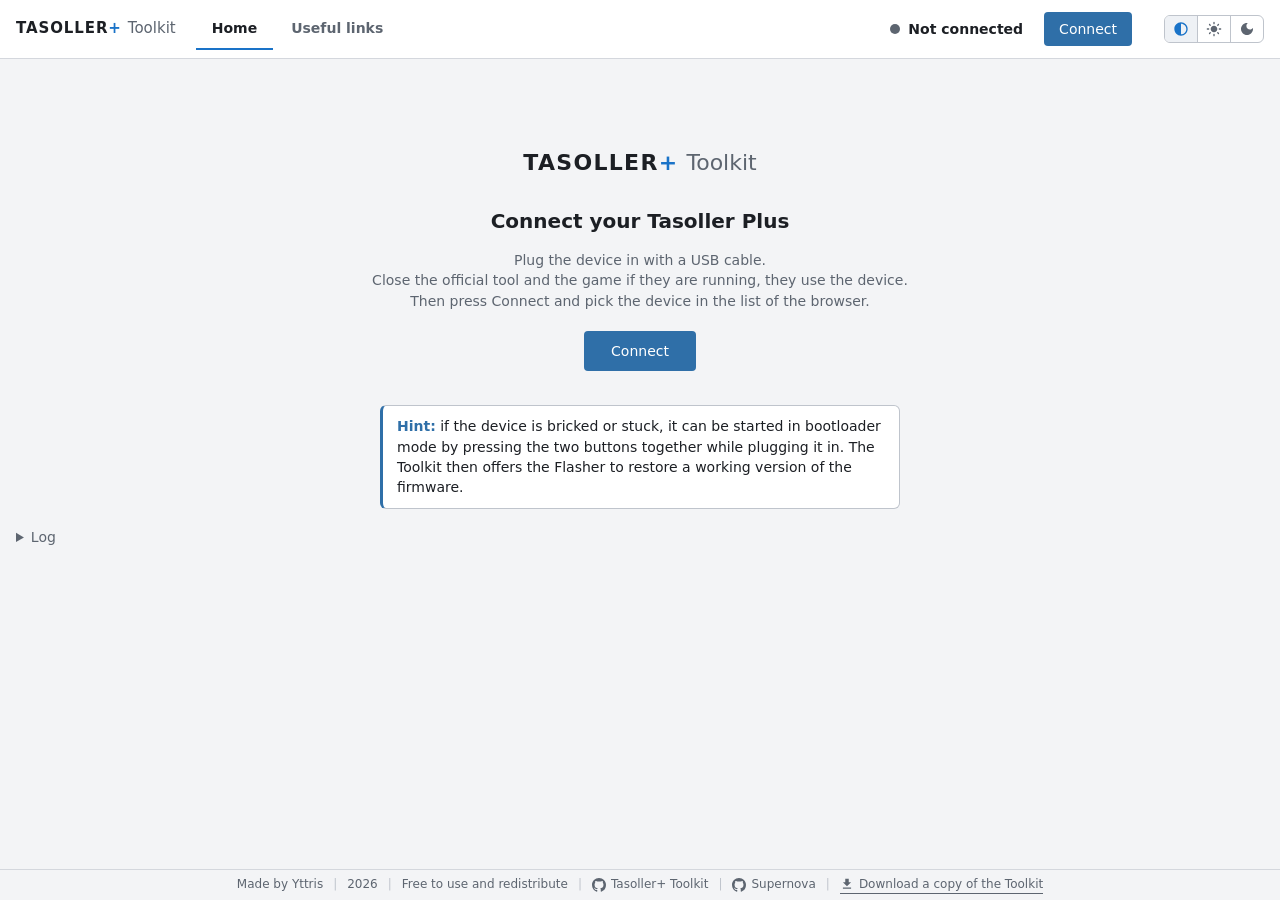
<file: release/index.html>
<!doctype html>
<html lang="en">
<head>
<meta charset="utf-8">
<meta name="viewport" content="width=device-width, initial-scale=1">
<title>Tasoller Plus Toolkit</title>
<script>try { var t = localStorage.getItem("tasoller.theme"); if (t === "light" || t === "dark") document.documentElement.setAttribute("data-theme", t); } catch (e) {}</script>
<style>
  :root {
    --bg:#101114; --bar:#15171b; --panel:#161b24; --panel2:#1c2330; --line:#2d2f34; --line2:#3a3d44;
    --fg:#e8eaed; --muted:#9aa0a8; --accent:#55afff; --amber:#ffbf00;
    --btn:#35648f; --btn-h:#3f75a8; --danger:#a24b4b; --danger-h:#b65c5c;
    --cfw:#b57bff; --ok:#3fb950; --warn:#d29922; --bad:#f85149; --cell-line:#333; --input:#1b2230; --track:#2f3238;
  }
  /* The theme follows the system unless the user picked one (data-theme on <html>, set by the theme picker). */
  :root { color-scheme:dark; }
  @media (prefers-color-scheme: light) {
    :root:not([data-theme="dark"]) {
    --bg:#f3f4f6; --bar:#ffffff; --panel:#ffffff; --panel2:#eef1f5; --line:#d4d7dd; --line2:#bfc4cc;
    --fg:#1c1f24; --muted:#5d6570; --accent:#1a73c8; --amber:#c98400;
    --btn:#2f6fa8; --btn-h:#3b82c2; --danger:#b04545; --danger-h:#c25555;
    --cfw:#7a3fd1; --ok:#1a7f37; --warn:#9a6700; --bad:#cf222e; --cell-line:#c9cdd4; --input:#f3f6fa; --track:#cfd4dc;
    color-scheme:light;
    }
  }
  :root[data-theme="light"] {
    --bg:#f3f4f6; --bar:#ffffff; --panel:#ffffff; --panel2:#eef1f5; --line:#d4d7dd; --line2:#bfc4cc;
    --fg:#1c1f24; --muted:#5d6570; --accent:#1a73c8; --amber:#c98400;
    --btn:#2f6fa8; --btn-h:#3b82c2; --danger:#b04545; --danger-h:#c25555;
    --cfw:#7a3fd1; --ok:#1a7f37; --warn:#9a6700; --bad:#cf222e; --cell-line:#c9cdd4; --input:#f3f6fa; --track:#cfd4dc;
    color-scheme:light;
  }
  * { box-sizing:border-box; }
  html, body { margin:0; }
  body { font:14px/1.45 system-ui, "Segoe UI", sans-serif; background:var(--bg); color:var(--fg); min-height:100vh; display:flex; flex-direction:column; }
  button, input, select { font:inherit; color:inherit; }
  [hidden] { display:none !important; }

  /* ---- top bar ---- */
  .topbar { position:sticky; top:0; z-index:20; display:flex; flex-wrap:wrap; align-items:center; gap:8px 20px;
            padding:8px 16px; background:var(--bar); border-bottom:1px solid var(--line); }
  .brand { font-weight:700; letter-spacing:.06em; font-size:15px; white-space:nowrap; }
  .brand b { color:var(--accent); }
  .brand span { font-weight:400; color:var(--muted); letter-spacing:0; margin-left:6px; }
  .tabs { display:flex; gap:2px; }
  .tab { background:none; border:0; border-bottom:2px solid transparent; padding:10px 16px; cursor:pointer; color:var(--muted); font-weight:600; }
  .tab:hover { color:var(--fg); }
  .tab[aria-current="page"] { color:var(--fg); border-bottom-color:var(--accent); }
  .conn { margin-left:auto; display:flex; flex-wrap:wrap; align-items:center; gap:8px; }
  .dot { width:10px; height:10px; border-radius:50%; background:var(--muted); flex:none; }
  .official { display:inline-flex; align-items:center; gap:5px; color:var(--ok); font-weight:600; white-space:nowrap; }
  .official svg { width:17px; height:17px; }
  .official.cfw-badge { color:var(--cfw); }
  .official.upd-badge { color:var(--amber); }
  .dot.on { background:var(--ok); } .dot.warn { background:var(--warn); } .dot.demo { background:var(--accent); }
  .conn { position:relative; }
  .conninfo { display:inline-flex; align-items:center; gap:8px; background:var(--panel2); border:1px solid var(--line2); padding:5px 12px; border-radius:6px; cursor:pointer; }
  .conninfo:hover:not(:disabled) { background:var(--line); border-color:var(--muted); }
  .conninfo[aria-expanded="true"] { border-color:var(--accent); }
  .conninfo:focus-visible { outline:2px solid var(--accent); outline-offset:2px; }
  .conninfo:disabled { cursor:default; background:none; border-color:transparent; }
  .pop { position:absolute; top:calc(100% + 8px); left:0; z-index:30; min-width:270px; background:var(--panel2); border:1px solid var(--line2); border-radius:6px; box-shadow:0 6px 24px rgba(0,0,0,.4); padding:10px 14px; display:flex; flex-direction:column; gap:4px; }
  .pop[hidden] { display:none; }
  .pop .pop-mode { font-weight:700; color:var(--accent); padding-bottom:6px; margin-bottom:2px; border-bottom:1px solid var(--line); }
  .pop .pop-row { padding:6px 0 2px; }
  .pop .pop-label { font-weight:700; color:var(--muted); }
  .pop .pop-value { margin:3px 0 0 6px; font-size:12.5px; }
  .conn-text { color:var(--fg); font-weight:600; }

  /* The theme picker in the top bar: system, light, dark */
  .theme { display:inline-flex; border:1px solid var(--line2); border-radius:6px; overflow:hidden; margin-left:12px; flex:none; }
  .theme button { background:none; border:0; padding:5px 8px; cursor:pointer; color:var(--muted); display:inline-flex; align-items:center; }
  .theme button + button { border-left:1px solid var(--line2); }
  .theme button:hover { color:var(--fg); }
  .theme button[aria-pressed="true"] { background:var(--panel2); color:var(--accent); }
  .theme svg { width:16px; height:16px; }
  /* ---- buttons / controls ---- */
  .btn { background:var(--btn); border:1px solid transparent; border-radius:4px; padding:6px 14px; cursor:pointer; color:#fff; }
  .btn:hover:not(:disabled) { background:var(--btn-h); }
  .btn.plain { background:var(--panel2); border-color:var(--line2); color:var(--fg); }
  .btn.plain:hover:not(:disabled) { background:var(--line); }
  .btn.ghost { background:none; border-color:var(--line2); color:var(--muted); }
  .btn.ghost:hover:not(:disabled) { color:var(--fg); background:var(--panel2); }
  .btn.danger { background:var(--danger); }
  .btn.danger:hover:not(:disabled) { background:var(--danger-h); }
  .btn:disabled { opacity:.45; cursor:default; }
  .btn svg { width:15px; height:15px; vertical-align:-2px; margin-right:8px; }
  .btn.wide { width:100%; }
  .banner { margin:12px 16px 0; padding:10px 12px; border:1px solid var(--line2); border-radius:6px; background:var(--panel); }
  .banner.bad { border-color:var(--bad); }
  .banner.warn { border-color:var(--warn); }
  .muted { color:var(--muted); }
  .ok { color:var(--ok); } .warn { color:var(--warn); } .bad { color:var(--bad); }
  code, .mono { font-family:ui-monospace, Consolas, monospace; font-size:.92em; }

  main { padding:16px; max-width:1900px; width:100%; margin:0 auto; flex:1 0 auto; }
  .page { display:none; }
  .page.active { display:block; }

  /* ---- test page ---- */
  .test-scroll { overflow-x:auto; padding-bottom:6px; }
  .test-layout { min-width:980px; display:grid; grid-template-columns:minmax(0,1fr) 130px; gap:0 24px; align-items:start; }
  .air-title { color:var(--muted); font-size:18px; margin:0 0 6px 4px; }
  .air-rows { display:flex; flex-direction:column; gap:0; margin-bottom:26px; }
  .air-row { display:flex; align-items:center; height:30px; gap:14px; }
  .air-num { width:34px; text-align:right; color:var(--muted); font-size:14px; }
  .air-line { flex:1; height:3px; background:rgba(85,175,255,var(--a)); border-radius:2px; transition:background-color .05s; }
  .air-row.on .air-line { background:var(--amber); height:4px; }
  .air-row.on .air-num { color:var(--amber); }
  .grids { padding-left:48px; display:flex; flex-direction:column; gap:50px; }
  .sgrid { display:grid; grid-template-columns:repeat(16, minmax(0,1fr)); gap:8px; }
  .cell { position:relative; display:flex; flex-direction:column; align-items:center; justify-content:flex-start;
          aspect-ratio:87/150; background:var(--panel); border:3px solid var(--cell-line); border-radius:2px; padding:5px 0 0; cursor:pointer; color:var(--fg); min-width:0; }
  .cell:hover { border-color:var(--line2); }
  .cell .fill { position:absolute; left:0; right:0; bottom:0; height:0; background:rgba(85,175,255,.75); transition:height .06s linear; pointer-events:none; }
  .cell > span:not(.fill) { position:relative; z-index:1; }
  .cell { background-image:linear-gradient(rgba(85,175,255,.06), rgba(85,175,255,.06)); }
  .cell .badges { display:flex; gap:2px; height:15px; margin-bottom:auto; }
  .cell .badges i { font-style:normal; font-size:8.5px; line-height:15px; width:15px; text-align:center; border-radius:50%; background:#444; color:#c8c8c8; }
  .cell .badges i.custom { background:var(--amber); color:#111; }
  .cell .val { font-size:clamp(18px,2.1vw,34px); line-height:1; margin-top:12px; font-variant-numeric:tabular-nums; }
  .cell .diff { font-size:11px; margin:10px 0 24px; color:var(--fg); font-variant-numeric:tabular-nums; }
  body.kb-mode .cell .badges { display:none; }
  body.kb-mode .cell .val { margin-top:30px; }
  .grp { display:flex; flex-direction:column; min-width:0; border:3px solid var(--line); }
  .grp-head { text-align:center; padding:9px 4px 11px; font-size:13px; background:var(--bg); white-space:nowrap; overflow:hidden; text-overflow:clip; }
  .grp.on .grp-head { color:var(--amber); }
  .grp-body { display:grid; gap:50px 8px; padding:0 0 0 0; }
  .grp-body .cell { aspect-ratio:87/150; }
  .air-key { width:90px; text-align:right; font-size:13px; white-space:nowrap; overflow:visible; color:var(--fg); }
  .air-row.on .air-key { color:var(--amber); }
  .fn-btn { display:flex; align-items:center; justify-content:center; font-size:12px; font-weight:700; }
  .cell.on { border-color:var(--amber); color:var(--amber); }
  .cell.on .diff { color:var(--amber); }
  .cell.sel { outline:2px solid var(--accent); outline-offset:1px; }
  body.hide-diff .cell .diff { visibility:hidden; }
  body.hide-thr .cell .badges { visibility:hidden; }
  .fn-col { display:flex; flex-direction:column; gap:20px; align-items:center; padding-top:300px; }
  .fn { display:flex; flex-direction:column; align-items:center; gap:8px; color:var(--muted); }
  .fn-btn { width:90px; height:90px; border-radius:50%; background:rgba(85,175,255,.07); border:2px solid var(--line); }
  body.io4 .fn-btn { border-radius:8px; }
  .fn-btn.on { border-color:var(--amber); background:rgba(255,191,0,.16); color:var(--amber); }
  .test-foot { margin-top:18px; display:flex; flex-wrap:wrap; gap:6px 18px; align-items:center; color:var(--muted); font-size:13px; }
  body.test-off .air-rows, body.test-off .grids, body.test-off .fn-col { opacity:.45; }

  /* ---- config page ---- */
  .cfg-grid { display:grid; grid-template-columns:minmax(0,1.15fr) minmax(0,1fr); gap:18px; max-width:1100px; }
  @media (max-width:900px) { .cfg-grid { grid-template-columns:1fr; } }
  fieldset.card { margin:0; padding:14px 16px 16px; border:1px solid var(--line); border-radius:3px; min-width:0; }
  fieldset.card legend { padding:0 6px; color:var(--muted); font-size:13px; }
  .card-body { display:grid; grid-template-columns:minmax(0,1.5fr) minmax(0,1fr); gap:16px 22px; }
  @media (max-width:560px) { .card-body { grid-template-columns:1fr; } }
  .field { margin-bottom:14px; }
  .field > label, .field .lab { display:block; margin-bottom:6px; }
  .row { display:flex; align-items:center; gap:12px; }
  .num { width:46px; text-align:center; background:var(--input); border:1px solid var(--line2); border-radius:3px; padding:3px 2px; }
  .val-out { min-width:34px; font-variant-numeric:tabular-nums; }
  .tips { color:var(--muted); font-size:13px; }
  .tips b { color:var(--fg); }
  .btn-grid { display:grid; grid-template-columns:minmax(0,1fr) minmax(0,1.8fr); gap:10px; margin-top:22px; }
  .btn-grid .col { display:flex; flex-direction:column; gap:10px; }
  input[type=range] { -webkit-appearance:none; appearance:none; flex:1; min-width:0; height:22px; background:transparent; margin:0; --p:0%; cursor:pointer; }
  input[type=range]::-webkit-slider-runnable-track { height:6px; border-radius:3px; background:linear-gradient(to right, var(--accent) var(--p), var(--track) var(--p)); }
  input[type=range]::-moz-range-track { height:6px; border-radius:3px; background:var(--track); }
  input[type=range]::-moz-range-progress { height:6px; border-radius:3px; background:var(--accent); }
  input[type=range]::-webkit-slider-thumb { -webkit-appearance:none; width:13px; height:22px; margin-top:-8px; border-radius:2px; background:#f1f1f1; border:1px solid #777; }
  input[type=range]::-moz-range-thumb { width:11px; height:20px; border-radius:2px; background:#f1f1f1; border:1px solid #777; }
  input[type=range]:disabled { opacity:.4; cursor:default; }
  .modecard { margin-top:18px; max-width:1100px; }
  .ticks { display:flex; justify-content:space-between; color:var(--muted); font-size:12px; margin:2px 4px 14px; }
  .adv { margin-top:18px; max-width:1100px; border:1px solid var(--line); border-radius:3px; padding:14px 16px; }
  .adv h3 { margin:0 0 4px; font-size:15px; }
  .adv-head { display:flex; flex-wrap:wrap; align-items:center; gap:10px; margin-bottom:8px; }
  .adv-body { display:grid; grid-template-columns:minmax(0,1.4fr) minmax(0,1fr); gap:18px; }
  @media (max-width:800px) { .adv-body { grid-template-columns:1fr; } }
  .thr-row { margin-bottom:10px; }
  .thr-row .desc { font-size:12px; color:var(--muted); margin:0 0 2px; }
  .pads { display:grid; grid-template-columns:repeat(4,1fr); gap:8px; align-items:end; height:130px; margin-bottom:8px; }
  .pad { background:var(--panel2); border:1px solid var(--line); border-radius:3px; position:relative; height:100%; overflow:hidden; }
  .pad > div { position:absolute; left:0; right:0; bottom:0; background:var(--accent); height:0; }
  .pad > span { position:absolute; left:0; right:0; top:2px; text-align:center; font-size:11px; }
  .adv-actions { display:flex; flex-wrap:wrap; gap:8px; margin-top:6px; }
  .keycard, .debugcard { margin-top:18px; max-width:1100px; }
  .keyrow { margin-bottom:12px; }
  .keyrow-title { display:block; color:var(--muted); font-size:12px; margin-bottom:5px; }
  .keybtns { display:flex; flex-wrap:wrap; gap:6px; }
  .keybtn { display:flex; flex-direction:column; align-items:center; min-width:62px; padding:5px 8px; background:var(--panel2); border:1px solid var(--line2); border-radius:5px; cursor:pointer; }
  .keybtn:hover:not(:disabled) { border-color:var(--muted); }
  .keybtn.sel { border-color:var(--accent); box-shadow:0 0 0 2px var(--accent); }
  .keybtn:disabled { opacity:.45; cursor:default; }
  .keybtn .kb-label { font-size:11px; color:var(--muted); }
  .keybtn .kb-key { font-weight:700; }
  .debugbar { margin-top:18px; }
  .num.wide { width:70px; }

  /* ---- LED test ---- */
  .led-layout { display:grid; grid-template-columns:minmax(0,1fr) 320px; gap:24px; align-items:start; max-width:1400px; margin-top:12px; }
  @media (max-width:1000px) { .led-layout { grid-template-columns:1fr; } }
  .led-device { display:grid; grid-template-columns:90px minmax(0,1fr) 90px; gap:18px; align-items:end; padding:20px; background:var(--panel); border:1px solid var(--line); border-radius:6px; }
  .led-tower { height:400px; position:relative; border:2px solid var(--line2); border-radius:8px; background:var(--bg); display:flex; flex-direction:column; justify-content:space-evenly; align-items:center; padding:10px 0 28px; }
  /* one tower = 24 LEDs in 3 groups of 8; the firmware gives each group a single color */
  .led-group { display:flex; flex-direction:column; gap:4px; padding:5px 8px; border-radius:6px; }
  .led-group b { display:block; width:30px; height:9px; border-radius:5px; background:var(--led, #222); box-shadow:0 0 var(--glow, 0px) var(--led, transparent); }
  /* Supernova: each tower LED on its own, the bottom one is LED 1 */
  .led-lines { display:none; flex-direction:column; gap:8px; }
  .led-sub { display:flex; align-items:stretch; gap:5px; }
  .led-tower.right .led-sub { flex-direction:row-reverse; }
  .led-sub .col { display:flex; flex-direction:column; gap:3px; }
  .led-sub b { display:block; width:30px; height:9px; border-radius:5px; background:var(--led, #222); box-shadow:0 0 var(--glow, 0px) var(--led, transparent); }
  .led-bar { display:block; width:6px; border-radius:3px; background:var(--line2); cursor:pointer; }
  .led-bar:hover { background:var(--muted); }
  .led-bar.sel { background:var(--accent); }
  .led-device.ind .led-group { display:none; }
  .led-device.ind .led-lines { display:flex; }
  .led-tower.edge, .led-strip.edge { cursor:pointer; border-color:var(--muted); }
  .led-tower.sel, .led-strip.sel { border-color:var(--accent); }
  .led-zone { cursor:pointer; outline:2px solid transparent; outline-offset:2px; }
  .led-zone:hover { outline-color:var(--line2); }
  .led-zone.sel { outline-color:var(--accent); }
  .led-select { display:flex; flex-wrap:wrap; gap:8px; margin-bottom:14px; }
  .led-count { color:var(--muted); font-size:13px; margin:-6px 0 14px; }
  .led-label { position:absolute; left:0; right:0; bottom:6px; text-align:center; font-size:11px; color:var(--muted); }
  .led-center { position:relative; padding-bottom:28px; }
  .led-strip { display:flex; align-items:stretch; height:174px; border:2px solid var(--line2); border-radius:6px; padding:14px; background:var(--bg); gap:2px; }
  .led-strip .pad, .led-strip .div { background:var(--led, #222); border-radius:2px; box-shadow:0 0 var(--glow, 0px) var(--led, transparent); }
  .led-strip .pad { flex:4; } .led-strip .div { flex:1; }
  .led-swatch { width:44px; height:28px; border-radius:4px; border:1px solid var(--line2); background:var(--led-pick, #000); }
  #ledHue { --p:0%; }
  #ledHue::-webkit-slider-runnable-track { background:linear-gradient(to right, #f00, #ff0, #0f0, #0ff, #00f, #f0f, #f00); }
  #ledHue::-moz-range-track { background:linear-gradient(to right, #f00, #ff0, #0f0, #0ff, #00f, #f0f, #f00); }
  .led-controls .row { margin-bottom:10px; }
  /* ---- flasher page ---- */
  .flash-wrap { max-width:860px; }
  .fw-outdated { color:var(--amber); }
  .fw-outdated svg { width:17px; height:17px; vertical-align:-3px; margin-right:6px; }
  .fw-known { color:var(--fg); }
  .fw-known b { white-space:nowrap; }
  table.kv b svg { width:15px; height:15px; vertical-align:-2px; margin-right:4px; }
  .fw-known svg { width:15px; height:15px; vertical-align:-2px; margin-right:4px; }
  .flash-wrap h2 { font-size:1.05em; margin:22px 0 8px; }
  .box { background:var(--panel); border:1px solid var(--line); border-radius:6px; padding:10px 12px; }
  .frow { display:flex; flex-wrap:wrap; gap:8px; align-items:center; margin:8px 0; }
  .status span { display:inline-block; margin-right:16px; }
  progress { width:100%; height:16px; }
  table.kv { border-collapse:collapse; width:100%; font-size:.92em; }
  table.kv th, table.kv td { text-align:left; padding:4px 8px; border-bottom:1px solid var(--line); vertical-align:top; }
  table.kv td.mono { word-break:break-all; }
  pre.log { background:var(--panel); border:1px solid var(--line); border-radius:6px; padding:8px; overflow:auto; max-height:260px; font-size:12px; margin:6px 0; }
  ul { margin:6px 0; padding-left:22px; }
  /* ---- dump page ---- */
  .dump-sections .acts { white-space:nowrap; }
  .dump-sections .dump-one { padding:2px 10px; margin-right:6px; }
  .tab.cfw-only { display:none; }
  body.cfw .tab.cfw-only { display:inline-block; }
  /* Supernova-only features carry a purple border */
  .tab.cfw-only { border:1px solid var(--cfw); border-radius:6px; padding:6px 14px; margin:4px 0 4px 8px; }
  .tab.cfw-only { position:relative; }
  .tab.cfw-only[aria-current="page"] { background:color-mix(in srgb, var(--cfw) 18%, transparent); }
  .tab.cfw-only[aria-current="page"]::after { content:""; position:absolute; left:-1px; right:-1px; bottom:-5px; height:2px; background:var(--accent); }     /* the blue underline of the other tabs, on the same line */
  /* The invitation to install Supernova, for the official firmware */
  .tab.promo { display:none; text-decoration:none; color:var(--fg); }
  body.fw-official .tab.promo { display:inline-flex; align-items:center; }
  .tab.promo { border:1px solid var(--cfw); border-radius:6px; padding:6px 14px; margin:4px 0 4px 8px; }
  .tab.promo:hover { background:color-mix(in srgb, var(--cfw) 18%, transparent); }
  .tab.promo b { color:var(--cfw); display:inline-flex; align-items:center; gap:3px; margin-left:4px; }
  .tab.promo svg { width:16px; height:16px; }
  .links { padding-left:20px; line-height:1.9; }
  .links a { color:var(--accent); }
  .cfw-soon { color:var(--cfw); font-size:20px; font-weight:600; margin:28px 0; }
  .cfw-block { display:none; }
  body.cfw .cfw-block { display:block; }
  fieldset.card.cfw-block { margin:0 0 18px; max-width:1100px; border-color:var(--cfw); }
  fieldset.card.cfw-block legend { color:var(--cfw); font-weight:600; }
  .cfw-tick { display:none; }
  body.cfw .cfw-tick { display:inline; color:var(--cfw); }
  .hint { cursor:help; }
  .hint i { display:inline-block; width:14px; height:14px; line-height:13px; margin-left:4px; border:1px solid currentColor; border-radius:50%; font-size:10px; font-weight:700; font-style:normal; text-align:center; vertical-align:1px; }
  .cfw-note { color:var(--cfw); }
  #ledBox:has(#ledIndNote:not(:empty)) { border:1px solid var(--cfw); border-radius:6px; padding:8px 10px; }   /* the Supernova note, the buttons and the state under the color picker */
  #ledBox > p { margin:0 0 8px; }
  #ledBox > p:last-child { margin:8px 0 0; }
  .banner.cfw-banner { border-color:var(--cfw); }       /* a block that is about a Supernova feature */
  table.dump-sections td:nth-child(n+2):nth-child(-n+3), table.dump-sections td:nth-last-child(2) { white-space:nowrap; }
  table.dump-sections .btn.dl { padding:3px 8px; line-height:0; }
  table.dump-sections .btn.dl svg { margin:0; vertical-align:0; width:16px; height:16px; }
  .dump-info { columns:2 260px; column-gap:24px; margin-top:10px; }
  details.logbox { margin:18px 0 0; max-width:1100px; }
  .logbar { display:flex; flex-wrap:wrap; align-items:center; gap:8px 18px; margin:6px 0 2px; }
  .logbar .btn { padding:3px 12px; }
  .switch { display:inline-flex; align-items:center; gap:8px; margin:0; cursor:pointer; user-select:none; color:var(--muted); }
  .switch input { position:absolute; opacity:0; width:0; height:0; }
  .switch .knob { position:relative; width:34px; height:18px; border-radius:9px; background:var(--track); transition:background .15s; }
  .switch .knob::after { content:""; position:absolute; top:2px; left:2px; width:14px; height:14px; border-radius:50%; background:#f1f1f1; transition:transform .15s; }
  .switch input:checked + .knob { background:var(--accent); }
  .switch input:checked + .knob::after { transform:translateX(16px); }
  .switch input:focus-visible + .knob { outline:2px solid var(--accent); outline-offset:2px; }
  details.logbox summary { cursor:pointer; color:var(--muted); }
  /* ---- IO4 mode config ---- */
  #page-io4cfg .flash-wrap fieldset.card { max-width:1100px; }
  /* The segatools.ini block floats at the right of a large screen (1080p), and goes under the settings on a smaller one. */
  .segatools-box { margin-top:18px; max-width:860px; }
  .segatools-box pre.ini { margin:8px 0; padding:10px 12px; background:var(--bg); border:1px solid var(--line); border-radius:4px; font:13px/1.5 ui-monospace, Consolas, monospace; white-space:pre; overflow:auto; }
  .segatools-box p { margin:6px 0; font-size:13px; }
  table.ports { border-collapse:collapse; width:100%; margin:8px 0; font-size:13px; }
  table.ports th, table.ports td { border:1px solid var(--line); padding:5px 8px; text-align:left; }
  table.ports th { color:var(--muted); font-weight:600; }
  @media (min-width:1500px) {
    .io4cfg-layout { display:grid; grid-template-columns:minmax(0,860px) 380px; justify-content:space-between; gap:24px; align-items:start; }
    .segatools-box { margin-top:0; position:sticky; top:16px; }
  }
  fieldset.card.cfw-card { border-color:var(--cfw); }
  fieldset.card.cfw-card legend { color:var(--cfw); font-weight:600; }
  details.multi { position:relative; max-width:340px; }
  details.multi summary { list-style:none; cursor:pointer; padding:5px 28px 5px 9px; background:var(--input); border:1px solid var(--line2); border-radius:4px; position:relative; }
  details.multi summary::-webkit-details-marker { display:none; }
  details.multi summary::after { content:""; position:absolute; right:10px; top:50%; margin-top:-3px; border:5px solid transparent; border-top-color:var(--muted); }
  details.multi[open] summary { border-color:var(--accent); }
  .multi-list { position:absolute; z-index:5; left:0; right:0; margin-top:2px; max-height:300px; overflow:auto; background:var(--panel); border:1px solid var(--line2); border-radius:4px; padding:4px 0; box-shadow:0 4px 14px rgba(0,0,0,.35); }
  .multi-list label { display:flex; align-items:center; gap:8px; padding:3px 10px; cursor:pointer; }
  .multi-list label:hover { background:var(--panel2); }
  .multi-list .multi-group { padding:6px 10px 2px; color:var(--cfw); font-size:12px; font-weight:600; }
  .io4cfg-body { display:grid; grid-template-columns:minmax(0,340px) minmax(0,1fr); gap:16px 28px; }
  @media (max-width:800px) { .io4cfg-body { grid-template-columns:1fr; } }
  .io4-toggle { display:flex; align-items:center; gap:12px; }
  .io4-toggle > span { color:var(--muted); }
  .io4-toggle > span.on { color:var(--fg); font-weight:600; }
  .io4cfg-tips { margin-top:0; }
  .io4cfg-tips p:first-child { margin-top:0; }
  #io4Hue::-webkit-slider-runnable-track { background:linear-gradient(to right, #f00, #ff0, #0f0, #0ff, #00f, #f0f, #f00); }
  #io4Hue::-moz-range-track { background:linear-gradient(to right, #f00, #ff0, #0f0, #0ff, #00f, #f0f, #f00); }
  /* The page shown while no device is connected, and while a Supernova device in the IO4-Emulation mode still needs permissions. */
  body.gate .tabs { display:none; }
  body.gate .page.active { display:none; }
  body.gate #page-welcome { display:block; }
  /* A device in update mode only offers the Flasher: the other tabs are not there */
  body.update-mode .tab:not([data-page="flasher"]):not([data-page="links"]) { display:none !important; }
  /* With no device only the Home and Useful links tabs are there, and the Useful links page can be shown */
  .tab.home-only { display:none; }
  body.nodevice .tab.home-only { display:inline-block; }
  body.gate.nodevice .tabs { display:flex; }
  body.gate.nodevice .tab:not([data-page="links"]):not([data-page="home"]) { display:none; }
  body.gate.nodevice .page#page-links.active { display:block; }
  body.gate.nodevice.on-links #page-welcome { display:none; }
  .welcome { max-width:640px; margin:8vh auto 0; text-align:center; }
  .welcome-brand { font-size:22px; font-weight:700; letter-spacing:.06em; margin-bottom:28px; }
  .welcome-brand b { color:var(--accent); }
  .welcome-brand span { font-weight:400; color:var(--muted); margin-left:8px; letter-spacing:0; }
  .welcome h1 { font-size:20px; margin:0 0 14px; }
  .welcome p { color:var(--muted); margin:0 0 20px; }
  .welcome .btn { padding:9px 26px; }
  .welcome p.welcome-tip { font-size:14px; color:var(--fg); margin:34px auto 0; max-width:520px; padding:10px 14px; background:var(--panel); border:1px solid var(--line2); border-left:3px solid var(--btn); border-radius:6px; text-align:left; }
  .welcome-tip b { color:var(--btn); }
  #welcomeSetup { text-align:left; border:1px solid var(--line2); border-radius:8px; padding:18px 22px; background:var(--panel); }
  #welcomeSetup.io4 { border-color:var(--cfw); }
  #welcomeSetup h1 { text-align:center; }
  #welcomeSetup > p { text-align:center; }
  .setup-row { display:grid; grid-template-columns:1fr auto auto; gap:14px; align-items:center; padding:12px 0; border-top:1px solid var(--line); }
  .setup-text b { display:block; }
  .setup-text span { display:block; color:var(--muted); font-size:13px; }
  .setup-state { font-weight:600; }
  .setup-state.ok { color:var(--ok); }
  .setup-state.warn { color:var(--warn); }
  /* The slim footer of every page */
  .site-footer { display:flex; flex-wrap:wrap; justify-content:center; align-items:center; gap:4px 10px; padding:6px 16px; border-top:1px solid var(--line); color:var(--muted); font-size:12px; }
  .site-footer .sep { color:var(--line2); }
  .site-footer a { display:inline-flex; align-items:center; gap:5px; color:var(--muted); text-decoration:none; }
  .site-footer a:hover { color:var(--fg); }
  .site-footer svg { width:14px; height:14px; }
  .site-footer a#footDownload { border-bottom:1px solid currentColor; }          /* the link and its icon are underlined */

  #toasts { position:fixed; left:50%; bottom:18px; transform:translateX(-50%); display:flex; flex-direction:column; gap:6px; align-items:center; z-index:50; pointer-events:none; }
  .toast { background:var(--panel2); border:1px solid var(--line2); border-radius:6px; padding:8px 14px; box-shadow:0 4px 18px rgba(0,0,0,.35); max-width:80vw; }
  .toast.bad { border-color:var(--bad); } .toast.ok { border-color:var(--ok); }
</style>
</head>
<body class="test-off">

<header class="topbar">
  <div class="brand">TASOLLER<b>+</b><span>Toolkit</span></div>
  <nav class="tabs" aria-label="Pages">
    <button class="tab home-only" data-page="home">Home</button>
    <button class="tab" data-page="test">Input test</button>
    <button class="tab" data-page="led">LED test</button>
    <button class="tab" data-page="config">Config</button>
    <button class="tab" data-page="flasher">Flasher</button>
    <button class="tab cfw-only" data-page="dump">Memory dump</button>
    <button class="tab cfw-only" data-page="io4cfg">IO4 mode config</button>
    <button class="tab" data-page="links">Useful links</button>
    <a class="tab promo" id="promoCfw" href="https://github.com/YttrisL/tasoller-plus-custom-firmware" target="_blank" rel="noopener">Unlock new features by installing <b><svg viewBox="0 0 24 24" fill="currentColor" aria-hidden="true"><path d="M19.48 12.35c-1.57-4.08-7.16-4.3-5.81-10.23.1-.44-.37-.78-.75-.55C9.29 3.71 6.68 8 8.87 13.62c.18.46-.36.89-.75.59-1.81-1.37-2-3.34-1.84-4.75.06-.52-.62-.77-.91-.34C4.69 10.16 4 11.84 4 14.37c.38 5.6 5.11 7.32 6.81 7.54 2.43.31 5.06-.14 6.95-1.87 2.08-1.93 2.84-5.01 1.72-7.69zM10.2 17.38c1.44-.35 2.18-1.39 2.38-2.31.33-1.43-.96-2.83-.09-5.09.33 1.87 3.27 3.04 3.27 5.08 0 2.53-2.74 4.7-5.56 2.32z"/></svg>Supernova</b></a>
  </nav>
  <div class="conn">
    <button type="button" id="connInfo" class="conninfo" aria-haspopup="true" aria-expanded="false" disabled>
      <span id="connDot" class="dot"></span>
      <span id="connOfficial" class="official" hidden><svg viewBox="0 0 16 16" fill="currentColor" aria-hidden="true"><path d="M8 1l6 2v4.5c0 3.4-2.5 6.1-6 7.5-3.5-1.4-6-4.1-6-7.5V3l6-2zm-1.2 9.6l4-4.2-1-1-3 3.1-1.3-1.3-1 1 2.3 2.4z"/></svg>Official firmware</span>
      <span id="connUpdate" class="official upd-badge" hidden title="The device is in update mode"><svg viewBox="0 0 16 16" fill="currentColor" aria-hidden="true"><path d="M8 1l6 2v4.5c0 3.4-2.5 6.1-6 7.5-3.5-1.4-6-4.1-6-7.5V3l6-2zm-1.2 9.6l4-4.2-1-1-3 3.1-1.3-1.3-1 1 2.3 2.4z"/></svg>Update mode</span>
      <span id="connCfw" class="official cfw-badge" hidden title="Supernova custom firmware"><svg viewBox="0 0 24 24" fill="currentColor" aria-hidden="true"><path d="M19.48 12.35c-1.57-4.08-7.16-4.3-5.81-10.23.1-.44-.37-.78-.75-.55C9.29 3.71 6.68 8 8.87 13.62c.18.46-.36.89-.75.59-1.81-1.37-2-3.34-1.84-4.75.06-.52-.62-.77-.91-.34C4.69 10.16 4 11.84 4 14.37c.38 5.6 5.11 7.32 6.81 7.54 2.43.31 5.06-.14 6.95-1.87 2.08-1.93 2.84-5.01 1.72-7.69zM10.2 17.38c1.44-.35 2.18-1.39 2.38-2.31.33-1.43-.96-2.83-.09-5.09.33 1.87 3.27 3.04 3.27 5.08 0 2.53-2.74 4.7-5.56 2.32z"/></svg>Custom firmware</span>
      <span id="connText" class="conn-text">Not connected</span>
    </button>
    <div id="connPop" class="pop" role="dialog" aria-label="Device details" hidden></div>
    <button id="btnConnect" class="btn">Connect</button>
    <button id="btnDisconnect" class="btn plain" hidden>Disconnect</button>
  </div>
  <div class="theme" role="group" aria-label="Theme">
    <button type="button" data-theme-choice="auto" title="Follow the system theme" aria-label="Follow the system theme"><svg viewBox="0 0 24 24" fill="currentColor" aria-hidden="true"><path d="M12 2C6.48 2 2 6.48 2 12s4.48 10 10 10 10-4.48 10-10S17.52 2 12 2zm0 18V4c4.41 0 8 3.59 8 8s-3.59 8-8 8z"/></svg></button>
    <button type="button" data-theme-choice="light" title="Light theme" aria-label="Light theme"><svg viewBox="0 0 24 24" fill="currentColor" aria-hidden="true"><path d="M12 7c-2.76 0-5 2.24-5 5s2.24 5 5 5 5-2.24 5-5-2.24-5-5-5zM2 13h2c.55 0 1-.45 1-1s-.45-1-1-1H2c-.55 0-1 .45-1 1s.45 1 1 1zm18 0h2c.55 0 1-.45 1-1s-.45-1-1-1h-2c-.55 0-1 .45-1 1s.45 1 1 1zM11 2v2c0 .55.45 1 1 1s1-.45 1-1V2c0-.55-.45-1-1-1s-1 .45-1 1zm0 18v2c0 .55.45 1 1 1s1-.45 1-1v-2c0-.55-.45-1-1-1s-1 .45-1 1zM5.99 4.58c-.39-.39-1.03-.39-1.41 0-.39.39-.39 1.03 0 1.41l1.06 1.06c.39.39 1.03.39 1.41 0s.39-1.03 0-1.41L5.99 4.58zm12.37 12.37c-.39-.39-1.03-.39-1.41 0-.39.39-.39 1.03 0 1.41l1.06 1.06c.39.39 1.03.39 1.41 0 .39-.39.39-1.03 0-1.41l-1.06-1.06zm1.06-10.96c.39-.39.39-1.03 0-1.41-.39-.39-1.03-.39-1.41 0l-1.06 1.06c-.39.39-.39 1.03 0 1.41s1.03.39 1.41 0l1.06-1.06zM7.05 18.36c.39-.39.39-1.03 0-1.41-.39-.39-1.03-.39-1.41 0l-1.06 1.06c-.39.39-.39 1.03 0 1.41s1.03.39 1.41 0l1.06-1.06z"/></svg></button>
    <button type="button" data-theme-choice="dark" title="Dark theme" aria-label="Dark theme"><svg viewBox="0 0 24 24" fill="currentColor" aria-hidden="true"><path d="M12 3c-4.97 0-9 4.03-9 9s4.03 9 9 9 9-4.03 9-9c0-.46-.04-.92-.1-1.36-.98 1.37-2.58 2.26-4.4 2.26-2.98 0-5.4-2.42-5.4-5.4 0-1.81.89-3.42 2.26-4.4-.44-.06-.9-.1-1.36-.1z"/></svg></button>
  </div>
</header>

<div id="reconnectBar" class="banner warn" hidden><span id="reconnectMsg"></span> <button class="btn" id="btnReconnect">Reconnect</button></div>
<div id="unsupported" class="banner bad" hidden>
  This browser has no WebHID. Use a recent Chrome or Edge on desktop, on a secure page (https://, http://localhost or a local file).
  If the browser refuses a local file, run <code>python -m http.server 8000</code> in this folder and open <code>http://localhost:8000/</code>.
</div>

<main>

<!-- ============================ WELCOME ============================ -->
<section id="page-welcome" class="page" aria-label="Welcome">
  <div class="welcome">
    <div class="welcome-brand">TASOLLER<b>+</b><span>Toolkit</span></div>
    <div id="welcomeOff">
      <h1>Connect your Tasoller Plus</h1>
      <p>Plug the device in with a USB cable.<br>Close the official tool and the game if they are running, they use the device.<br>Then press Connect and pick the device in the list of the browser.</p>
      <button class="btn" id="welcomeConnect">Connect</button>
      <p class="muted" id="welcomeHint"></p>
      <p class="welcome-tip"><b>Hint:</b> if the device is bricked or stuck, it can be started in bootloader mode by pressing the two buttons together while plugging it in. The Toolkit then offers the Flasher to restore a working version of the firmware.</p>
    </div>
    <div id="welcomeChecking" hidden>
      <h1>Connecting...</h1>
      <p>Checking the permissions the browser already has for the device.</p>
    </div>
    <div id="welcomeSetup" hidden>
      <h1 id="setupTitle"><span class="cfw-note">IO4-Emulation mode</span></h1>
      <p id="setupIntro">The device behaves like the arcade hardware.<br>The Toolkit needs your permission for each part of it: the browser asks for them one at a time.<br>Close the game first, it uses the same ports.</p>
      <div class="setup-row" id="setupUsb">
        <div class="setup-text"><b>LED output</b><span>The LED test sends its colors to the device over WebUSB.<br>It is a separate permission, asked once.<br>Close the game first, it uses the same interface.</span></div>
        <div class="setup-state" id="setupUsbState"></div>
        <button class="btn" id="setupUsbBtn">Allow the LED output</button>
      </div>
      <div class="setup-row" id="setupSerial">
        <div class="setup-text"><b>Serial ports</b><span id="setupSerialText"></span></div>
        <div class="setup-state" id="setupSerialState"></div>
        <button class="btn" id="setupSerialBtn">Allow a serial port</button>
      </div>
      <div class="setup-row" id="setupHid">
        <div class="setup-text"><b>I/O board</b><span id="setupHidText"></span></div>
        <div class="setup-state" id="setupHidState"></div>
        <button class="btn" id="setupHidBtn">Allow the I/O board</button>
      </div>
    </div>
  </div>
</section>
<!-- ============================ TEST ============================ -->
<section id="page-test" class="page" aria-label="Input test">
  <div id="testNotice" class="banner warn" hidden></div>
  <div class="test-scroll">
    <div class="test-layout">
      <div>
        <div class="air-title">Air</div>
        <div class="air-rows" id="airRows"></div>
        <div class="grids">
          <div class="sgrid" id="gridTop"></div>
          <div class="sgrid" id="gridBottom"></div>
        </div>
      </div>
      <div class="fn-col">
        <div class="fn"><span id="fnLabel1">fn1</span><div class="fn-btn" id="fn1"><span id="fnKey1"></span></div></div>
        <div class="fn"><span id="fnLabel2">fn2</span><div class="fn-btn" id="fn2"><span id="fnKey2"></span></div></div>
      </div>
    </div>
  </div>
  <div class="test-foot">
    <span id="streamInfo">Live data: not started</span>
    <span id="legend">Big number: sensor value sent to the game (0-255). Small number: DIFF (sum of the 4 pads). Circles: the 4 thresholds of the sensor (yellow = customised).</span>
    <span>Click a sensor to edit its thresholds.</span>
  </div>
</section>

<!-- ============================ LED TEST ============================ -->
<section id="page-led" class="page" aria-label="LED test">
  <div class="banner warn" id="ledUpdateNote" hidden>The device is in update mode: it only offers the Flasher. Restart it normally to change settings.</div>
  <div class="banner" id="ledNote">The color is sent to the LEDs over the device's USB interface 0 (WebUSB), the one the game uses. Close the game first. WINUSB mode only. The LEDs only light when the device's second USB port is also connected.</div>
  <div class="led-layout">
    <div class="led-device" id="ledDevice">
      <div class="led-tower" id="ledTowerL"><span class="led-label">Left tower</span></div>
      <div class="led-center">
        <div class="led-strip" id="ledStrip" aria-label="Slider LEDs"></div>
        <span class="led-label">Slider: 16 pads and 15 dividers</span>
      </div>
      <div class="led-tower right" id="ledTowerR"><span class="led-label">Right tower</span></div>
    </div>
    <div class="led-controls">
      <div class="led-select">
        <button class="btn plain" id="ledSelAll" type="button">Select all</button>
        <button class="btn plain" id="ledSelNone" type="button">Select none</button>
        <button class="btn plain" id="ledOff" type="button" title="Turn every zone off">All off</button>
      </div>
      <p class="led-count" id="ledCount">Click a zone to select it, click it again to deselect it. Several zones can be selected at once.</p>
      <div class="field">
        <span class="lab">Color of the selected zones</span>
        <div class="row">
          <input type="range" id="ledHue" min="0" max="360" step="1" value="200" aria-label="Hue">
          <span class="led-swatch" id="ledSwatch"></span>
        </div>
      </div>
      <div class="field">
        <span class="lab">Brightness</span>
        <div class="row">
          <input type="range" id="ledBright" min="0" max="100" step="1" value="100" aria-label="Brightness">
          <span class="val-out" id="ledBrightVal">100</span>
        </div>
      </div>
      <div class="field"><span class="lab">Value</span> <code id="ledHex">#000000</code></div>
      <div id="ledBox">
        <p class="tips" id="ledIndNote"></p>
        <div class="row">
          <button class="btn" id="ledConnect">Connect LED output</button>
        </div>
        <p class="tips" id="ledStatus"></p>
      </div>
    </div>
  </div>
</section>

<!-- ============================ CONFIG ============================ -->
<section id="page-config" class="page" aria-label="Config">
  <div id="cfgNotice" class="banner warn" hidden></div>
  <fieldset class="card cfw-block" id="settingsCard">
    <legend>Settings backup (Supernova):</legend>
    <div class="card-body">
      <div>
        <div class="row">
          <button class="btn" id="btnSetExport" type="button" disabled>Export settings</button>
          <button class="btn plain" id="btnSetImport" type="button" disabled>Import settings</button>
          <input type="file" id="setImportFile" accept=".snvset" hidden>
        </div>
      </div>
      <div class="tips">
        <div><b>Tips:</b></div>
        <p><b>Export settings</b> saves everything the device keeps in its settings page to a file: thresholds, key maps, USB mode, brightness, delay and touch tuning.</p>
        <p><b>Import settings</b> puts such a file back. It replaces all the settings and the device restarts.</p>
      </div>
    </div>
  </fieldset>

  <div class="cfg-grid">
    <fieldset class="card">
      <legend>Settings for the sensors thresholds:</legend>
      <div class="card-body">
        <div>
          <div class="field">
            <span class="lab">All thresholds:</span>
            <div class="row">
              <input type="range" id="sliderAll" min="20" max="130" step="1" value="85">
              <input type="number" class="num" id="numAll" min="20" max="130" value="85" aria-label="All thresholds value">
            </div>
          </div>
          <div class="field">
            <span class="lab">BR:</span>
            <div class="row">
              <input type="range" id="sliderBR" min="7" max="25" step="1" value="22">
              <span class="val-out" id="valBR">22</span>
            </div>
          </div>
          <div class="btn-grid">
            <div class="col">
              <button class="btn" id="btnHideDiff">Hide DIFF</button>
              <button class="btn" id="btnHideThr">Hide thresholds</button>
            </div>
            <div class="col">
              <button class="btn" id="btnAdvanced">Advanced: set single Sensor thresholds</button>
              <button class="btn danger" id="btnRestore"><svg viewBox="0 0 16 16" fill="currentColor" aria-hidden="true"><path d="M6 1h4l.5 1H14v1.5H2V2h3.5L6 1zM3 5h10l-.8 9.2a1 1 0 0 1-1 .8H4.8a1 1 0 0 1-1-.8L3 5zm3 2v6h1V7H6zm3 0v6h1V7H9z"/></svg>Restore factory global thresholds</button>
            </div>
          </div>
        </div>
        <div class="tips">
          <div><b>Tips:</b></div>
          <p>Regular users do not need the advanced settings.</p>
          <p><b>All thresholds</b> sets the same value for the 4 threshold types of every sensor that still follows the global value. Sensors you customised keep their own values.</p>
          <p>Changes are written to the device when you release the slider.</p>
        </div>
      </div>
    </fieldset>

    <fieldset class="card">
      <legend>Other:</legend>
      <div class="card-body">
        <div>
          <div class="field">
            <span class="lab">Ground Slider delay</span>
            <div class="row">
              <input type="range" id="sliderDelay" min="0" max="50" step="1" value="0">
              <input type="number" class="num" id="numDelay" min="0" max="50" value="0" aria-label="Ground slider delay value">
            </div>
          </div>
          <div class="field">
            <span class="lab">Ground Slider brightness</span>
            <div class="row">
              <input type="range" id="sliderGround" min="1" max="100" step="1" value="100">
              <span class="val-out" id="valGround">100</span>
            </div>
          </div>
          <div class="field">
            <span class="lab">AIR brightness</span>
            <div class="row">
              <input type="range" id="sliderAir" min="1" max="100" step="1" value="100">
              <span class="val-out" id="valAir">100</span>
            </div>
          </div>
        </div>
        <div class="tips">
          <div><b>Tips:</b></div>
          <p><b>Ground Slider delay</b>: delays the ground slider data sent to the game.</p>
          <p><b>Brightness</b>: 100 is the factory value.</p>
          <p>Values are stored in the device and kept after power off.</p>
        </div>
      </div>
    </fieldset>
  </div>

  <fieldset class="card modecard">
    <legend>USB mode:</legend>
    <div class="card-body">
      <div>
        <div class="field">
          <span class="lab">Mode: <b id="modeName">-</b> <span class="muted" id="modeCur"></span></span>
          <div class="row"><input type="range" id="sliderMode" min="0" max="4" step="1" value="0"></div>
          <div class="ticks"><span>WINUSB</span><span>4K</span><span>8K</span><span>16K</span><span>32K</span><span class="cfw-tick">IO4</span></div>
        </div>
        <button class="btn" id="btnMode" disabled>Switch mode</button>
      </div>
      <div class="tips">
        <div><b>Tips:</b></div>
        <p><b>WINUSB</b> is the mode for the game (chuniio / segatools). The 4K, 8K, 16K and 32K modes make the ground slider type keyboard keys instead.</p>
        <p class="cfw-block"><b class="cfw-note">Supernova:</b> <b>IO4-Emulation</b> reproduces the way official hardware behaves towards the game. In this mode, there is no need for a custom driver, the game recognizes the device automatically.</p>
        <p>Switching restarts the USB connection: the device disappears and comes back with another USB ID. Press <b>Connect</b> again if the page does not reconnect by itself.</p>
      </div>
    </div>
  </fieldset>

  <fieldset class="card keycard" id="keyCard" hidden>
    <legend>Keyboard mapping:</legend>
    <div class="card-body">
      <div>
        <p class="lab">Keys of the <b id="keyMode">-</b></p>
        <div id="keyRows"></div>
        <div class="row">
          <button class="btn plain" id="keyClear" type="button" disabled>Clear the key</button>
          <button class="btn danger" id="keyRestore" type="button">Restore the keys to factory</button>
        </div>
        <p class="tips" id="keyHint">Select a key, an air line or FN, then press the key to assign to it.</p>
      </div>
      <div class="tips">
        <div><b>Tips:</b></div>
        <p>The keys are stored per keyboard mode. This list is the one of the mode the device is in now.</p>
        <p>Click a zone, an air line or FN, then press the keyboard key to assign to it. Click it again when you are done. <b>NULL</b> means no key.</p>
        <p>Changes are written to the device at once.</p>
      </div>
    </div>
  </fieldset>

  <div class="debugbar"><button class="btn ghost" id="btnDebug" type="button" aria-expanded="false">Show touch tuning (debug)</button></div>
  <fieldset class="card debugcard" id="debugCard" hidden>
    <legend>Touch tuning (debug):</legend>
    <div class="card-body">
      <div>
        <div class="field">
          <span class="lab">Finger capacitance (100 to 999, 330 is 3.3 pF)</span>
          <div class="row">
            <input type="number" class="num wide" id="dbgFinger" min="100" max="999" value="330" aria-label="Finger capacitance">
            <button class="btn" id="dbgFingerApply" type="button">Apply</button>
          </div>
        </div>
        <div class="field">
          <span class="lab">Reset BaseLine</span>
          <div class="row"><input type="range" id="dbgBaseline" min="1" max="255" step="1" value="1"><span class="val-out" id="dbgBaselineVal">-</span></div>
        </div>
        <div class="field">
          <span class="lab">Noise threshold</span>
          <div class="row"><input type="range" id="dbgNoise" min="1" max="255" step="1" value="1"><span class="val-out" id="dbgNoiseVal">-</span></div>
        </div>
        <div class="field">
          <span class="lab">IIR filter (Raw_IIR / baseline_IIR)</span>
          <div class="row"><input type="range" id="dbgIir" min="1" max="100" step="1" value="1"><span class="val-out" id="dbgIirVal">-</span></div>
        </div>
        <button class="btn plain" id="dbgReset" type="button">Reset the baseline now</button>
      </div>
      <div class="tips">
        <div><b>Tips:</b></div>
        <p>These are the hidden debug settings of the official tool. Change them only if you know what you are doing.</p>
        <p>Each change is written to the device, which then restarts the touch controllers and recalibrates their baseline.</p>
        <p>The sliders are the touch tuning values 0, 1 and 3 (the <b>BR</b> slider above is value 2). The names follow the layout of the official tool's panel.</p>
      </div>
    </div>
  </fieldset>

  <div class="adv" id="advPanel" hidden>
    <div class="adv-head">
      <h3 id="advTitle">Sensor thresholds</h3>
      <button class="btn plain" id="advPrev" title="Previous sensor">&lt;</button>
      <button class="btn plain" id="advNext" title="Next sensor">&gt;</button>
      <label class="muted">Sensor <input type="number" class="num" id="advNum" min="0" max="31" value="0" style="width:56px"></label>
      <button class="btn ghost" id="advClose" style="margin-left:auto">Close</button>
    </div>
    <p class="tips" style="margin:0 0 10px">A sensor is made of 4 pads. The sensor triggers when any rule below is satisfied. Recommended range 20-130, and 4-1 &gt;= 4-2 &gt;= 4-3 &gt;= 4-4. Sensor numbers follow the Test page (0 is the top left cell, 1 the bottom left one).</p>
    <div class="adv-body">
      <div id="advRows"></div>
      <div>
        <div class="pads" id="advPads"></div>
        <div class="row"><span>Sensor value: <b id="advVal">-</b></span><span>DIFF: <b id="advDiff">-</b></span></div>
        <div class="adv-actions">
          <button class="btn plain" id="advResetOne">Reset this sensor to global</button>
          <button class="btn plain" id="advResetAll">Reset all sensors to global</button>
        </div>
      </div>
    </div>
  </div>
</section>

<!-- ============================ FLASHER ============================ -->
<section id="page-flasher" class="page" aria-label="Flasher">
 <div class="banner warn" id="flashUpdateNote" hidden>The device is in update mode: the other pages are not available. Flash a firmware here, or restart the device normally.</div>
 <div class="flash-wrap">
  <p class="muted">A browser version of the firmware update function of the official <i>TASOLLER Options</i> tool (V2.8).</p>

  <h2>1. Connection</h2>
  <p class="muted" id="connHelp">Use <b>Connect</b> in the top bar (close the official tool first: only one program can use the device). The Flasher uses the update channel, which also exists in the normal mode of the device.</p>
  <div class="box status">
    <span>Device: <b id="stDev" class="muted">not connected</b></span>
    <span>Firmware version: <b id="stVer" class="muted">-</b></span>
    <span>Self-test: <b id="stSelf" class="muted">...</b></span>
  </div>
  <p id="hint" class="muted"></p>

  <h2>2. Firmware package</h2>
  <div class="frow"><input type="file" id="file" accept=".skystar"></div>
  <div id="pkgBox"><p class="muted">No package loaded.</p></div>

  <h2>3. Flash</h2>
  <div class="frow">
    <button id="btnFlash" class="btn danger" disabled>Flash the firmware</button>
    <label><input type="checkbox" id="confirm"> I understand that this writes new firmware to my Tasoller, and I will not unplug it until it has restarted.</label>
  </div>
  <progress id="bar" max="100" value="0"></progress>
  <p id="progressText" class="muted">&nbsp;</p>
 </div>
</section>

<!-- ============================ DUMP ============================ -->
<section id="page-dump" class="page" aria-label="Dump">
 <div class="flash-wrap">
  <p class="muted">Reads the microcontroller of the controller through the USB command channel: the bootloader and both firmware slots, the settings, the configuration words, the RAM, and the registers as the bootloader left them. <b class="cfw-note">Available with the Supernova custom firmware only.</b></p>

  <h2>1. Device</h2>
  <div class="box status">
    <span>Device: <b id="dpDev" class="muted">not connected</b></span>
    <span>Firmware version: <b id="dpVer" class="muted">-</b></span>
  </div>
  <p id="dpHint" class="muted"></p>

  <h2>2. Dump</h2>
  <p class="muted">Nothing is written to the device. The controller keeps working while it is read. Dump everything at once (about a minute), or only one section with the Dump button of its row.</p>
  <div class="frow">
    <button id="btnDump" class="btn" disabled>Dump everything</button>
    <button id="btnDumpAbort" class="btn plain" disabled>Abort</button>
    <label><input type="checkbox" id="dumpHideUid" checked> Hide my unique chip ID (UID0 to UID2)</label>
  </div>
  <progress id="dumpBar" max="100" value="0"></progress>
  <p id="dumpProgress" class="muted">&nbsp;</p>

  <h2>3. Sections</h2>
  <div id="dumpResult"><p class="muted">Reading the list of the sections...</p></div>
  <div class="frow"><button id="btnDumpZip" class="btn" disabled>Download all as .zip</button></div>
  <p class="muted">The zip holds one <code>.bin</code> file per section that was read, <code>manifest.json</code> and <code>info.txt</code>. The unique chip ID identifies your unit: keep it hidden before you share a dump.</p>
 </div>
</section>
<!-- ============================ IO4 MODE CONFIG ============================ -->
<section id="page-io4cfg" class="page" aria-label="IO4 mode config">
 <div class="io4cfg-layout">
  <div class="flash-wrap">
    <p class="muted"><b class="cfw-note">Available with the Supernova custom firmware only.</b></p>
    <div id="io4cfgOff" hidden>
      <p class="muted">These settings are for the IO4-Emulation mode. Switch to it in the Config tab.</p>
      <button class="btn" id="btnToIo4">Switch to IO4 emulation mode now</button>
    </div>
    <fieldset class="card cfw-card" id="io4fnBox" hidden>
      <legend>Function buttons:</legend>
      <p class="muted" id="io4fnOld" hidden>This firmware does not have this setting yet: flash the latest Supernova to use it.</p>
      <div class="io4cfg-body">
        <div class="io4cfg-controls">
          <div class="field"><span class="lab" id="io4Fn1Lab">Button 1 (FN1)</span><details class="multi" id="io4Fn1"><summary aria-labelledby="io4Fn1Lab"></summary><div class="multi-list"></div></details></div>
          <div class="field"><span class="lab" id="io4Fn2Lab">Button 2 (FN2)</span><details class="multi" id="io4Fn2"><summary aria-labelledby="io4Fn2Lab"></summary><div class="multi-list"></div></details></div>
          <div class="field"><span class="lab" id="io4FnBothLab">Both buttons together</span><details class="multi" id="io4FnBoth"><summary aria-labelledby="io4FnBothLab"></summary><div class="multi-list"></div></details></div>
          <button class="btn" id="btnIo4Fn" disabled>Apply</button>
        </div>
        <div class="tips io4cfg-tips">
          <p>Each function button of the device sends the signals you pick to the game, one or several. By default button 1 sends <b>TEST</b> and button 2 sends <b>SERVICE</b>.</p>
          <p>With signals for both buttons together, pressing the two at once sends only those, and not the ones of each button. Leave it on Nothing to send both.</p>
          <p class="io4fn-warn"><b>Warning:</b> if you enter the input test of the game's Test Menu, you need access to both TEST and SERVICE to exit it.</p>
        </div>
      </div>
    </fieldset>
    <fieldset class="card cfw-card" id="io4cfgBox">
      <legend>Air towers:</legend>
      <div class="io4cfg-body">
       <div class="io4cfg-controls">
        <div class="field">
          <span class="lab">LED mode: <b id="io4LedName" class="cfw-note">-</b> <span class="muted" id="io4LedCur"></span></span>
          <div class="io4-toggle">
            <span id="io4LblStatic">Static light</span>
            <label class="switch"><input type="checkbox" id="io4LedMode" aria-label="LED driver emulation instead of the static light"><span class="knob"></span></label>
            <span id="io4LblEmu">LED driver emulation</span>
          </div>
        </div>
        <div id="io4StaticBox" hidden>
          <div class="field">
            <span class="lab">Color of the air towers</span>
            <div class="row">
              <input type="range" id="io4Hue" min="0" max="360" step="1" value="200" aria-label="Hue">
              <span class="led-swatch" id="io4Swatch"></span>
            </div>
          </div>
          <div class="field">
            <span class="lab">Saturation</span>
            <div class="row">
              <input type="range" id="io4Sat" min="0" max="100" step="1" value="0" aria-label="Saturation">
              <span class="val-out" id="io4SatVal">0</span>
            </div>
          </div>
          <div class="field">
            <span class="lab">Brightness</span>
            <div class="row">
              <input type="range" id="io4Bright" min="0" max="100" step="1" value="100" aria-label="Brightness">
              <span class="val-out" id="io4BrightVal">100</span>
            </div>
          </div>
        </div>
        <button class="btn" id="btnIo4Led" disabled>Apply</button>
       </div>
        <div class="tips io4cfg-tips">
          <p><b>Static light</b> gives the device no LED boards, so there are no more COM ports to set up. The air towers show the color you pick.</p>
          <p><b>LED driver emulation</b> is how the arcade hardware works: the game lights the air towers through the two LED boards of the device, which need two more COM ports to be set up.</p>
          <p><b>Why static mode ?</b> The game sends a static white 99% of the time, only switching to red at the end of the credit. Using static color allows a very similar behavior without enforcing the need to configure two additional COM ports. If you want a behavior as close to the arcade as possible, select "LED driver emulation" and configure the two new COM ports in the device manager.</p>
        </div>
      </div>
    </fieldset>
  </div>
  <aside class="segatools-box" id="segatoolsBox" hidden>
    <fieldset class="card cfw-card">
      <legend>Your segatools.ini configuration:</legend>
      <p class="muted">Replace these blocks in your <code>segatools.ini</code>. Make sure there is no other <code>[io4]</code>, <code>[slider]</code> or <code>[led15093]</code> block anywhere else in the file: a second copy can override these settings.</p>
      <pre class="ini" id="segatoolsIni"></pre>
      <p class="muted" id="segatoolsWhy"></p>
      <div id="segatoolsPorts" hidden>
        <p class="muted">The game finds the device on COM ports, which have to be given the numbers it expects. They depend on the <code>dipsw3</code> value of the <code>[system]</code> block of your <code>segatools.ini</code>:</p>
        <table class="ports">
          <thead><tr><th><code>dipsw3</code></th><th>Slider</th><th>Left LED board</th><th>Right LED board</th></tr></thead>
          <tbody>
            <tr><td><code>1</code> (CVT, the default)</td><td><code>COM1</code></td><td><code>COM2</code></td><td><code>COM3</code></td></tr>
            <tr><td><code>0</code> (SP)</td><td><code>COM1</code></td><td><code>COM20</code></td><td><code>COM21</code></td></tr>
          </tbody>
        </table>
        <p class="muted">To change the number of a port, open it in the device manager (it is listed as <code>USB Serial Device</code>), then <i>Port Settings</i>, <i>Advanced</i>, <i>COM Port Number</i>.</p>
        <p class="muted"><b>Hint:</b> the three ports have the same name in the device manager. To tell them apart, open the properties of a port, go to the <i>Details</i> tab and pick the property <i>Bus reported device description</i>: it shows the name the device gave that port, <code>Supernova Slider</code>, <code>Supernova Side LED L</code> or <code>Supernova Side LED R</code>.</p>
      </div>
      <button class="btn plain" id="btnCopyIni" type="button">Copy</button>
    </fieldset>
  </aside>
 </div>
</section>
<!-- ============================ USEFUL LINKS ============================ -->
<section id="page-links" class="page" aria-label="Useful links">
  <div class="flash-wrap">
    <h2>Useful links</h2>
    <ul class="links">
      <li><a href="https://github.com/YttrisL/tasoller-plus-custom-firmware" target="_blank" rel="noopener">Supernova, the custom firmware</a><span class="muted"> - source, releases and documentation of the custom firmware for the Tasoller Plus.</span></li>
      <li><a href="https://patcher.re-two-torial.xyz/" target="_blank" rel="noopener">Game patcher</a><span class="muted"> - a tool for patching the game files, allowing extra options.</span></li>
      <li><a href="https://re-two-torial.xyz/games/sega/chunithm/mate/setup/" target="_blank" rel="noopener">Game setup guide</a><span class="muted"> - how to set the game up.</span></li>
    </ul>
    <h2>Recommended extras</h2>
    <ul class="links">
      <li><a href="https://github.com/whowechina/aic_pico" target="_blank" rel="noopener">aic_pico</a><span class="muted"> - add a functionally identical Aime card reader to your setup to get even closer to a real arcade experience.</span></li>
      <li><a href="https://missless.net/home" target="_blank" rel="noopener">Missless</a><span class="muted"> - a community server to save your scores and match online.</span></li>
    </ul>

    <h2>References</h2>
    <p class="muted">The projects that were used to build Supernova and this Toolkit.</p>
    <ul class="links">
      <li><a href="https://gitea.tendokyu.moe/TeamTofuShop/segatools" target="_blank" rel="noopener">segatools</a><span class="muted"> - the hooks that run the game; the protocols of the LED boards and of the slider that the IO4-Emulation mode reproduces.</span></li>
      <li><a href="https://gitea.tendokyu.moe/Yttris/chuniio-rs" target="_blank" rel="noopener">chuniio-rs</a><span class="muted"> - the community driver for the Tasoller Plus: how the game talks to the device in WINUSB mode.</span></li>
      <li><a href="https://gitea.tendokyu.moe/tasoller/host-aprom" target="_blank" rel="noopener">host-aprom</a><span class="muted"> - the firmware and documentation of the arcade I/O board (IO4) that the device imitates.</span></li>
      <li><a href="https://gitea.tendokyu.moe/tasoller/tasoller-plus" target="_blank" rel="noopener">tasoller-plus</a><span class="muted"> - the reference code of the Tasoller Plus on its M482 chip.</span></li>
      <li><a href="https://github.com/YttrisL/tasoller-plus-dump-and-restore" target="_blank" rel="noopener">tasoller-plus-dump-and-restore</a><span class="muted"> - the dump and restore tool that the Memory dump of the Toolkit follows.</span></li>
    </ul>
  </div>
</section>
<details class="logbox" id="logbox"><summary>Log</summary>
  <div class="logbar">
    <label class="switch"><input type="checkbox" id="detailLogs"><span class="knob"></span><span>Detailed logs</span></label>
    <button class="btn plain" id="btnClearLog" type="button">Clear logs</button>
  </div>
  <pre class="log" id="log"></pre></details>
</main>

<footer class="site-footer">
  <span>Made by Yttris</span>
  <span class="sep" aria-hidden="true">|</span>
  <span>2026</span>
  <span class="sep" aria-hidden="true">|</span>
  <span>Free to use and redistribute</span>
  <span class="sep" aria-hidden="true">|</span>
  <a href="https://github.com/YttrisL/tasoller-plus-web-tools" target="_blank" rel="noopener"><svg viewBox="0 0 16 16" fill="currentColor" aria-hidden="true"><path d="M8 0C3.58 0 0 3.58 0 8c0 3.54 2.29 6.53 5.47 7.59.4.07.55-.17.55-.38 0-.19-.01-.82-.01-1.49-2.01.37-2.53-.49-2.69-.94-.09-.23-.48-.94-.82-1.13-.28-.15-.68-.52-.01-.53.63-.01 1.08.58 1.23.82.72 1.21 1.87.87 2.33.66.07-.52.28-.87.51-1.07-1.78-.2-3.64-.89-3.64-3.95 0-.87.31-1.59.82-2.15-.08-.2-.36-1.02.08-2.12 0 0 .67-.21 2.2.82.64-.18 1.32-.27 2-.27.68 0 1.36.09 2 .27 1.53-1.04 2.2-.82 2.2-.82.44 1.1.16 1.92.08 2.12.51.56.82 1.27.82 2.15 0 3.07-1.87 3.75-3.65 3.95.29.25.54.73.54 1.48 0 1.07-.01 1.93-.01 2.2 0 .21.15.46.55.38A8.013 8.013 0 0016 8c0-4.42-3.58-8-8-8z"/></svg>Tasoller+ Toolkit</a>
  <span class="sep" aria-hidden="true">|</span>
  <a href="https://github.com/YttrisL/tasoller-plus-custom-firmware" target="_blank" rel="noopener"><svg viewBox="0 0 16 16" fill="currentColor" aria-hidden="true"><path d="M8 0C3.58 0 0 3.58 0 8c0 3.54 2.29 6.53 5.47 7.59.4.07.55-.17.55-.38 0-.19-.01-.82-.01-1.49-2.01.37-2.53-.49-2.69-.94-.09-.23-.48-.94-.82-1.13-.28-.15-.68-.52-.01-.53.63-.01 1.08.58 1.23.82.72 1.21 1.87.87 2.33.66.07-.52.28-.87.51-1.07-1.78-.2-3.64-.89-3.64-3.95 0-.87.31-1.59.82-2.15-.08-.2-.36-1.02.08-2.12 0 0 .67-.21 2.2.82.64-.18 1.32-.27 2-.27.68 0 1.36.09 2 .27 1.53-1.04 2.2-.82 2.2-.82.44 1.1.16 1.92.08 2.12.51.56.82 1.27.82 2.15 0 3.07-1.87 3.75-3.65 3.95.29.25.54.73.54 1.48 0 1.07-.01 1.93-.01 2.2 0 .21.15.46.55.38A8.013 8.013 0 0016 8c0-4.42-3.58-8-8-8z"/></svg>Supernova</a>
  <span class="sep" aria-hidden="true">|</span>
  <a id="footDownload" href="#" title="Download this page to keep a copy of it: it works without a network"><svg viewBox="0 0 24 24" fill="currentColor" aria-hidden="true"><path d="M5 20h14v-2H5v2zM19 9h-4V3H9v6H5l7 7 7-7z"/></svg>Download a copy of the Toolkit</a>
</footer>

<div id="toasts" aria-live="polite"></div>

<script id="core">
"use strict";

// ---------------------------------------------------------------------------------------------
// Constants (from the official tool, the stock firmware and the .skystar format)
// ---------------------------------------------------------------------------------------------
const SHARED_KEY = Uint8Array.from([0x07, 0x08, 0x0C, 0x43, 0x36, 0x57, 0x59, 0x36, 0x20, 0x0C, 0x09, 0x00, 0x00, 0x00, 0x00, 0x00]);
const PKG_SIZE = 0x4B000, HEADER_SIZE = 0x19000, SLOT_SIZE = 0x19000, APP_BASE = 0x4000;
const RAM_BASE = 0x20000000, RAM_END = 0x20028000, VERSION_OFFSET = 0x400, VERSION_SIZE = 0x28;
const OFFICIAL_VERSION = "SS321_APP_050_20250102";
const CFW_VERSION_PREFIX = "SS321_CFW_SNV_";            // version string of the Supernova custom firmware (build-tools/build.py)
const CFW_NAME = "Supernova";                           // its USB product name
const FRAME = 64, CHUNK = 52;
const VID = 0x0E8F, PID_UPDATE = 0x1201;
const IO4_VID = 0x0CA3, IO4_PID = 0x0021;          // the IO4-Emulation mode (Supernova) has the USB ID of the arcade I/O board
const PID_MODE = { 0x1231: 0, 0x1235: 1, 0x1234: 2, 0x1233: 3, 0x1232: 4 };   // PID -> mode byte of the stock firmware
const MODE_NAMES = ["WINUSB mode", "4K keyboard mode", "8K keyboard mode", "16K keyboard mode", "32K keyboard mode", "IO4-Emulation mode"];   // the last one is Supernova only, a WinUSB device under another name
const USAGE_PAGE_CMD = 0xFF00, USAGE_PAGE_STREAM = 0xFF11;

// Command channel commands of the stock firmware (see README)
const CMD = { HANDSHAKE: 1, VERSION: 2, UPDATE: 4, MODE: 0x27, SENSOR_THR: 0x29, SAVE: 0x2C, GLOBAL_THR: 0x2D, RESTORE: 0x2E,
              DELAY: 0x32, RESTART_USB: 0x2F, KEYMAP: 0x2A, TOUCH_INFO: 0x08, HW_MAIN: 0x25, HW_TOUCH: 0x26, RESET_BASELINE: 0x35, BRIGHTNESS: 0x36, TUNING: 0x37, FINGER_CAP: 0x09, FINGER_CAP_SET: 0x0A, ERROR: 5,
              SAVE_AND_RESET: 0x28,
              DUMP: 0x40, SETTINGS: 0x41, LED: 0x42, IO4_BUTTONS: 0x43 /* Supernova only */ };
// The signals a function button can send to the game in the IO4-Emulation mode (io4.c of the firmware): every one of the 32 buttons of the I/O board,
// by its bit (the first player in the low word, the second 16 higher), and 32 for the coin (each press adds a credit). The air beams are PUSH 3, 4 and 5
// of both players; a function button that sends one interrupts that beam. A function button sends any number of them.
const IO4_SIGNAL_COIN = 32, IO4_SIGNAL_TEST = 9, IO4_SIGNAL_SERVICE = 6;
const IO4_AIR_BEAM_SIGNALS = { 13: 1, 29: 2, 12: 3, 28: 4, 11: 5, 27: 6 };      // the bit of each air beam, with its number (1 is the bottom one)
const IO4_PUSH_NAMES = { 0: "START", 1: "RIGHT", 2: "LEFT", 3: "UP", 4: "DOWN", 5: "PUSH 1", 10: "PUSH 2", 11: "PUSH 3", 12: "PUSH 4", 13: "PUSH 5", 14: "PUSH 6", 15: "PUSH 7" };
const IO4_SIGNALS = [[IO4_SIGNAL_TEST, "TEST"], [IO4_SIGNAL_SERVICE, "SERVICE"], [IO4_SIGNAL_COIN, "COIN"]];      // the first group of the lists
const IO4_SIGNALS_UNUSED = [];                                                                                      // the others, in the group "Unused"
for (let bit = 0; bit < 32; bit++) {
  if (bit === IO4_SIGNAL_TEST || bit === IO4_SIGNAL_SERVICE) continue;
  const player = bit < 16 ? "1P" : "2P", n = bit & 15, push = IO4_PUSH_NAMES[n];
  const air = IO4_AIR_BEAM_SIGNALS[bit];
  IO4_SIGNALS_UNUSED.push([bit, push ? player + " " + push + (air ? " (air beam " + air + ")" : "") : player + " bit " + n + " (not wired)"]);
}
const io4SignalName = code => { const s = IO4_SIGNALS.concat(IO4_SIGNALS_UNUSED).find(x => x[0] === code); return s ? s[1] : "-"; };
// The signals of a button as a short text: its name, or the first one and how many more.
const io4SignalsText = codes => codes.length === 0 ? "Nothing" : codes.length === 1 ? io4SignalName(codes[0]) : io4SignalName(codes[0]) + " + " + (codes.length - 1) + " more";
const FINGER_CAP_MIN = 100, FINGER_CAP_MAX = 999;
const TUNING_COUNT = 18, TUNING_BR_INDEX = 2;          // 18 u16 "tuning" block; the BR slider of the official tool is entry 2
const THR_MIN = 20, THR_MAX = 130, BR_MIN = 7, BR_MAX = 25, DELAY_MAX = 50, BRIGHT_MIN = 1, BRIGHT_MAX = 100;

// ------------------------------------------------------------------------------------------------
// Known firmware packages. The Flasher computes the SHA-256 of the .skystar file you choose and looks it up here.
// To recognise another package, add a line: its SHA-256 (64 lower case hex digits, for example from
// `Get-FileHash file.skystar` in PowerShell), a name, and official: true only for the vendor's own files, or supernova: true for a release of the
// Supernova custom firmware (its file name is the name, and every new build of the firmware has a new hash to add here). The Supernova lines are the
// history of the releases, the NEWEST FIRST: the first one is the latest and the Flasher warns about flashing any other. A line can have a label, shown
// as what the package is. NEVER replace or remove a line of a release: add the new one at the top, the old ones are what makes the Flasher warn that a
// package is outdated.
// A package that is not listed is still accepted when it passes the format checks, it just is not named.
// ------------------------------------------------------------------------------------------------
const KNOWN_PACKAGES = [
  { sha256: "e48e9fc929a9b4701f7492dbcc33fcedcd59800a7d7421fb013e3a8beb48e8ba", name: "TSLP_Main_APP_050_20250102.skystar", official: true },
  { sha256: "a5114a5d66f7f0b9bbee87c404edb4e80b400f16ee337c0becc13604d8dc7635", name: "SS321_CFW_SNV_20261024.skystar", official: false, supernova: true },
  { sha256: "fa09a0f70acee437409259cc90f343bfb54d6af50f22ac8d1537657e8c815d80", name: "SS321_CFW_SNV_20261022.skystar", official: false, supernova: true },
  { sha256: "b6c26f85686b2c0eb663ff35b25f98568326e0c79cf5b00442e1eb08b67ccc25", name: "SS321_CFW_SNV_20261022.skystar", official: false, supernova: true },
  { sha256: "10464fbf15261a1073a393462563656f5226e2ebf0432e92a4feb7d6eba37ec4", name: "SS321_CFW_SNV_20261022.skystar", official: false, supernova: true },
  { sha256: "2a39d910421f338d5c816b5b3e8bd61321491b9553fad61d93ccab2ac50d7c40", name: "dump-tool-tasoller-plus.skystar (flash dump firmware)", official: false, label: "Memory Dump Tool" },
];

// Is this package a Supernova release that is not the latest one?
function isOldSupernova(known) {
  const releases = KNOWN_PACKAGES.filter(k => k.supernova);
  return !!(known && known.supernova && releases.length && releases[0] !== known);
}

function findKnownPackage(sha256) {
  const h = String(sha256 || "").toLowerCase();
  return KNOWN_PACKAGES.find(k => k.sha256 === h) || null;
}

// ---------------------------------------------------------------------------------------------
// AES-128, ECB (the browser's WebCrypto has no ECB mode)
// ---------------------------------------------------------------------------------------------
const AES = (() => {
  const rotl8 = (x, n) => ((x << n) | (x >> (8 - n))) & 0xFF;
  const xtime = a => (a & 0x80 ? ((a << 1) ^ 0x1B) & 0xFF : a << 1);
  const mul = (a, b) => { let r = 0; while (b) { if (b & 1) r ^= a; a = xtime(a); b >>= 1; } return r; };
  const SBOX = new Uint8Array(256), INV = new Uint8Array(256);
  let p = 1, q = 1;
  do {
    p = (p ^ ((p << 1) & 0xFF) ^ (p & 0x80 ? 0x1B : 0)) & 0xFF;
    q ^= (q << 1) & 0xFF; q ^= (q << 2) & 0xFF; q ^= (q << 4) & 0xFF;
    if (q & 0x80) q ^= 0x09;
    SBOX[p] = (q ^ rotl8(q, 1) ^ rotl8(q, 2) ^ rotl8(q, 3) ^ rotl8(q, 4) ^ 0x63) & 0xFF;
  } while (p !== 1);
  SBOX[0] = 0x63;
  for (let i = 0; i < 256; i++) INV[SBOX[i]] = i;
  const table = k => Uint8Array.from({ length: 256 }, (_, i) => mul(i, k));
  const M2 = table(2), M3 = table(3), M9 = table(9), M11 = table(11), M13 = table(13), M14 = table(14);

  function expandKey(key) {                       // 11 round keys of 16 bytes, in data order
    const w = [];
    for (let i = 0; i < 4; i++) w.push(Array.from(key.subarray(4 * i, 4 * i + 4)));
    let rcon = 1;
    for (let i = 4; i < 44; i++) {
      let t = w[i - 1].slice();
      if (i % 4 === 0) { t = [t[1], t[2], t[3], t[0]].map(b => SBOX[b]); t[0] ^= rcon; rcon = xtime(rcon); }
      w.push(w[i - 4].map((b, j) => b ^ t[j]));
    }
    const rk = new Uint8Array(176);
    for (let i = 0; i < 44; i++) rk.set(w[i], 4 * i);
    return rk;
  }

  const s = new Uint8Array(16), t = new Uint8Array(16);
  function encryptBlock(rk, src, so, dst, d0) {
    for (let i = 0; i < 16; i++) s[i] = src[so + i] ^ rk[i];
    for (let rnd = 1; rnd <= 10; rnd++) {
      for (let i = 0; i < 16; i++) t[i] = SBOX[s[(i + 4 * (i & 3)) & 15]];     // SubBytes + ShiftRows
      if (rnd !== 10) {
        for (let c = 0; c < 16; c += 4) {
          const a0 = t[c], a1 = t[c + 1], a2 = t[c + 2], a3 = t[c + 3];
          s[c] = M2[a0] ^ M3[a1] ^ a2 ^ a3; s[c + 1] = a0 ^ M2[a1] ^ M3[a2] ^ a3;
          s[c + 2] = a0 ^ a1 ^ M2[a2] ^ M3[a3]; s[c + 3] = M3[a0] ^ a1 ^ a2 ^ M2[a3];
        }
      } else s.set(t);
      for (let i = 0; i < 16; i++) s[i] ^= rk[rnd * 16 + i];
    }
    dst.set(s, d0);
  }
  function decryptBlock(rk, src, so, dst, d0) {
    for (let i = 0; i < 16; i++) s[i] = src[so + i] ^ rk[160 + i];
    for (let rnd = 9; rnd >= 0; rnd--) {
      for (let i = 0; i < 16; i++) t[(i + 4 * (i & 3)) & 15] = INV[s[i]];       // InvShiftRows + InvSubBytes
      for (let i = 0; i < 16; i++) s[i] = t[i] ^ rk[rnd * 16 + i];
      if (rnd !== 0) {
        for (let c = 0; c < 16; c += 4) {
          const a0 = s[c], a1 = s[c + 1], a2 = s[c + 2], a3 = s[c + 3];
          s[c] = M14[a0] ^ M11[a1] ^ M13[a2] ^ M9[a3]; s[c + 1] = M9[a0] ^ M14[a1] ^ M11[a2] ^ M13[a3];
          s[c + 2] = M13[a0] ^ M9[a1] ^ M14[a2] ^ M11[a3]; s[c + 3] = M11[a0] ^ M13[a1] ^ M9[a2] ^ M14[a3];
        }
      }
    }
    dst.set(s, d0);
  }
  function ecb(rk, data, encrypt) {               // data length must be a multiple of 16
    const out = new Uint8Array(data.length), f = encrypt ? encryptBlock : decryptBlock;
    for (let o = 0; o < data.length; o += 16) f(rk, data, o, out, o);
    return out;
  }
  return { expandKey, ecb };
})();

const SHARED_RK = AES.expandKey(SHARED_KEY);

// ---------------------------------------------------------------------------------------------
// Frames: [L][cmd][nonce][payload...][zero padding][sum8 at 63], L = 2 + payload length,
// the sum covers bytes 1..L. Every frame but the handshake request is AES-ECB encrypted.
// ---------------------------------------------------------------------------------------------
function sum8(b, from = 0, to = b.length) { let n = 0; for (let i = from; i < to; i++) n = (n + b[i]) & 0xFF; return n; }
function buildFrame(cmd, nonce, payload) {
  if (payload.length > 60 || payload.length + 2 > 62) throw new Error("payload too long");
  const f = new Uint8Array(FRAME);
  f[0] = 2 + payload.length; f[1] = cmd; f[2] = nonce; f.set(payload, 3);
  f[FRAME - 1] = sum8(f, 1, 1 + f[0]);
  return f;
}
const frameChecksumOk = f => f[0] >= 2 && f[0] <= 62 && sum8(f, 1, 1 + f[0]) === f[FRAME - 1];
const randomBytes = n => crypto.getRandomValues(new Uint8Array(n));
const le32 = (b, o) => (b[o] | (b[o + 1] << 8) | (b[o + 2] << 16) | (b[o + 3] << 24)) >>> 0;
const be16 = (b, o) => (b[o] << 8) | b[o + 1];
function u32le(v) { return [v & 255, (v >>> 8) & 255, (v >>> 16) & 255, (v >>> 24) & 255]; }
const u16be = v => [(v >> 8) & 255, v & 255];
const hex = (b, n = b.length) => Array.from(b.subarray(0, n), x => x.toString(16).padStart(2, "0")).join(" ");
async function sha256Hex(bytes) {
  if (!(typeof crypto !== "undefined" && crypto.subtle)) return null;
  return Array.from(new Uint8Array(await crypto.subtle.digest("SHA-256", bytes)), b => b.toString(16).padStart(2, "0")).join("");
}
function versionPrefix(v) { const i = v.indexOf("_"); return i < 0 ? null : v.slice(0, i); }

// ---------------------------------------------------------------------------------------------
// Link: the client side of the command channel (HID interface with usage page 0xFF00)
//   cmd 1 handshake, cmd 2 version, cmd 4 update, and the settings commands used by TasollerDevice.
// `io` supplies exchange(frame, timeoutMs) -> Uint8Array(64) | null, recv(timeoutMs) and send(frame).
// ---------------------------------------------------------------------------------------------
class FlashError extends Error {}

class Link {
  constructor(io, log = () => {}) { this.io = io; this.log = log; this.rk = SHARED_RK; this.warned = false; this.logDetail = log; this.tail = Promise.resolve(); this.shaken = false; }

  lock(fn) { const run = this.tail.then(() => fn()); this.tail = run.then(() => {}, () => {}); return run; }

  async _handshake(quick) {
    let last = null;
    for (let attempt = 0; attempt < (quick ? 2 : 3); attempt++) {
      const challenge = randomBytes(16), nonce = randomBytes(1)[0];
      const request = buildFrame(1, nonce, challenge);                // sent in the clear
      const session = AES.ecb(SHARED_RK, challenge, true);            // session key = AES(shared key, challenge)
      this.rk = AES.expandKey(session);
      this.logDetail("> handshake " + hex(request, 24));
      const raw = await this.io.exchange(request, quick ? 900 : 1500);
      if (!raw) { last = "no answer"; continue; }
      const r = AES.ecb(this.rk, raw, false);
      this.logDetail("< " + hex(r, 24));
      if (r[1] !== 1 || r[2] !== nonce) { last = "the answer is not a valid handshake reply (wrong key, or not a Tasoller command channel)"; continue; }
      this.shaken = true;
      return;
    }
    this.rk = SHARED_RK; this.shaken = false;
    throw new FlashError("handshake failed: " + last);
  }

  // One request/reply. Returns the decrypted reply frame; throws if the device does not answer with
  // the same command (which is what the official tool counts as failure). Stale frames are skipped.
  async _request(cmd, payload, timeoutMs, what) {
    const nonce = randomBytes(1)[0];
    const plain = buildFrame(cmd, nonce, payload);
    this.logDetail("> " + hex(plain, 4 + payload.length));
    let raw = await this.io.exchange(AES.ecb(this.rk, plain, true), timeoutMs);
    for (let tries = 0; tries < 6; tries++) {
      if (!raw) throw new FlashError(what + ": no answer from the device");
      const r = AES.ecb(this.rk, raw, false);
      this.logDetail("< " + hex(r, 4 + Math.max(0, r[0] - 2)));
      if (r[1] === cmd) {
        if (!this.warned && (r[2] !== nonce || !frameChecksumOk(r))) {
          this.warned = true; this.log("note: a reply had a different nonce or a bad checksum (the official tool does not check this either)");
        }
        return r;
      }
      if (r[1] === CMD.ERROR) throw new FlashError(what + ": the device reported an error (status " + r[3] + ")");
      raw = await this.io.recv(timeoutMs);        // not our reply: look at the next report
    }
    throw new FlashError(what + ": unexpected replies");
  }

  handshake() { return this.lock(() => this._handshake()); }

  // Send one command, return the reply payload (bytes after [L][cmd][nonce]).
  command(cmd, payload, timeoutMs = 2000, what = "command 0x" + cmd.toString(16)) {
    return this.lock(async () => {
      const r = await this._request(cmd, Uint8Array.from(payload), timeoutMs, what);
      return r.slice(3, 1 + Math.min(r[0], 62));
    });
  }

  // Send a command the device never answers (it resets while carrying it out).
  sendNoReply(cmd, payload) {
    return this.lock(async () => {
      try { await this.io.send(AES.ecb(this.rk, buildFrame(cmd, randomBytes(1)[0], Uint8Array.from(payload)), true)); }
      catch (e) { this.log("command 0x" + cmd.toString(16) + ": " + e.message + " (normal if the device already reset)"); }
      this.shaken = false;
    });
  }

  async _version() {
    const r = await this._request(2, new Uint8Array(0), 1500, "reading the version");
    const n = Math.max(0, Math.min(r[0] - 2, 58));
    let s = ""; for (let i = 0; i < n && r[3 + i] !== 0; i++) s += String.fromCharCode(r[3 + i]);
    return s;
  }
  version() { return this.lock(() => this._version()); }
  probe(quick) { return this.lock(async () => { await this._handshake(quick); return this._version(); }); }

  update(image, packageVersion, onProgress = () => {}) { return this.lock(() => this._update(image, packageVersion, onProgress)); }
  async _update(image, packageVersion, onProgress) {
    if (image.length < 0x400 || image.length > SLOT_SIZE) throw new FlashError("image size out of range");
    await this._handshake();
    const deviceVersion = await this._version();
    this.log("device version: " + deviceVersion);
    const dp = versionPrefix(deviceVersion), pp = versionPrefix(packageVersion);
    if (dp === null || pp === null || dp !== pp)
      throw new FlashError("incompatible firmware versions (device '" + deviceVersion + "', package '" + packageVersion + "'); nothing was written");

    onProgress("erase", 0, image.length);
    await this._request(4, Uint8Array.from([1, ...u32le(image.length)]), 20000, "start of the update");
    let n = 0;
    for (let off = 0; off < image.length; off += CHUNK) {
      const chunk = image.subarray(off, Math.min(off + CHUNK, image.length));
      const p = new Uint8Array(5 + chunk.length); p[0] = 2; p.set(u32le(off), 1); p.set(chunk, 5);
      await this._request(4, p, 3000, "writing at offset 0x" + off.toString(16));
      if (++n % 16 === 0) onProgress("write", off + chunk.length, image.length);
    }
    onProgress("write", image.length, image.length);
    if (deviceVersion.includes("BOOT")) {
      this.log("device reports a BOOT version: the check step is skipped, as the official tool does");
    } else {
      onProgress("check", image.length, image.length);
      await this._request(4, Uint8Array.from([3, sum8(image)]), 10000, "final check");
    }
    // reboot: the device resets and does not answer
    const nonce = randomBytes(1)[0];
    try { await this.io.send(AES.ecb(this.rk, buildFrame(4, nonce, Uint8Array.from([4])), true)); }
    catch (e) { this.log("reboot command: " + e.message + " (normal if the device already reset)"); }
    this.shaken = false;
    onProgress("reboot", image.length, image.length);
    return deviceVersion;
  }
}

// ---------------------------------------------------------------------------------------------
// TasollerDevice: typed access to the settings of the stock firmware (read from the official tool
// and the stock firmware's command handler). Sensor thresholds are kept in firmware order "p";
// the Test page and the official tool number the sensors "d" = 31 - p.
// ---------------------------------------------------------------------------------------------
function need(p, n, what) { if (!p || p.length < n) throw new FlashError(what + ": short reply (" + (p ? p.length : 0) + " bytes, expected " + n + ")"); return p; }
const clamp = (v, lo, hi) => Math.max(lo, Math.min(hi, v | 0));

class TasollerDevice {
  constructor(link) { this.link = link; }
  c(cmd, payload, timeout, what) { return this.link.command(cmd, payload, timeout, what); }

  // The 0xA5 after the read asks Supernova for the real mode (5 is IO4-Emulation); the official firmware ignores it, and the
  // official tool, which does not send it, sees IO4-Emulation as WINUSB.
  async getMode() { const p = need(await this.c(CMD.MODE, [0, 0xA5], 2000, "read mode"), 2, "mode"); return p[1]; }
  async setMode(m) { await this.c(CMD.MODE, [1, clamp(m, 0, MODE_NAMES.length - 1)], 5000, "set mode"); }
  // Re-enumerates USB with the stored mode. The device may drop off the bus before it answers.
  async restartUsb() { try { await this.c(CMD.RESTART_USB, [], 2000, "restart USB"); } catch (e) { this.link.log("restart USB: " + e.message + " (normal if the device already re-enumerated)"); } }
  // Key map of mode 1..4: 48 bytes, HID usage codes. Entry [p] is the key of firmware sensor p (sensor = 31 - p),
  // entries 32 and 33 are FN1 and FN2, entries 34 to 39 are the air keys 1 to 6.
  async getKeymap(mode) {
    const p = need(await this.c(CMD.KEYMAP, [0, mode], 2000, "read key map"), 50, "key map"); return Array.from(p.subarray(2, 50));
  }
  async setKeymap(mode, bytes) { await this.c(CMD.KEYMAP, [1, mode, ...bytes.slice(0, 48)], 3000, "set key map"); }
  restoreKeymap(mode) { return this.c(CMD.RESTORE, [mode], 8000, "restore the keys"); }      // the device saves it by itself
  // Finger capacitance (in 0.01 pF, 330 = 3.3 pF) and a second value the official tool sends back unchanged.
  async getFingerCap() { const p = need(await this.c(CMD.FINGER_CAP, [], 2000, "read finger capacitance"), 4, "finger capacitance"); return { cap: be16(p, 0), other: be16(p, 2) }; }
  async setFingerCap(cap, other) { await this.c(CMD.FINGER_CAP_SET, [...u16be(clamp(cap, FINGER_CAP_MIN, FINGER_CAP_MAX)), ...u16be(other)], 5000, "set finger capacitance"); }
  // The four version fields of the official tool's Firmware box (the main firmware version is the plain version command).
  async getInfo() {
    const text = p => { let t = ""; for (let i = 0; i < p.length && p[i] !== 0; i++) t += String.fromCharCode(p[i]); return t.trim(); };
    const hwMain = text(await this.c(CMD.HW_MAIN, [], 2000, "read main hardware version"));
    const hwTouch = text(await this.c(CMD.HW_TOUCH, [], 2000, "read touch hardware version"));
    const t = need(await this.c(CMD.TOUCH_INFO, [], 2000, "read touch firmware version"), 7, "touch version");
    const touchFw = Array.from(t.subarray(1, 7), b => b.toString(16).padStart(2, "0")).join("") + text(t.subarray(7));   // 6 BCD bytes, e.g. 202501021038
    return { hwMain, hwTouch, touchFw };
  }
  async getDelay() { const p = need(await this.c(CMD.DELAY, [0], 2000, "read delay"), 3, "delay"); return be16(p, 1); }
  async setDelay(v) { await this.c(CMD.DELAY, [1, ...u16be(clamp(v, 0, DELAY_MAX))], 5000, "set delay"); }
  async getBrightness() { const p = need(await this.c(CMD.BRIGHTNESS, [0], 2000, "read brightness"), 3, "brightness"); return { air: p[1], ground: p[2] }; }
  async setBrightness(air, ground) { await this.c(CMD.BRIGHTNESS, [1, clamp(air, BRIGHT_MIN, BRIGHT_MAX), clamp(ground, BRIGHT_MIN, BRIGHT_MAX)], 3000, "set brightness"); }
  async getGlobal() { const p = need(await this.c(CMD.GLOBAL_THR, [0], 2000, "read global thresholds"), 9, "global thresholds"); return [0, 1, 2, 3].map(i => be16(p, 1 + 2 * i)); }
  async setGlobal(g) { await this.c(CMD.GLOBAL_THR, [1, ...g.flatMap(u16be)], 3000, "set global thresholds"); }
  async getSensors() {                             // 32 x [t41,t42,t43,t44], firmware order
    const out = Array.from({ length: 32 }, () => [0, 0, 0, 0]);
    for (let g = 0; g < 8; g++) {
      const p = need(await this.c(CMD.SENSOR_THR, [0, g], 2000, "read sensor thresholds"), 34, "sensor thresholds");
      for (let j = 0; j < 4; j++) for (let t = 0; t < 4; t++) out[g * 4 + j][t] = be16(p, 2 + (j * 4 + t) * 2);
    }
    return out;
  }
  // The firmware recomputes its tables only after group 7 arrives, so all 8 groups are always written, in order.
  async setSensors(sensors) {
    for (let g = 0; g < 8; g++) {
      const payload = [1, g];
      for (let j = 0; j < 4; j++) for (let t = 0; t < 4; t++) payload.push(...u16be(clamp(sensors[g * 4 + j][t], 0, 0xFFFF)));
      await this.c(CMD.SENSOR_THR, payload, 3000, "set sensor thresholds " + g);
    }
  }
  async getTuning() { const p = need(await this.c(CMD.TUNING, [0], 2000, "read tuning"), 2 * TUNING_COUNT, "tuning"); return Array.from({ length: TUNING_COUNT }, (_, i) => be16(p, 2 * i)); }
  async setTuning(a) { await this.c(CMD.TUNING, [1, ...a.flatMap(u16be)], 5000, "set tuning"); }
  save() { return this.c(CMD.SAVE, [], 5000, "save settings"); }
  restoreFactoryThresholds() { return this.c(CMD.RESTORE, [0], 8000, "restore factory thresholds"); }
  resetBaseline() { return this.c(CMD.RESET_BASELINE, [1, 0], 5000, "reset baseline"); }

  // ---- individual tower LEDs (Supernova only, see led_ext.c of the firmware) ----
  // The three colors (9 bytes: red, green, blue each) of an air tower, 0 left and 1 right: the way the Toolkit lights them in the IO4-Emulation mode.
  async ledTowers(tower, colors) { await this.c(CMD.LED, [1, tower, ...colors], 2000, "set the tower colors"); }
  // The LED mode of the IO4-Emulation mode (Supernova): the air towers show the LED boards of the game, or one static color. The mode is read by the
  // device at its start, the color is shown at once; save writes both to the flash.
  async io4LedConfig() { const p = need(await this.c(CMD.LED, [2], 2000, "IO4 LED mode"), 5, "IO4 LED mode"); return { static: p[1] === 1, rgb: [p[2], p[3], p[4]] }; }
  async setIo4LedConfig(isStatic, rgb, save) { await this.c(CMD.LED, [3, isStatic ? 1 : 0, ...rgb, save ? 1 : 0], 5000, "set the IO4 LED mode"); }
  // The signals of the two function buttons in the IO4-Emulation mode (Supernova): FN1, FN2 and both pressed together, a list of signal numbers each (see
  // IO4_SIGNALS). The device keeps each as a mask of the 32 buttons of the board (4 bytes, little endian) and the coin (1 byte).
  async io4Buttons() {
    const p = need(await this.c(CMD.IO4_BUTTONS, [0], 2000, "function buttons"), 16, "function buttons"), out = [];
    for (let w = 0; w < 3; w++) {
      const codes = [], mask = (p[1 + 5 * w] | (p[2 + 5 * w] << 8) | (p[3 + 5 * w] << 16) | (p[4 + 5 * w] << 24)) >>> 0;
      for (let bit = 0; bit < 32; bit++) if ((mask >>> bit) & 1) codes.push(bit);
      if (p[5 + 5 * w] === 1) codes.push(IO4_SIGNAL_COIN);
      out.push(codes);
    }
    return out;
  }
  async setIo4Buttons(lists, save) {
    const bytes = [];
    for (const codes of lists) {
      let mask = 0; for (const c of codes) if (c < 32) mask = (mask | (1 << c)) >>> 0;
      bytes.push(mask & 255, (mask >>> 8) & 255, (mask >>> 16) & 255, (mask >>> 24) & 255, codes.includes(IO4_SIGNAL_COIN) ? 1 : 0);
    }
    await this.c(CMD.IO4_BUTTONS, [1, ...bytes, save ? 1 : 0], 5000, "set the function buttons");
  }
  async ledExtInfo() { const p = need(await this.c(CMD.LED, [0], 2000, "LED info"), 3, "LED info"); return { protocol: p[1], towerLeds: p[2] }; }

  // ---- settings backup (Supernova only, see settings_transfer.c of the firmware). Numbers are little endian. ----
  async settingsInfo() { const p = need(await this.c(CMD.SETTINGS, [0], 2000, "settings info"), 4, "settings info"); return { protocol: p[1], size: p[2] | (p[3] << 8) }; }
  async settingsRead(offset, n) {
    const p = need(await this.c(CMD.SETTINGS, [1, offset & 255, offset >> 8, n], 2000, "read settings"), 4 + n, "read settings");
    if (p[0] !== 1 || (p[1] | (p[2] << 8)) !== offset || p[3] !== n) throw new FlashError("read settings: the reply is for another request");
    return p.slice(4, 4 + n);
  }
  async settingsStage(offset, data) { await this.c(CMD.SETTINGS, [2, offset & 255, offset >> 8, data.length, ...data], 2000, "send settings"); }
  async settingsCommit(crc) { const p = need(await this.c(CMD.SETTINGS, [3, ...u32le(crc)], 5000, "apply settings"), 2, "apply settings"); return p[1]; }   // 0 done, 1 bad CRC-32, 2 not a settings block
  saveAndReset() { return this.link.sendNoReply(CMD.SAVE_AND_RESET, []); }

  // ---- chip dump (Supernova only, see dump.c of the firmware). Numbers are little endian. ----
  async dumpHello() { const p = need(await this.c(CMD.DUMP, [0], 2000, "dump hello"), 4, "dump hello"); return { protocol: p[1], sections: p[2], infos: p[3] }; }
  async dumpSection(i) {
    const p = need(await this.c(CMD.DUMP, [1, i], 2000, "dump section " + i), 11, "dump section");
    return { index: i, mode: String.fromCharCode(p[2]), addr: le32(p, 3), length: le32(p, 7), name: String.fromCharCode(...p.subarray(11)) };
  }
  async dumpInfo(i) {
    const p = need(await this.c(CMD.DUMP, [2, i], 2000, "dump info " + i), 7, "dump info");
    return { index: i, ok: p[2] === 0, value: le32(p, 3), name: String.fromCharCode(...p.subarray(7)) };
  }
  // Up to DUMP_CHUNK bytes of the chip. { refused: true } when the chip will not give them, else { data }.
  async dumpRead(mode, addr, n) {
    const p = need(await this.c(CMD.DUMP, [3, mode.charCodeAt(0), ...u32le(addr), n], 2000, "dump read"), 7, "dump read");
    const where = "0x" + addr.toString(16).toUpperCase().padStart(8, "0");
    if (p[0] !== 3 || le32(p, 2) !== addr || p[6] !== n) throw new FlashError("dump read at " + where + ": the reply is for another request");
    if (p[1] !== 0) return { refused: true };
    need(p, 9 + n, "dump read");
    const data = p.slice(7, 7 + n);
    if (crc16(data, crc16(Uint8Array.from(u32le(addr)))) !== (p[7 + n] | (p[8 + n] << 8))) throw new FlashError("dump read at " + where + ": bad checksum");
    return { data };
  }

  // Read everything the UI shows. A setting that fails to read is left null (and logged by the caller).
  async readAll(onError = () => {}) {
    const r = { fingerCap: null, info: null, keymap: null, mode: null, delay: null, air: null, ground: null, global: null, sensors: null, tuning: null };
    const t = async (key, fn) => { try { r[key] = await fn(); } catch (e) { onError(key, e); } };
    await t("mode", () => this.getMode());
    await t("key map", async () => { r.keymap = r.mode >= 1 && r.mode <= 4 ? await this.getKeymap(r.mode) : null; });
    await t("versions", async () => { r.info = await this.getInfo(); });
    await t("delay", () => this.getDelay());
    await t("brightness", async () => { const b = await this.getBrightness(); r.air = b.air; r.ground = b.ground; });
    await t("global", () => this.getGlobal());
    await t("sensors", () => this.getSensors());
    await t("tuning", () => this.getTuning());
    await t("finger capacitance", async () => { r.fingerCap = await this.getFingerCap(); });
    delete r["finger capacitance"]; delete r.brightness; delete r["key map"]; delete r.versions;
    return r;
  }
}

// ---------------------------------------------------------------------------------------------
// Chip dump (Supernova only): read the whole microcontroller over the command channel and pack the
// result like the dump tool of the dump-and-restore project does (one .bin per section, a manifest, info.txt).
// ---------------------------------------------------------------------------------------------
const DUMP_PROTOCOL = 1, DUMP_CHUNK = 48, DUMP_RETRIES = 4;
class DumpAborted extends Error {}

const CRC32_TABLE = (() => {
  const t = new Uint32Array(256);
  for (let n = 0; n < 256; n++) { let c = n; for (let k = 0; k < 8; k++) c = c & 1 ? 0xEDB88320 ^ (c >>> 1) : c >>> 1; t[n] = c >>> 0; }
  return t;
})();
function crc32(bytes, prev = 0) {          // zlib CRC-32; pass the previous result to continue
  let c = (prev ^ 0xFFFFFFFF) >>> 0;
  for (let i = 0; i < bytes.length; i++) c = CRC32_TABLE[(c ^ bytes[i]) & 0xFF] ^ (c >>> 8);
  return (c ^ 0xFFFFFFFF) >>> 0;
}
const CRC16_TABLE = (() => {
  const t = new Uint16Array(256);
  for (let n = 0; n < 256; n++) { let c = n << 8; for (let k = 0; k < 8; k++) c = c & 0x8000 ? ((c << 1) ^ 0x1021) & 0xFFFF : (c << 1) & 0xFFFF; t[n] = c; }
  return t;
})();
function crc16(bytes, crc = 0xFFFF) {      // CRC-16/CCITT-FALSE
  for (let i = 0; i < bytes.length; i++) crc = ((crc << 8) & 0xFFFF) ^ CRC16_TABLE[((crc >> 8) ^ bytes[i]) & 0xFF];
  return crc;
}
const hex8 = n => (n >>> 0).toString(16).toUpperCase().padStart(8, "0");

// The info items and the list of the sections, without any data. The sections are objects { name, addr, length, mode } until they are read.
async function dumpList(dev) {
  const hello = await dev.dumpHello();
  if (hello.protocol !== DUMP_PROTOCOL) throw new FlashError("the firmware speaks dump protocol " + hello.protocol + ", this page speaks " + DUMP_PROTOCOL);
  const info = [], sections = [];
  for (let i = 0; i < hello.infos; i++) info.push(await dev.dumpInfo(i));
  for (let i = 0; i < hello.sections; i++) sections.push(await dev.dumpSection(i));
  return { hello, info, sections };
}

// Read one section. A piece that arrives damaged is asked for again; a piece the chip refuses (the key store always is) stays zero and is listed in
// `refused`. The section gets { data, refused, retries, verified, crc32, sha256 }. `base` and `total` place it in a longer progress (a whole dump).
async function dumpSectionRead(dev, s, { onProgress = () => {}, shouldAbort = () => false, log = () => {}, base = 0, total = s.length } = {}) {
  s.data = new Uint8Array(s.length); s.refused = []; s.retries = 0;
  for (let off = 0; off < s.length; off += DUMP_CHUNK) {
    if (shouldAbort()) { s.data = undefined; throw new DumpAborted("aborted"); }
    const n = Math.min(DUMP_CHUNK, s.length - off), addr = s.addr + off;
    for (let attempt = 1; ; attempt++) {
      try {
        const r = await dev.dumpRead(s.mode, addr, n);
        if (r.refused) s.refused.push(addr); else s.data.set(r.data, off);
        break;
      } catch (e) {
        if (!(e instanceof FlashError) || attempt === DUMP_RETRIES) { s.data = undefined; throw e; }
        s.retries++; log("dump: " + e.message + " (attempt " + attempt + " of " + DUMP_RETRIES + ")");
      }
    }
    if ((off / DUMP_CHUNK) % 8 === 0) onProgress(base + off + n, total, s.name);
  }
  s.crc32 = crc32(s.data); s.sha256 = (await sha256Hex(s.data)) || "";
  s.verified = s.refused.length === 0;
  log("dump: " + s.name + " " + s.length + " bytes, " + (s.verified ? "ok" : s.refused.length + " pieces refused by the chip") + (s.retries ? ", " + s.retries + " retries" : ""));
}

// Read the info items and every section.
async function runDump(dev, { onProgress = () => {}, shouldAbort = () => false, log = () => {}, version = "" } = {}) {
  const { hello, info, sections } = await dumpList(dev);
  const total = sections.reduce((n, x) => n + x.length, 0);
  let done = 0;
  for (const s of sections) {
    await dumpSectionRead(dev, s, { onProgress, shouldAbort, log, base: done, total });
    done += s.length;
  }
  onProgress(total, total, "");
  return { version, hello, info, sections, bytes: total };
}

// info.txt: one "NAME value" line per item. The unique chip ID can be replaced so that the file can be shared.
function dumpInfoLines(result, hideUid) {
  const lines = result.version ? ["VERSION " + result.version] : [];
  for (const it of result.info) lines.push(it.name + " " + (!it.ok ? "ERROR" : hideUid && /^UID[0-9]$/.test(it.name) ? "XXXXXXXX" : hex8(it.value)));
  return lines;
}

function makeZip(files) {                  // stored (no compression)
  const enc = new TextEncoder(), parts = [], central = []; let offset = 0;
  const now = new Date();
  const dosTime = (now.getHours() << 11) | (now.getMinutes() << 5) | (now.getSeconds() >> 1);
  const dosDate = ((now.getFullYear() - 1980) << 9) | ((now.getMonth() + 1) << 5) | now.getDate();
  for (const f of files) {
    const name = enc.encode(f.name), crc = crc32(f.data), size = f.data.length;
    const lh = new DataView(new ArrayBuffer(30));
    lh.setUint32(0, 0x04034b50, true); lh.setUint16(4, 20, true); lh.setUint16(6, 0x0800, true); lh.setUint16(8, 0, true);
    lh.setUint16(10, dosTime, true); lh.setUint16(12, dosDate, true); lh.setUint32(14, crc, true);
    lh.setUint32(18, size, true); lh.setUint32(22, size, true); lh.setUint16(26, name.length, true); lh.setUint16(28, 0, true);
    parts.push(new Uint8Array(lh.buffer), name, f.data);
    const ch = new DataView(new ArrayBuffer(46));
    ch.setUint32(0, 0x02014b50, true); ch.setUint16(4, 20, true); ch.setUint16(6, 20, true); ch.setUint16(8, 0x0800, true);
    ch.setUint16(10, 0, true); ch.setUint16(12, dosTime, true); ch.setUint16(14, dosDate, true); ch.setUint32(16, crc, true);
    ch.setUint32(20, size, true); ch.setUint32(24, size, true); ch.setUint16(28, name.length, true);
    ch.setUint32(42, offset, true);
    central.push(new Uint8Array(ch.buffer), name);
    offset += 30 + name.length + size;
  }
  let cdSize = 0; for (const c of central) cdSize += c.length;
  const end = new DataView(new ArrayBuffer(22));
  end.setUint32(0, 0x06054b50, true); end.setUint16(8, files.length, true); end.setUint16(10, files.length, true);
  end.setUint32(12, cdSize, true); end.setUint32(16, offset, true);
  return new Blob([...parts, ...central, new Uint8Array(end.buffer)], { type: "application/zip" });
}

function dumpZip(result, hideUid) {
  const enc = new TextEncoder(), files = [];
  const manifest = { tool: "tasoller-plus-toolkit", protocol: DUMP_PROTOCOL, firmware: result.version, sections: [] };
  for (const s of result.sections.filter(x => x.data)) {                    // the ones that were read
    const file = s.name.toLowerCase() + ".bin";
    files.push({ name: file, data: s.data });
    manifest.sections.push({ name: s.name, file, address: "0x" + hex8(s.addr), length: s.length, mode: s.mode, verified: s.verified,
      crc32: s.crc32.toString(16).padStart(8, "0"), sha256: s.sha256, unreadable_lines: s.refused.map(a => "0x" + hex8(a)) });
  }
  files.push({ name: "manifest.json", data: enc.encode(JSON.stringify(manifest, null, 2)) });
  files.push({ name: "info.txt", data: enc.encode(dumpInfoLines(result, hideUid).join("\n") + "\n") });
  return makeZip(files);
}
// ---------------------------------------------------------------------------------------------
// Settings backup (Supernova only): save the settings block of the device to a file and put it back.
// The file is: "SNVSET01", the block length (16 bits, little endian), the block, and the CRC-32 of all
// that comes before it. The block is the one the firmware keeps in flash (see settings_transfer.c).
// ---------------------------------------------------------------------------------------------
const SETTINGS_MAGIC = "SNVSET01", SETTINGS_PROTOCOL = 1, SETTINGS_CHUNK = 48;
const SETTINGS_MARKER_OFFSET = 0x12B, SETTINGS_MARKER = 0x22;     // the byte that tells a valid settings page

async function readSettingsBlock(dev, onProgress = () => {}) {
  const info = await dev.settingsInfo();
  if (info.protocol !== SETTINGS_PROTOCOL) throw new FlashError("the firmware speaks settings protocol " + info.protocol + ", this page speaks " + SETTINGS_PROTOCOL);
  const block = new Uint8Array(info.size);
  for (let off = 0; off < info.size; off += SETTINGS_CHUNK) {
    block.set(await dev.settingsRead(off, Math.min(SETTINGS_CHUNK, info.size - off)), off);
    onProgress(off, info.size);
  }
  return block;
}

function settingsFile(block) {
  const f = new Uint8Array(8 + 2 + block.length + 4);
  f.set(Array.from(SETTINGS_MAGIC, c => c.charCodeAt(0)), 0);
  f[8] = block.length & 255; f[9] = block.length >> 8;
  f.set(block, 10);
  f.set(u32le(crc32(f.subarray(0, 10 + block.length))), 10 + block.length);
  return f;
}

// The block inside a settings file; throws a FlashError that says what is wrong with the file.
function parseSettingsFile(bytes) {
  if (bytes.length < 14 || String.fromCharCode(...bytes.subarray(0, 8)) !== SETTINGS_MAGIC) throw new FlashError("this is not a Supernova settings file");
  const n = bytes[8] | (bytes[9] << 8);
  if (bytes.length !== 14 + n) throw new FlashError("the settings file is truncated or has extra data");
  if (le32(bytes, 10 + n) !== crc32(bytes.subarray(0, 10 + n))) throw new FlashError("the settings file is damaged (its CRC-32 does not match)");
  const block = bytes.slice(10, 10 + n);
  if (block[SETTINGS_MARKER_OFFSET] !== SETTINGS_MARKER) throw new FlashError("the file does not hold a valid settings page");
  return block;
}

// Send `block` to the device and have it replace the settings. The device still has to be restarted.
async function writeSettingsBlock(dev, block, onProgress = () => {}) {
  const info = await dev.settingsInfo();
  if (info.protocol !== SETTINGS_PROTOCOL) throw new FlashError("the firmware speaks settings protocol " + info.protocol + ", this page speaks " + SETTINGS_PROTOCOL);
  if (info.size !== block.length) throw new FlashError("the file holds " + block.length + " bytes of settings, this firmware keeps " + info.size + ": it is from another version");
  for (let off = 0; off < block.length; off += SETTINGS_CHUNK) {
    await dev.settingsStage(off, block.subarray(off, Math.min(off + SETTINGS_CHUNK, block.length)));
    onProgress(off, block.length);
  }
  const status = await dev.settingsCommit(crc32(block));
  if (status === 1) throw new FlashError("the device received the settings damaged: nothing was changed");
  if (status !== 0) throw new FlashError("the device refused the settings: nothing was changed");
}
// ---------------------------------------------------------------------------------------------
// Live data decoder: the stream interface (usage page 0xFF11) sends 64-byte packets.
//   chip packet: first byte high nibble 0xC,0xD,0xE,0xF = chip 0..3, then 32 big-endian pad values
//                (the tag replaces the top nibble of the first value). 8 values = 2 sensors x 4 pads.
//   "DBT" packet: 'D','B','T', button byte (FN1 FN2 IR1..IR6, MSB first), then 32 sensor values.
// Sensor index d = 0..31 as on the Test page (0 = top right cell).
// ---------------------------------------------------------------------------------------------
class LiveDecoder {
  constructor() { this.reset(); }
  reset() {
    this.press = new Uint8Array(32); this.diff = new Uint16Array(32); this.pads = new Uint16Array(128);
    this.buttons = 0; this.rev = 0; this.packets = 0; this.chipSeen = [0, 0, 0, 0]; this.dbtSeen = 0; this.lastAt = 0;
  }
  // Nothing is coming in any more: show nothing rather than the last values.
  clear() { this.press.fill(0); this.diff.fill(0); this.buttons = 0; this.rev++; }
  feed(data) {
    const u = data instanceof Uint8Array ? data : new Uint8Array(data.buffer, data.byteOffset, data.byteLength);
    for (let off = 0; off + FRAME <= u.length; off += FRAME) this._chunk(u.subarray(off, off + FRAME));
  }
  _chunk(c) {
    if (c[0] === 0x44 && c[1] === 0x42 && c[2] === 0x54) {                    // "DBT"
      this.buttons = c[3];
      for (let d = 0; d < 32; d++) this.press[d] = c[4 + d];
      this.dbtSeen++;
    } else if ((c[0] & 0xF0) >= 0xC0) {
      const chip = ((c[0] & 0xF0) - 0xC0) >> 4;
      const w = i => (i === 0 ? ((c[0] & 0x0F) << 8) | c[1] : (c[2 * i] << 8) | c[2 * i + 1]);
      for (let k = 0; k < 4; k++) {
        const b = 8 * k, dA = 31 - 8 * chip - 2 * k, dB = dA - 1;
        const A = [w(b), w(b + 1), w(b + 4), w(b + 5)], B = [w(b + 2), w(b + 3), w(b + 6), w(b + 7)];
        for (let n = 0; n < 4; n++) { this.pads[dA * 4 + n] = A[n]; this.pads[dB * 4 + n] = B[n]; }
        this.diff[dA] = (A[0] + A[1] + A[2] + A[3]) & 0xFFFF; this.diff[dB] = (B[0] + B[1] + B[2] + B[3]) & 0xFFFF;
      }
      this.chipSeen[chip]++;
    } else return;
    this.packets++; this.rev++; this.lastAt = performance.now();
  }
}

// ---------------------------------------------------------------------------------------------
// Keyboard keys as the device stores them: USB HID usage codes (keyboard page). A key map byte of 0 means "no key".
// ---------------------------------------------------------------------------------------------
const KEY_NAMES = { 0x28: "Enter", 0x29: "Esc", 0x2A: "BackSpace", 0x2B: "Tab", 0x2C: "Space", 0x2D: "-", 0x2E: "=", 0x2F: "[", 0x30: "]", 0x31: "\\", 0x33: ";", 0x34: "'", 0x35: "`", 0x36: ",", 0x37: ".", 0x38: "/", 0x39: "Caps",
  0x46: "PrtSc", 0x47: "ScrollLock", 0x48: "Pause", 0x49: "Insert", 0x4A: "Home", 0x4B: "PageUp", 0x4C: "Del", 0x4D: "End", 0x4E: "PageDown", 0x4F: "Right", 0x50: "Left", 0x51: "Down", 0x52: "Up",
  0x53: "NumLock", 0x54: "Num /", 0x55: "Num *", 0x56: "Num -", 0x57: "Num +", 0x58: "Num Enter", 0x62: "Num 0", 0x63: "Num .", 0x64: "\\ (ISO)", 0x65: "Menu",
  0xE0: "L-Ctrl", 0xE1: "L-Shift", 0xE2: "L-Alt", 0xE3: "L-Windows", 0xE4: "R-Ctrl", 0xE5: "R-Shift", 0xE6: "R-Alt", 0xE7: "R-Windows" };
function keyName(code) {
  if (!code) return "NULL";
  if (code >= 0x04 && code <= 0x1D) return String.fromCharCode(65 + code - 4);
  if (code >= 0x1E && code <= 0x26) return String(code - 0x1D);
  if (code === 0x27) return "0";
  if (code >= 0x3A && code <= 0x45) return "F" + (code - 0x39);
  if (code >= 0x59 && code <= 0x61) return "Num " + (code - 0x58);
  return KEY_NAMES[code] || "0x" + code.toString(16).toUpperCase();
}

// KeyboardEvent.code (the physical key, whatever the layout) -> HID usage. null for a key the device cannot send.
const CODE_TO_HID = (() => {
  const t = { Enter: 0x28, Escape: 0x29, Backspace: 0x2A, Tab: 0x2B, Space: 0x2C, Minus: 0x2D, Equal: 0x2E, BracketLeft: 0x2F, BracketRight: 0x30, Backslash: 0x31,
    Semicolon: 0x33, Quote: 0x34, Backquote: 0x35, Comma: 0x36, Period: 0x37, Slash: 0x38, CapsLock: 0x39, PrintScreen: 0x46, ScrollLock: 0x47, Pause: 0x48,
    Insert: 0x49, Home: 0x4A, PageUp: 0x4B, Delete: 0x4C, End: 0x4D, PageDown: 0x4E, ArrowRight: 0x4F, ArrowLeft: 0x50, ArrowDown: 0x51, ArrowUp: 0x52,
    NumLock: 0x53, NumpadDivide: 0x54, NumpadMultiply: 0x55, NumpadSubtract: 0x56, NumpadAdd: 0x57, NumpadEnter: 0x58, Numpad0: 0x62, NumpadDecimal: 0x63,
    IntlBackslash: 0x64, ContextMenu: 0x65, ControlLeft: 0xE0, ShiftLeft: 0xE1, AltLeft: 0xE2, MetaLeft: 0xE3, ControlRight: 0xE4, ShiftRight: 0xE5, AltRight: 0xE6, MetaRight: 0xE7 };
  for (let i = 0; i < 26; i++) t["Key" + String.fromCharCode(65 + i)] = 0x04 + i;
  for (let i = 1; i <= 9; i++) { t["Digit" + i] = 0x1D + i; t["Numpad" + i] = 0x58 + i; }
  t.Digit0 = 0x27;
  for (let i = 1; i <= 12; i++) t["F" + i] = 0x39 + i;
  return t;
})();
const codeToHid = code => (code in CODE_TO_HID) ? CODE_TO_HID[code] : null;
// ---------------------------------------------------------------------------------------------
// .skystar packages: 0x4B000 bytes of AES-ECB; plaintext = JSON header (padded to 0x19000) + image
// ---------------------------------------------------------------------------------------------
function parsePackage(file) {
  const r = { errors: [], warnings: [], header: null, image: null, version: "", size: file.length };
  if (file.length !== PKG_SIZE) { r.errors.push("The file is " + file.length + " bytes; a .skystar package is exactly " + PKG_SIZE + " bytes (0x4B000)."); return r; }
  const plain = AES.ecb(SHARED_RK, file, false);
  let end = 0; while (end < HEADER_SIZE && plain[end] !== 0) end++;
  let h;
  try { h = JSON.parse(new TextDecoder("latin1").decode(plain.subarray(0, end))); }
  catch (e) { r.errors.push("The file decrypts, but its header is not valid JSON: this is not a .skystar package for this tool."); return r; }
  if (!h || typeof h !== "object") { r.errors.push("The package header is not a JSON object."); return r; }
  r.header = h; r.version = String(h.Version === undefined ? "" : h.Version);
  const binLen = Number(h.bin_len);
  if (!Number.isInteger(binLen) || binLen < VERSION_OFFSET + VERSION_SIZE || binLen > SLOT_SIZE) {
    r.errors.push("bin_len in the header (" + h.bin_len + ") is not a valid image size (up to " + SLOT_SIZE + " bytes)."); return r;
  }
  if (h.CLog !== undefined && String(h.CLog) !== "") r.errors.push("The package is restricted to specific devices (CLog is not empty); this page cannot check the device identifier.");
  if (h.Num !== undefined && Number(h.Num) !== 1) r.errors.push("The header has Num = " + h.Num + "; the official tool only accepts 1.");
  if (h.Type !== undefined && h.Type !== "APP") r.warnings.push("Package type is '" + h.Type + "', not 'APP'.");
  if (!r.version) r.errors.push("The package has no Version.");
  else if (versionPrefix(r.version) === null) r.errors.push("The package version '" + r.version + "' has no underscore, so it can never match a device.");

  const image = plain.slice(HEADER_SIZE, HEADER_SIZE + binLen);
  r.image = image; r.sum8 = sum8(image);
  const sp = le32(image, 0), reset = le32(image, 4), entry = reset & ~1;
  if (sp <= RAM_BASE || sp > RAM_END || !(reset & 1) || entry < APP_BASE || entry >= APP_BASE + binLen)
    r.errors.push("The image does not look like firmware linked for 0x4000 (initial stack 0x" + sp.toString(16) + ", reset vector 0x" + reset.toString(16) + "). Refusing to flash it.");
  let v = ""; for (let i = 0; i < VERSION_SIZE && image[VERSION_OFFSET + i] !== 0; i++) v += String.fromCharCode(image[VERSION_OFFSET + i]);
  r.embeddedVersion = v;
  if (v !== r.version) r.warnings.push("The version string inside the image ('" + v + "') differs from the header's ('" + r.version + "').");
  return r;
}

// ---------------------------------------------------------------------------------------------
// LED packet (WINUSB mode, USB interface 0, bulk OUT endpoint 3), 114 bytes: "DL", protocol 2, 31 slider LEDs
// (right to left), 3 LEDs of the left tower, 3 LEDs of the right tower, every LED as R, G, B.
// ---------------------------------------------------------------------------------------------
const LED_ENDPOINT = 3, LED_PROTOCOL = 2, LED_PACKET_SIZE = 114;
// Supernova only: the individual tower LEDs. An extended packet is always 64 bytes: "DX", version, tower (0 left, 1 right),
// first LED (counted from the bottom of the tower), count, then the colors as R, G, B. The official 114-byte packet is
// unchanged and is still sent with it (see led_ext.c of the firmware). Ask the firmware first: ledExtInfo().
const LED_EXT_VERSION = 1, LED_EXT_CHUNK = 12, LED_TOWER_LEDS = 24;
function buildLedExtPackets(colors) {            // colors[tower * 24 + led from the bottom] = [r, g, b]
  const out = [];
  for (let t = 0; t < 2; t++) for (let first = 0; first < LED_TOWER_LEDS; first += LED_EXT_CHUNK) {
    const p = new Uint8Array(64); p.set([0x44, 0x58, LED_EXT_VERSION, t, first, LED_EXT_CHUNK]);
    for (let i = 0; i < LED_EXT_CHUNK; i++) p.set(colors[t * LED_TOWER_LEDS + first + i], 6 + 3 * i);
    out.push(p);
  }
  return out;
}
// IO4-Emulation mode (Supernova): the LEDs are set the way the game does it. The slider gets the command 2 of its serial protocol
// (brightness, then 32 colors as blue, red, green; the game and the official packet both count from the right), the
// towers are set on the command channel (the game uses two LED boards on two more serial ports, which the Toolkit does not need).
function buildSliderLedFrame(packet) {
  const body = [2, 97, 63];                                      // command, length, brightness
  for (let i = 0; i < 32; i++) {
    const k = i, c = i < 31 ? [packet[3 + 3 * k], packet[4 + 3 * k], packet[5 + 3 * k]] : [0, 0, 0];   // r, g, b
    body.push(c[2], c[0], c[1]);
  }
  let sum = 0xFF; body.forEach(b => { sum = (sum + b) & 255; });
  const out = [0xFF];
  for (const b of [...body, (256 - sum) & 255]) { if (b === 0xFF || b === 0xFD) { out.push(0xFD, b - 1); } else out.push(b); }
  return Uint8Array.from(out);
}
function buildLedPacket(slider, left, right) {
  const p = new Uint8Array(LED_PACKET_SIZE); p[0] = 0x44; p[1] = 0x4C; p[2] = LED_PROTOCOL;
  slider.forEach((c, i) => p.set(c, 3 + 3 * i)); left.forEach((c, i) => p.set(c, 96 + 3 * i)); right.forEach((c, i) => p.set(c, 105 + 3 * i));
  return p;
}

// ---------------------------------------------------------------------------------------------
// Simulated device (self-test). It implements the device side of the protocol as
// derived from the stock firmware: same frames, same encryption, same command layouts.
// ---------------------------------------------------------------------------------------------
// Factory key map of entry 1..4 (4K, 8K, 16K, 32K): 32 sensor keys, FN1, FN2, then the 6 air keys.
function simDefaultKeymap(entry) {
  const sets = [[], [14, 13, 9, 7], [51, 15, 14, 13, 9, 7, 22, 4], [12, 24, 14, 11, 13, 7, 9, 21, 10, 8, 22, 6, 20, 26, 27, 29], []];
  const e = Array(48).fill(0), set = sets[entry] || [];
  [0x2A, 0x29, 0x38, 0x34, 0x37, 0x33, 0x30, 0x2F].forEach((k, n) => { e[32 + n] = k; });
  for (let i = 0; i < 32; i++) e[i] = entry === 4 ? 4 + (i % 26) : (set.length ? set[Math.floor(i * set.length / 32)] : 0);
  return e;
}

const SIM_DUMP_SECTIONS = [
  { name: "SYS", addr: 0x40000000, length: 0x200, mode: "S" }, { name: "CLK", addr: 0x40000200, length: 0x100, mode: "S" },
  { name: "GPIO", addr: 0x40004000, length: 0x200, mode: "S" }, { name: "SYSTICK", addr: 0xE000E010, length: 0x10, mode: "S" },
  { name: "NVIC_ISER", addr: 0xE000E100, length: 0x20, mode: "S" }, { name: "SCB", addr: 0xE000ED00, length: 0x40, mode: "S" },
  { name: "SRAM", addr: 0x20000000, length: 0x400, mode: "M" },        // smaller than the real 160 KiB, to keep the self-test quick
  { name: "CONFIG", addr: 0x300000, length: 0x10, mode: "I" }, { name: "KPROM", addr: 0x301000, length: 0x10, mode: "I" },
  { name: "XOM", addr: 0x200000, length: 0x40, mode: "I" }, { name: "OTP", addr: 0x310000, length: 0x800, mode: "I" },
  { name: "LDROM", addr: 0x100000, length: 0x1000, mode: "M" }, { name: "APROM", addr: 0, length: 0x2000, mode: "M" },
];
const SIM_DUMP_INFO = [{ name: "CFG0", value: 0xFFFFFFFD }, { name: "UID0", value: 0x11223344 }, { name: "UID1", value: 0x55667788 }, { name: "UCID0", ok: false }];
const simChipByte = a => (Math.imul(a >>> 2, 2654435761) >>> (8 * (a & 3))) & 255;

class SimDevice {
  constructor(version = "SS321_APP_050_20250102") {
    this.key = SHARED_RK; this.version = version;
    this.keymaps = [0, 1, 2, 3, 4, 5].map(simDefaultKeymap); this.fingerCap = 330; this.fingerOther = 22;
    this.mode = 0; this.delay = 2; this.air = 100; this.ground = 100;
    this.global = [85, 85, 85, 85]; this.sensors = Array.from({ length: 32 }, () => [85, 85, 85, 85]);
    this.tuning = [10, 20, 22, 30, 40, 50, 60, 70, 80, 90, 100, 110, 120, 130, 140, 150, 160, 170];
    this.saves = 0; this.baselineResets = 0; this.groupsWritten = [];
    this.slot = new Uint8Array(SLOT_SIZE).fill(0xFF); this.size = 0; this.started = false; this.trigger = false; this.rebooted = false;
    this.streaming = false; this.t = 0;
  }
  handle(frame) {
    let f = frame;
    if (!(frameChecksumOk(f) && f[1] === 1)) f = AES.ecb(this.key, f, false);
    const reply = (cmd, nonce, payload) => AES.ecb(this.key, buildFrame(cmd, nonce, payload), true);
    if (!frameChecksumOk(f)) return reply(5, f[2], [1]);
    const cmd = f[1], nonce = f[2], p = f.subarray(3, 1 + f[0]);
    switch (cmd) {
      case 1: this.key = AES.expandKey(AES.ecb(SHARED_RK, p.slice(0, 16), true)); return reply(1, nonce, []);
      case 2: return reply(2, nonce, Array.from(this.version, c => c.charCodeAt(0)));
      case CMD.MODE:
        if (p[0] === 0) return reply(cmd, nonce, [0, this.mode === 5 && p[1] !== 0xA5 ? 0 : this.mode]);     // the official tool sees IO4-Emulation as WINUSB
        if (p[0] === 1) { if (p[1] > (this.version.startsWith(CFW_VERSION_PREFIX) ? 5 : 4)) return reply(5, nonce, [1]); this.mode = p[1]; this.saves++; return reply(cmd, nonce, []); }
        return reply(5, nonce, [1]);
      case CMD.KEYMAP:
        if (p[1] > 5) return reply(5, nonce, [1]);
        if (p[0] === 0) return reply(cmd, nonce, [0, p[1], ...this.keymaps[p[1]]]);
        if (p[0] === 1) { this.keymaps[p[1]] = Array.from(p.subarray(2, 50)); return reply(cmd, nonce, []); }
        return reply(5, nonce, [1]);
      case CMD.FINGER_CAP: return reply(cmd, nonce, [...u16be(this.fingerCap), ...u16be(this.fingerOther)]);
      case CMD.FINGER_CAP_SET: this.fingerCap = be16(p, 0); this.fingerOther = be16(p, 2); this.saves++; return reply(cmd, nonce, []);
      case CMD.HW_MAIN: return reply(cmd, nonce, [...Array.from("SS321-V02", c => c.charCodeAt(0)), 0]);
      case CMD.HW_TOUCH: return reply(cmd, nonce, [...Array.from("C-64X4PAD-V02", c => c.charCodeAt(0)), 0]);
      case CMD.TOUCH_INFO: return reply(cmd, nonce, [0x01, 0x20, 0x25, 0x01, 0x02, 0x10, 0x38, 0]);
      case CMD.RESTART_USB: this.restarted = (this.restarted || 0) + 1; return reply(cmd, nonce, []);
      case CMD.DELAY:
        if (p[0] === 0) return reply(cmd, nonce, [0, ...u16be(this.delay)]);
        if (p[0] === 1) { const v = be16(p, 1); if (v > 0x400) return reply(5, nonce, [1]); this.delay = v; this.saves++; return reply(cmd, nonce, []); }
        return reply(5, nonce, [1]);
      case CMD.BRIGHTNESS:
        if (p[0] === 0) return reply(cmd, nonce, [0, this.air, this.ground]);
        if (p[0] === 1) { this.air = p[1]; this.ground = p[2]; return reply(cmd, nonce, []); }
        return reply(5, nonce, [1]);
      case CMD.GLOBAL_THR:
        if (p[0] === 0) return reply(cmd, nonce, [0, ...this.global.flatMap(u16be)]);
        if (p[0] === 1) { this.global = [0, 1, 2, 3].map(i => be16(p, 1 + 2 * i)); return reply(cmd, nonce, []); }
        return reply(5, nonce, [1]);
      case CMD.SENSOR_THR: {
        const g = p[1];
        if (g > 7) return reply(5, nonce, [1]);
        if (p[0] === 0) { const out = [0, g]; for (let j = 0; j < 4; j++) for (let t = 0; t < 4; t++) out.push(...u16be(this.sensors[g * 4 + j][t])); return reply(cmd, nonce, out); }
        if (p[0] === 1) {
          for (let j = 0; j < 4; j++) for (let t = 0; t < 4; t++) this.sensors[g * 4 + j][t] = be16(p, 2 + (j * 4 + t) * 2);
          this.groupsWritten.push(g); return reply(cmd, nonce, []);
        }
        return reply(5, nonce, [1]);
      }
      case CMD.TUNING:
        if (p[0] === 0) return reply(cmd, nonce, this.tuning.flatMap(u16be));
        if (p[0] === 1) { this.tuning = Array.from({ length: TUNING_COUNT }, (_, i) => be16(p, 1 + 2 * i)); this.saves++; return reply(cmd, nonce, []); }
        return reply(5, nonce, [1]);
      case CMD.SAVE: this.saves++; return reply(cmd, nonce, []);
      case CMD.RESTORE:
        if (p[0] >= 1 && p[0] <= 4) { this.keymaps[p[0]] = simDefaultKeymap(p[0]); this.saves++; return reply(cmd, nonce, []); }
        if (p[0] !== 0) return reply(5, nonce, [1]);
        this.global = [85, 85, 85, 85]; this.sensors = Array.from({ length: 32 }, () => [85, 85, 85, 85]); this.saves++; return reply(cmd, nonce, []);
      case CMD.RESET_BASELINE: this.baselineResets++; return reply(cmd, nonce, []);
      case CMD.LED:
        if (!this.version.startsWith(CFW_VERSION_PREFIX)) return reply(5, nonce, [1]);
        if (p[0] === 1 && p[1] <= 1 && p.length >= 11) { this.towers = this.towers || [[], []]; this.towers[p[1]] = Array.from(p.subarray(2, 11)); return reply(CMD.LED, nonce, [1]); }
        if (p[0] === 2) { const c = this.io4Led || { static: true, rgb: [255, 255, 255] }; return reply(CMD.LED, nonce, [2, c.static ? 1 : 0, ...c.rgb]); }
        if (p[0] === 3 && p.length >= 6) { this.io4Led = { static: p[1] === 1, rgb: Array.from(p.subarray(2, 5)) }; if (p[5]) this.saves++; return reply(CMD.LED, nonce, [3]); }
        return p[0] === 0 ? reply(CMD.LED, nonce, [0, LED_EXT_VERSION, LED_TOWER_LEDS]) : reply(5, nonce, [1]);
      case CMD.IO4_BUTTONS: {
        if (!this.version.startsWith(CFW_VERSION_PREFIX)) return reply(5, nonce, [1]);
        const bytes = this.fn || [0x00, 0x02, 0, 0, 0, 0x40, 0, 0, 0, 0, 0, 0, 0, 0, 0];      // FN1 is TEST (bit 9), FN2 is SERVICE (bit 6)
        if (p[0] === 0) return reply(cmd, nonce, [0, ...bytes]);
        if (p[0] === 1 && p.length >= 17 && p[5] <= 1 && p[10] <= 1 && p[15] <= 1) { this.fn = Array.from(p.subarray(1, 16)); if (p[16]) this.saves++; return reply(cmd, nonce, [1]); }
        return reply(5, nonce, [1]);
      }
      case CMD.SETTINGS: return this.version.startsWith(CFW_VERSION_PREFIX) ? this.settingsCommand(p, nonce, reply) : reply(5, nonce, [1]);
      case CMD.SAVE_AND_RESET: this.resets = (this.resets || 0) + 1; return null;
      case CMD.DUMP: return this.version.startsWith(CFW_VERSION_PREFIX) ? this.dump(p, nonce, reply) : reply(5, nonce, [1]);   // only the custom firmware has it
      case 4:
        if (p[0] === 1) { this.size = le32(p, 1); this.slot.fill(0xFF); this.started = true; return reply(4, nonce, []); }
        if (p[0] === 2) {
          const off = le32(p, 1);
          if (!this.started || off + p.length - 5 > this.size) return reply(5, nonce, [3]);
          this.slot.set(p.subarray(5), off); return reply(4, nonce, []);
        }
        if (p[0] === 3) return sum8(this.slot, 0, this.size) === p[1] ? (this.trigger = true, reply(4, nonce, [])) : reply(5, nonce, [5]);
        if (p[0] === 4) { this.rebooted = true; return null; }
        return reply(5, nonce, [1]);
      default: return reply(5, nonce, [1]);
    }
  }
  // The settings backup of the custom firmware (same layout as settings_transfer.c).
  settingsCommand(p, nonce, reply) {
    const SIZE = 0x2DB, off = p[1] | (p[2] << 8), n = p[3];
    if (!this.settingsBlock) { this.settingsBlock = Uint8Array.from({ length: SIZE }, (_, i) => (i * 5 + 1) & 255); this.settingsBlock[SETTINGS_MARKER_OFFSET] = SETTINGS_MARKER; this.staging = new Uint8Array(SIZE); }
    switch (p[0]) {
      case 0: return reply(CMD.SETTINGS, nonce, [0, SETTINGS_PROTOCOL, SIZE & 255, SIZE >> 8]);
      case 1: {
        const o = p[1] | (p[2] << 8), len = p[3];
        if (!len || len > SETTINGS_CHUNK || o + len > SIZE) return reply(5, nonce, [1]);
        return reply(CMD.SETTINGS, nonce, [1, p[1], p[2], len, ...this.settingsBlock.subarray(o, o + len)]);
      }
      case 2:
        if (!n || n > SETTINGS_CHUNK || off + n > SIZE) return reply(5, nonce, [1]);
        this.staging.set(p.subarray(4, 4 + n), off); return reply(CMD.SETTINGS, nonce, [2, 0]);
      case 3: {
        if (le32(p, 1) !== crc32(this.staging)) return reply(CMD.SETTINGS, nonce, [3, 1]);
        if (this.staging[SETTINGS_MARKER_OFFSET] !== SETTINGS_MARKER) return reply(CMD.SETTINGS, nonce, [3, 2]);
        this.settingsBlock = this.staging.slice(); this.saves++; return reply(CMD.SETTINGS, nonce, [3, 0]);
      }
      default: return reply(5, nonce, [1]);
    }
  }
  // The chip dump of the custom firmware (same layout as dump.c). The "chip" is made of a repeatable noise.
  dump(p, nonce, reply) {
    const sections = SIM_DUMP_SECTIONS, put32 = v => u32le(v), name = t => Array.from(t, c => c.charCodeAt(0));
    switch (p[0]) {
      case 0: return reply(CMD.DUMP, nonce, [0, DUMP_PROTOCOL, sections.length, SIM_DUMP_INFO.length]);
      case 1: {
        const s = sections[p[1]]; if (!s) return reply(5, nonce, [1]);
        return reply(CMD.DUMP, nonce, [1, p[1], s.mode.charCodeAt(0), ...put32(s.addr), ...put32(s.length), ...name(s.name)]);
      }
      case 2: {
        const it = SIM_DUMP_INFO[p[1]]; if (!it) return reply(5, nonce, [1]);
        return reply(CMD.DUMP, nonce, [2, p[1], it.ok === false ? 1 : 0, ...put32(it.ok === false ? 0 : it.value), ...name(it.name)]);
      }
      case 3: {
        const mode = String.fromCharCode(p[1]), addr = le32(p, 2), n = p[6];
        if (n < 4 || n > DUMP_CHUNK || n % 4 || addr % 4 || !["M", "I", "S"].includes(mode)) return reply(5, nonce, [1]);
        this.dumpReads = (this.dumpReads || 0) + 1;
        const head = [3, 0, ...put32(addr), n];
        if (mode === "I" && addr >= 0x301000 && addr < 0x301010) { head[1] = 1; return reply(CMD.DUMP, nonce, head); }    // the key store is refused
        const data = Uint8Array.from({ length: n }, (_, i) => simChipByte(addr + i));
        const crc = crc16(data, crc16(Uint8Array.from(put32(addr))));
        if (this.dumpCorrupt > 0) { this.dumpCorrupt--; data[0] ^= 0x55; }          // damaged on the way: the host has to ask again
        return reply(CMD.DUMP, nonce, [...head, ...data, crc & 255, crc >> 8]);
      }
      default: return reply(5, nonce, [1]);
    }
  }
  // Streams: one burst of 5 packets (4 chips + DBT). A moving "finger" and a cycling air beam.
  streamPackets() {
    this.t += 1;
    const t = this.t, press = new Uint8Array(32);
    const x = 15.5 + 15 * Math.sin(t / 22);                      // finger position in cells along the strip
    for (let d = 0; d < 32; d++) {
      const col = 15 - (d >> 1);                                 // d 0/1 are the rightmost column
      press[d] = Math.max(0, Math.round(220 * Math.exp(-Math.pow((col - x / 2) / 1.2, 2)))) | 0;
      if (press[d] < 12) press[d] = 0;
    }
    const diffs = Array.from(press, v => (v ? 160 + v * 3 : 0));
    const bits = ((t >> 4) % 8 === 7) ? 0 : (1 << (5 - ((t >> 4) % 6)));
    const buttons = (((t >> 6) & 1) ? 0x80 : 0) | (((t >> 7) & 1) ? 0x40 : 0) | bits;
    const split = [0.4, 0.3, 0.2, 0.1], pads = d => { const a = split.map(s => Math.floor(diffs[d] * s)); a[0] += diffs[d] - a.reduce((s, v) => s + v, 0); return a; };
    const out = [];
    for (let chip = 0; chip < 4; chip++) {
      const c = new Uint8Array(FRAME), put = (i, v) => { c[2 * i] = v >> 8; c[2 * i + 1] = v & 255; };
      for (let k = 0; k < 4; k++) {
        const b = 8 * k, dA = 31 - 8 * chip - 2 * k, dB = dA - 1, A = pads(dA), B = pads(dB);
        [0, 1, 4, 5].forEach((o, n) => put(b + o, A[n])); [2, 3, 6, 7].forEach((o, n) => put(b + o, B[n]));
      }
      c[0] = (c[0] & 0x0F) | (0xC0 + 0x10 * chip);
      out.push(c);
    }
    const dbt = new Uint8Array(FRAME); dbt.set([0x44, 0x42, 0x54, buttons]); dbt.set(press, 4);
    out.push(dbt);
    return out;
  }
}

// A fake WebHID device wrapping SimDevice (kind "cmd" or "stream"), same surface as HIDDevice.
class SimHID {
  constructor(kind, sim) {
    this.kind = kind; this.sim = sim; this.opened = false; this.vendorId = VID; this.productId = 0x1231;
    this.productName = "Tasoller Plus (simulated)"; this.listeners = new Set(); this.timer = null;
    this.collections = [{ usagePage: kind === "cmd" ? USAGE_PAGE_CMD : USAGE_PAGE_STREAM, usage: 1, inputReports: [{ reportId: 0, items: [{ reportSize: 8, reportCount: 64 }] }], outputReports: [{ reportId: 0, items: [{ reportSize: 8, reportCount: 64 }] }] }];
  }
  async open() { this.opened = true; }
  async close() { this.opened = false; clearInterval(this.timer); this.timer = null; }
  addEventListener(n, fn) { if (n === "inputreport") this.listeners.add(fn); }
  removeEventListener(n, fn) { this.listeners.delete(fn); }
  emit(bytes) { const ev = { data: new DataView(bytes.buffer, bytes.byteOffset, bytes.byteLength), reportId: 0 }; this.listeners.forEach(fn => fn(ev)); }
  async sendReport(id, data) {
    const d = new Uint8Array(data.buffer ? new Uint8Array(data.buffer, data.byteOffset, data.byteLength) : data);
    if (this.kind === "cmd") {
      const rep = this.sim.handle(d);
      if (rep) setTimeout(() => this.emit(rep), 2);
      return;
    }
    if (d[0] === 0x68 && (d[1] === 0xDD || d[1] === 0xCC)) {
      if (!this.timer) this.timer = setInterval(() => { this.sim.streamPackets().forEach(p => this.emit(p)); }, 25);
    } else if (d[0] === 0x68 && (d[1] === 0xBB || d[1] === 0xAA)) { clearInterval(this.timer); this.timer = null; }
  }
}

// ---------------------------------------------------------------------------------------------
// Self-test: an AES known-answer test, the settings round trip, the live decoder and a whole
// update, all against the simulated device.
// ---------------------------------------------------------------------------------------------
async function selfTest() {
  const key = Uint8Array.from({ length: 16 }, (_, i) => i), pt = Uint8Array.from({ length: 16 }, (_, i) => i * 17);   // FIPS-197 C.1
  const ct = AES.ecb(AES.expandKey(key), pt, true);
  if (hex(ct) !== "69 c4 e0 d8 6a 7b 04 30 d8 cd b7 80 70 b4 c5 5a") throw new Error("AES known-answer test failed");
  if (hex(AES.ecb(AES.expandKey(key), ct, false)) !== hex(pt)) throw new Error("AES decryption test failed");

  for (const k of KNOWN_PACKAGES) if (!/^[0-9a-f]{64}$/.test(k.sha256) || !k.name) throw new Error("bad entry in the known hashes: " + k.name);
  if (!findKnownPackage(KNOWN_PACKAGES[0].sha256.toUpperCase())) throw new Error("known hash lookup failed");
  if (isOldSupernova(KNOWN_PACKAGES.find(k => k.supernova)) || !isOldSupernova({ supernova: true }) || isOldSupernova(KNOWN_PACKAGES[0])) throw new Error("the latest Supernova release check failed");
  const known = KNOWN_PACKAGES.filter(k => k.supernova);
  if (!known.length || known.some(k => !k.name.startsWith(CFW_VERSION_PREFIX) || !findKnownPackage(k.sha256))) throw new Error("the known Supernova releases failed");

  const mkLink = sim => { const q = []; const io = {
    exchange: async f => { const r = sim.handle(f); q.length = 0; if (r) q.push(r); return q.shift() || null; },
    recv: async () => q.shift() || null, send: async f => { sim.handle(f); } }; return new Link(io); };

  // settings round trip
  const sim = new SimDevice(), link = mkLink(sim), dev = new TasollerDevice(link);
  await link.handshake();
  if ((await link.version()) !== "SS321_APP_050_20250102") throw new Error("version read failed");
  let all = await dev.readAll(); if (all.delay !== 2 || all.air !== 100 || all.global[0] !== 85 || all.sensors[31][3] !== 85 || all.tuning[2] !== 22) throw new Error("settings read failed");
  await dev.setDelay(7); await dev.setBrightness(40, 60); await dev.setGlobal([30, 31, 32, 33]);
  const s = all.sensors.map(a => a.slice()); s[5] = [20, 21, 22, 23]; s[31] = [130, 129, 128, 127]; await dev.setSensors(s);
  const tn = all.tuning.slice(); tn[TUNING_BR_INDEX] = 9; await dev.setTuning(tn);
  all = await dev.readAll();
  if (all.delay !== 7 || all.air !== 40 || all.ground !== 60 || hex(Uint8Array.from(all.global)) !== hex(Uint8Array.from([30, 31, 32, 33])) || all.sensors[5][2] !== 22 || all.sensors[31][0] !== 130 || all.tuning[2] !== 9) throw new Error("settings write/readback failed");
  if (sim.groupsWritten.join() !== "0,1,2,3,4,5,6,7") throw new Error("sensor groups not written 0..7 in order");
  await dev.setMode(3); await dev.restartUsb(); if ((await dev.getMode()) !== 3 || sim.restarted !== 1) throw new Error("mode switch failed");
  await dev.restoreFactoryThresholds(); all = await dev.readAll();
  if (all.global[0] !== 85 || all.sensors[5][2] !== 85) throw new Error("factory restore failed");

  // key map and finger capacitance
  if (all.keymap.length !== 48 || all.keymap[34] !== 0x38 || all.fingerCap.cap !== 330) throw new Error("key map read failed");
  const km = all.keymap.slice(); km[0] = 0x2C; km[33] = 0x29; await dev.setKeymap(3, km);
  if ((await dev.getKeymap(3))[0] !== 0x2C) throw new Error("key map write failed");
  await dev.restoreKeymap(3); if ((await dev.getKeymap(3))[0] === 0x2C) throw new Error("key map restore failed");
  await dev.setFingerCap(400, all.fingerCap.other); const fc = await dev.getFingerCap(); if (fc.cap !== 400 || fc.other !== all.fingerCap.other) throw new Error("finger capacitance failed");
  if (codeToHid("KeyA") !== 4 || codeToHid("Digit0") !== 0x27 || codeToHid("Escape") !== 0x29 || codeToHid("F12") !== 0x45 || codeToHid("ShiftRight") !== 0xE5 || codeToHid("Nope") !== null) throw new Error("key code table failed");

  // live decoder: 512-byte report made of 8 packets must decode the same as separate ones
  const sim2 = new SimDevice(), pk = sim2.streamPackets(), dec = new LiveDecoder(), cat = new Uint8Array(512);
  pk.forEach((p, i) => cat.set(p, i * 64)); dec.feed(cat);
  const dec2 = new LiveDecoder(); pk.forEach(p => dec2.feed(p));
  if (hex(dec.press) !== hex(dec2.press) || dec.buttons !== dec2.buttons || dec.chipSeen.join() !== "1,1,1,1" || dec.dbtSeen !== 1) throw new Error("live decoder failed");
  for (let d = 0; d < 32; d++) { const v = dec.press[d]; if (v && dec.diff[d] !== 160 + v * 3) throw new Error("live decoder diff mismatch at " + d); }

  const lp = buildLedPacket(Array.from({ length: 31 }, (_, i) => [i, 1, 2]), [[10, 11, 12], [13, 14, 15], [16, 17, 18]], [[20, 21, 22], [23, 24, 25], [26, 27, 28]]);
  if (lp.length !== 114 || lp[0] !== 0x44 || lp[1] !== 0x4C || lp[2] !== 2 || lp[3 + 3 * 30] !== 30 || lp[96] !== 10 || lp[105] !== 20 || lp[113] !== 28) throw new Error("LED packet layout failed");

  // the chip dump of the custom firmware: a damaged piece is asked for again, a refused one is listed
  const sim4 = new SimDevice(CFW_VERSION_PREFIX + "TEST"), dev4 = new TasollerDevice(mkLink(sim4));
  sim4.dumpCorrupt = 2;
  const dump = await runDump(dev4, { version: CFW_VERSION_PREFIX + "TEST" });
  const kprom = dump.sections.find(s => s.name === "KPROM"), apr = dump.sections.find(s => s.name === "APROM");
  if (dump.sections.length !== SIM_DUMP_SECTIONS.length || dump.bytes !== SIM_DUMP_SECTIONS.reduce((n, s) => n + s.length, 0)) throw new Error("dump sections failed");
  if (!kprom || kprom.verified || kprom.refused.length !== 1 || !apr.verified || apr.data[0x1001 & 0x1FFF] !== simChipByte(0x1001) || dump.sections.reduce((n, s) => n + s.retries, 0) !== 2) throw new Error("dump content failed");
  if (dumpInfoLines(dump, true).join() !== "VERSION " + CFW_VERSION_PREFIX + "TEST,CFG0 FFFFFFFD,UID0 XXXXXXXX,UID1 XXXXXXXX,UCID0 ERROR" || dumpInfoLines(dump, false)[2] !== "UID0 11223344") throw new Error("dump info failed");
  if (crc32(new TextEncoder().encode("123456789")) !== 0xCBF43926 || crc16(new TextEncoder().encode("123456789")) !== 0x29B1) throw new Error("dump checksums failed");
  if ((await dumpZip(dump, true).arrayBuffer()).byteLength < dump.bytes) throw new Error("dump zip failed");
  const list = await dumpList(dev4);                                  // the list of the sections comes without data, one section can be read alone
  if (list.sections.length !== SIM_DUMP_SECTIONS.length || list.sections.some(s => s.data)) throw new Error("dump list failed");
  const one = list.sections.find(s => s.name === "APROM"); await dumpSectionRead(dev4, one);
  if (!one.data || one.data.length !== one.length || !one.verified || list.sections.filter(s => s.data).length !== 1) throw new Error("dump of one section failed");
  if ((await dumpZip({ version: "", info: list.info, sections: list.sections }, true).arrayBuffer()).byteLength < one.length) throw new Error("dump zip of one section failed");
  let noDump = false;
  try { await new TasollerDevice(mkLink(new SimDevice())).dumpHello(); } catch (e) { noDump = e instanceof FlashError; }
  if (!noDump) throw new Error("the stock firmware must not answer the dump command");

  // the settings backup: export, damage and refusal of a file, import
  const dev5 = new TasollerDevice(mkLink(sim4));
  const saved = await readSettingsBlock(dev5), file = settingsFile(saved);
  if (saved.length !== 0x2DB || hex(parseSettingsFile(file)) !== hex(saved)) throw new Error("settings export failed");
  const changed = saved.slice(); changed[100] ^= 0xFF; changed[SETTINGS_MARKER_OFFSET] = SETTINGS_MARKER;
  await writeSettingsBlock(dev5, changed);
  if (hex(await readSettingsBlock(dev5)) !== hex(changed)) throw new Error("settings import failed");
  await writeSettingsBlock(dev5, saved); if (hex(await readSettingsBlock(dev5)) !== hex(saved)) throw new Error("settings restore failed");
  const bad = [file.slice(0, 20), file.map((b, i) => i === 50 ? b ^ 1 : b), file.map((b, i) => i === 0 ? 0x58 : b), settingsFile(saved.map((b, i) => i === SETTINGS_MARKER_OFFSET ? 0 : b))];
  for (const b of bad) { let refused = false; try { parseSettingsFile(b); } catch (e) { refused = e instanceof FlashError; } if (!refused) throw new Error("a bad settings file was accepted"); }
  let noSettings = false;
  try { await new TasollerDevice(mkLink(new SimDevice())).settingsInfo(); } catch (e) { noSettings = e instanceof FlashError; }
  if (!noSettings) throw new Error("the stock firmware must not answer the settings command");

  // the IO4-Emulation mode: only Supernova accepts it, and the official tool's plain read sees WINUSB
  const sim6 = new SimDevice(CFW_VERSION_PREFIX + "TEST"), l6 = mkLink(sim6), dev6 = new TasollerDevice(l6);
  await dev6.setMode(5);
  if ((await dev6.getMode()) !== 5 || (await l6.command(CMD.MODE, [0], 2000))[1] !== 0 || MODE_USB[5].vendorId !== 0x0CA3 || MODE_USB[5].productId !== 0x0021) throw new Error("IO4-Emulation mode failed");
  let stock5 = false;
  try { await new TasollerDevice(mkLink(new SimDevice())).setMode(5); } catch (e) { stock5 = e instanceof FlashError; }
  if (!stock5) throw new Error("the stock firmware must refuse the IO4-Emulation mode");

  // the LEDs in the IO4-Emulation mode: the slider frame is what the firmware's parser takes, colors land on the right LED
  const dl = buildLedPacket(Array.from({ length: 31 }, (_, k) => [k === 0 ? 0xFF : k, k === 1 ? 0xFD : 100 + k, 7]), [[9, 8, 7], [9, 8, 7], [9, 8, 7]], [[9, 8, 7], [9, 8, 7], [9, 8, 7]]);
  const frame = buildSliderLedFrame(dl), raw = []; let esc = false;
  for (const b of frame) { if (b === 0xFD) { esc = true; continue; } raw.push(esc ? b + 1 : b); esc = false; }
  if (raw[0] !== 0xFF || raw[1] !== 2 || raw[2] !== 97 || raw.length !== 3 + 97 + 1 || raw.reduce((a, b) => (a + b) & 255, 0) !== 0) throw new Error("slider LED frame failed");
  if (raw[3 + 1] !== 7 || raw[3 + 1 + 1] !== 0xFF || raw[3 + 1 + 2] !== 100 || raw[3 + 1 + 3 + 2] !== 0xFD) throw new Error("slider LED colors failed");     // k = 0 is the first color of the frame, the rightmost LED: blue, red, green
  await dev4.ledTowers(1, [1, 2, 3, 4, 5, 6, 7, 8, 9]);
  if (sim4.towers[1].join() !== "1,2,3,4,5,6,7,8,9") throw new Error("tower colors failed");

  // the individual tower LEDs: the packets cover every LED once, keep the 64 byte size that sets them apart from the official packet
  const towerColors = Array.from({ length: 48 }, (_, i) => [i + 1, 100 + i, 200 - i]), ext = buildLedExtPackets(towerColors), seen = new Set();
  if (ext.length !== 4 || ext.some(p => p.length !== 64 || p[0] !== 0x44 || p[1] !== 0x58 || p[2] !== LED_EXT_VERSION)) throw new Error("extended LED packet layout failed");
  for (const p of ext) for (let i = 0; i < p[5]; i++) { const key = p[3] * 24 + p[4] + i; if (seen.has(key) || hex(p.subarray(6 + 3 * i, 9 + 3 * i)) !== hex(Uint8Array.from(towerColors[key]))) throw new Error("extended LED packet content failed"); seen.add(key); }
  if (seen.size !== 48) throw new Error("extended LED packets do not cover every LED");
  if ((await dev4.ledExtInfo()).towerLeds !== 24) throw new Error("LED info failed");
  const fn0 = await dev4.io4Buttons();
  if (fn0.length !== 3 || fn0[0].join() !== String(IO4_SIGNAL_TEST) || fn0[1].join() !== String(IO4_SIGNAL_SERVICE) || fn0[2].length) throw new Error("function buttons default failed");
  await dev4.setIo4Buttons([[0, 11, 32], [29], [16, 31]], true);        // several signals, an air beam, the coin
  const fn1 = await dev4.io4Buttons();
  if (fn1[0].join() !== "0,11,32" || fn1[1].join() !== "29" || fn1[2].join() !== "16,31") throw new Error("function buttons round trip failed");
  if (io4SignalsText([9]) !== "TEST" || io4SignalsText([]) !== "Nothing" || io4SignalsText([0, 11, 32]) !== "1P START + 2 more") throw new Error("function buttons text failed");
  const led0 = await dev4.io4LedConfig();
  if (!led0.static || led0.rgb.join() !== "255,255,255") throw new Error("IO4 LED mode default failed");
  await dev4.setIo4LedConfig(true, [10, 20, 30], true);
  const led1 = await dev4.io4LedConfig();
  if (!led1.static || led1.rgb.join() !== "10,20,30") throw new Error("IO4 LED mode round trip failed");
  let noLedExt = false;
  try { await new TasollerDevice(mkLink(new SimDevice())).ledExtInfo(); } catch (e) { noLedExt = e instanceof FlashError; }
  if (!noLedExt) throw new Error("the stock firmware must not answer the LED command");

  // a whole update against a simulated device, and a version mismatch is refused
  const image = new Uint8Array(3001).map((_, i) => (i * 7 + 3) & 255);
  const sim3 = new SimDevice("SS321_APP_TEST"), l3 = mkLink(sim3);
  await l3.update(image, "SS321_APP_X");
  if (!sim3.trigger || !sim3.rebooted || hex(sim3.slot.subarray(0, image.length)) !== hex(image)) throw new Error("simulated update failed");
  let refused = false;
  try { await mkLink(new SimDevice("OTHER_APP")).update(image, "SS321_APP_X"); } catch (e) { refused = e instanceof FlashError; }
  if (!refused) throw new Error("version mismatch was not refused");
  return true;
}
</script>

<script id="app">
"use strict";
// The page as it was loaded, before the script changes anything: what the Download link of the footer saves when the page cannot be fetched again
// (a page opened from a file, which the browser does not let it read).
const PAGE_SOURCE = "<!doctype html>\n" + document.documentElement.outerHTML.replace(/^<html([^>]*?) data-theme="[a-z]*"/, "<html$1");
const $ = id => document.getElementById(id);
const esc = s => String(s).replace(/[&<>"]/g, c => ({ "&": "&amp;", "<": "&lt;", ">": "&gt;", '"': "&quot;" }[c]));
const sleep = ms => new Promise(r => setTimeout(r, ms));

const app = {
  page: "test", conn: null, cfg: null, busy: 0, flashing: false, sel: 0,
  live: new LiveDecoder(), streaming: false, streamTimer: null, lastStreamKick: 0,
  hideDiff: false, hideThr: false, wasFlashed: false, switching: false, installCfw: false,
};
// conn = { cmdDev, streamDev, io, streamIo, link, api, demo, pid, version, mode, update, cfw }
// conn.cfw is true when the device runs the Supernova custom firmware. Use isCfw() to test it; while the
// device is connected the page also has the "cfw" class on <body>, so CSS can show CFW-only menus.
const isIo4 = () => !!(app.conn && app.conn.cmdDev && app.conn.cmdDev.vendorId === IO4_VID);
// IO4-Emulation with the static light of the air towers: the device has no LED boards (one serial port, the slider) and the LEDs of the setup
// tool go through a WinUSB interface of the device. conn.io4Led is { static, rgb } as the device reported it when it was connected.
const io4Static = () => !!(app.conn && isIo4() && app.conn.io4Led && app.conn.io4Led.static);
const io4SerialPorts = () => io4Static() ? 1 : 3;
const isCfw = () => !!(app.conn && app.conn.cfw);
function detectCfw(version, productName, demo) {
  return !demo && (String(version || "").startsWith(CFW_VERSION_PREFIX) || String(productName || "").startsWith(CFW_NAME));
}

const logLines = []; let showDetail = false;
function renderLog() {
  const el = $("log"), stick = el.scrollTop + el.clientHeight >= el.scrollHeight - 8;
  el.textContent = logLines.filter(l => showDetail || !l.d).slice(-800).map(l => l.t).join(String.fromCharCode(10));
  if (stick) el.scrollTop = el.scrollHeight;
}
function addLog(text, d) { logLines.push({ t: text, d }); if (logLines.length > 6000) logLines.splice(0, 1000); renderLog(); }
function log(text) { addLog(text, false); }
function logDetail(text) { addLog(text, true); }
function toast(msg, kind) {
  const t = document.createElement("div"); t.className = "toast " + (kind || ""); t.textContent = msg; $("toasts").appendChild(t);
  setTimeout(() => t.remove(), kind === "bad" ? 6000 : 2600);
}
function store(k, v) { try { localStorage.setItem("tasoller." + k, v); } catch (e) {} }
function load(k) { try { return localStorage.getItem("tasoller." + k); } catch (e) { return null; } }
const hid = () => ("hid" in navigator) ? navigator.hid : null;

// ------------------------------------------------------------------------------------------------
// pages
// ------------------------------------------------------------------------------------------------
function showPage(name) {
  if (!app.conn && name !== "links") name = "home";                  // with no device only the Useful links are there, and the welcome page ("home")
  if (!["test", "led", "config", "flasher", "dump", "io4cfg", "links"].includes(name) && !(name === "home" && !app.conn) || ((name === "dump" || name === "io4cfg") && !dumpAvailable())) name = "test";      // the Supernova pages need Supernova
  if (document.body.classList.contains("update-mode") && name !== "flasher" && name !== "links") name = "flasher";      // update mode: the Flasher and the links only
  app.page = name;
  document.body.classList.toggle("on-links", name === "links");
  document.querySelectorAll(".page").forEach(p => p.classList.toggle("active", p.id === "page-" + name));
  document.querySelectorAll(".tab").forEach(t => { if (t.dataset.page === name) t.setAttribute("aria-current", "page"); else t.removeAttribute("aria-current"); });
  try { history.replaceState(null, "", "#" + name); } catch (e) {}
  updateStream();
  if (name !== "led" && typeof ledStop === "function" && led.timer) ledStop();
  if (name !== "led" && typeof ledDisconnect === "function" && led.dev && led.dev.io4) ledDisconnect();      // the Input test needs the slider port
  if (name === "config" && app.conn && !app.conn.update) refreshConfig();
  if (name === "dump") updateDump();
  if (name === "io4cfg") io4cfgRender();
  if (name === "led") { if (led.dev) ledStart(); else ledAutoConnect(); }
}
document.querySelectorAll(".tab").forEach(t => t.onclick = () => showPage(t.dataset.page));

// ------------------------------------------------------------------------------------------------
// transport: WebHID (or the simulator) wrapped as io objects for Link
// ------------------------------------------------------------------------------------------------
function makeIO(dev, reportId) {
  const q = []; let waiter = null;
  const handler = e => {
    const d = new Uint8Array(e.data.buffer, e.data.byteOffset, e.data.byteLength);
    const f = new Uint8Array(FRAME); f.set(d.subarray(0, FRAME));
    if (waiter) { const w = waiter; waiter = null; w(f); } else q.push(f);
  };
  dev.addEventListener("inputreport", handler);
  const wait = ms => new Promise(resolve => {
    if (q.length) { resolve(q.shift()); return; }
    const t = setTimeout(() => { waiter = null; resolve(null); }, ms);
    waiter = f => { clearTimeout(t); resolve(f); };
  });
  return {
    async exchange(frame, ms) {
      q.length = 0;
      const answer = wait(ms);
      try { await dev.sendReport(reportId, frame); }
      catch (e) { if (waiter) { const w = waiter; waiter = null; w(null); } throw new FlashError("could not send to the device: " + e.message); }
      return answer;
    },
    recv: ms => wait(ms),
    send: frame => dev.sendReport(reportId, frame),
    close() { dev.removeEventListener("inputreport", handler); },
  };
}

function describeCollections(dev) {
  const out = []; let rid = null;
  for (const c of dev.collections || []) {
    const outs = (c.outputReports || []).map(r => {
      const bits = (r.items || []).reduce((a, i) => a + i.reportSize * i.reportCount, 0);
      if (rid === null) rid = r.reportId || 0;
      return "out id " + (r.reportId || 0) + ", " + bits / 8 + " bytes";
    });
    const ins = (c.inputReports || []).map(r => "in id " + (r.reportId || 0) + ", " + (r.items || []).reduce((a, i) => a + i.reportSize * i.reportCount, 0) / 8 + " bytes");
    out.push("usage page 0x" + c.usagePage.toString(16) + " usage 0x" + c.usage.toString(16) + ": " + ([...ins, ...outs].join("; ") || "no reports"));
  }
  return { text: out, reportId: rid === null ? 0 : rid };
}
const hasOutput = d => (d.collections || []).some(c => (c.outputReports || []).length);
const hexId = d => "0x" + d.vendorId.toString(16).toUpperCase().padStart(4, "0") + ":0x" + d.productId.toString(16).toUpperCase().padStart(4, "0");

function connectFilters(all) {
  if (all) return [];
  return [...Object.keys(PID_MODE).map(p => ({ vendorId: VID, productId: Number(p) })), { vendorId: VID, productId: PID_UPDATE }, MODE_USB[5]];
}

// What the browser is asked for after a mode switch. The IO4-Emulation mode (Supernova) is a composite device: only its command channel is of interest.
const MODE_USB = {
  0: { vendorId: VID, productId: 0x1231 }, 1: { vendorId: VID, productId: 0x1235 }, 2: { vendorId: VID, productId: 0x1234 },
  3: { vendorId: VID, productId: 0x1233 }, 4: { vendorId: VID, productId: 0x1232 },
  5: { vendorId: IO4_VID, productId: IO4_PID, usagePage: USAGE_PAGE_CMD },
};
// The interfaces of the IO4-Emulation device that are not the command channel (the I/O board and the serial port) are of no use here.
const isVendorChannel = d => (d.collections || []).some(c => c.usagePage === USAGE_PAGE_CMD || c.usagePage === USAGE_PAGE_STREAM);

// The browser only reconnects by itself to devices it already has permission for. After a mode switch the
// device comes back with another USB ID, which is a new device for the browser: one click on Reconnect
// (the chooser then only offers that device) grants it, and the page continues from there.
function showReconnect(msg, filter) { app.reconnectPid = filter || null; $("reconnectMsg").textContent = msg; $("reconnectBar").hidden = false; updateButtons(); updateStream(); }
$("btnReconnect").onclick = () => connectReal(app.reconnectPid);

async function connectReal(filter) {
  if (!hid()) { toast("This browser has no WebHID", "bad"); return; }
  let devs;
  try { devs = await hid().requestDevice({ filters: filter ? [filter] : connectFilters(false) }); }
  catch (e) { log("not connected: " + e.message); return; }
  if (!devs.length) { log("no device chosen"); return; }
  // Other interfaces of the same device that were authorised earlier (for example the live data one)
  let known = []; try { known = await hid().getDevices(); } catch (e) {}
  const set = new Set(devs); known.forEach(d => { if (d.vendorId === devs[0].vendorId && d.productId === devs[0].productId) set.add(d); });
  await adopt([...set]);
}

async function autoConnect() {
  if (!hid() || app.conn) return;
  let known = []; try { known = await hid().getDevices(); } catch (e) { return; }
  known = known.filter(d => (d.vendorId === VID && (d.productId === PID_UPDATE || d.productId in PID_MODE)) || (d.vendorId === IO4_VID && d.productId === IO4_PID));
  if (known.length) { log("reconnecting to an authorised device"); await adopt(known); }
}


// The two vendor interfaces of the device (command channel and live data) can look identical to the browser
// (same usage page, same report sizes), so the command channel is found by asking: the one that answers the
// handshake is the command channel, another one is taken for the live data.
async function adopt(devs, demo) {
  if (app.adopting) { log("a connection attempt is already running"); return; }
  app.adopting = true;
  try { await adoptInner([...new Set(devs)], demo); } finally { app.adopting = false; }
}
async function openDev(d) {
  for (let i = 0; i < 4; i++) {
    try { if (!d.opened) await d.open(); return; }
    catch (e) { if (i === 3) throw e; await sleep(300); }
  }
}
async function adoptInner(devs, demo) {
  if (app.conn) await teardown(true);
  for (const d of devs) log("HID interface " + hexId(d) + ": " + describeCollections(d).text.join(" | "));
  const cands = devs.filter(d => hasOutput(d) && (d.vendorId !== IO4_VID || isVendorChannel(d)));
  if (!cands.length) { toast("No usable HID interface on that device.", "bad"); log("no HID interface with an output report among: " + devs.map(hexId).join(", ")); return; }
  try { for (const d of cands) await openDev(d); }
  catch (e) {
    log("could not open the device: " + e.message);
    $("hint").textContent = "Another program (the official tool?) may be using the device. Close it and try again.";
    toast("Could not open the device. Is the official tool still running?", "bad"); return;
  }
  setConnUI("busy");
  let cmdDev = null, io = null, link = null, version = "", lastErr = null;
  const multi = cands.length > 1;
  for (const d of cands) {
    const c = describeCollections(d);
    const tio = makeIO(d, c.reportId), tl = new Link(tio, log);  tl.logDetail = logDetail;
    try { version = await tl.probe(multi); cmdDev = d; io = tio; link = tl; log("command channel found: " + hexId(d) + " (" + c.text.join(" | ") + ")"); break; }
    catch (e) { lastErr = e; tio.close(); log("interface " + hexId(d) + " is not the command channel: " + e.message); }
  }
  if (!cmdDev) {
    log("ERROR: " + (lastErr ? lastErr.message : "no answer"));
    $("hint").textContent = "No valid answer. Is the official tool closed? Is this the right device entry?";
    toast("No answer from the device: " + (lastErr ? lastErr.message : ""), "bad");
    for (const d of cands) { try { await d.close(); } catch (e) {} }
    setConnUI("off"); return;
  }
  const update = cmdDev.productId === PID_UPDATE;
  const streamDev = update ? null : (cands.find(d => d !== cmdDev) || null);
  for (const d of cands) if (d !== cmdDev && d !== streamDev) { try { await d.close(); } catch (e) {} }
  const conn = { cmdDev, streamDev, io, link, api: new TasollerDevice(link), demo: !!demo, pid: cmdDev.productId, version, mode: null, update, cfw: detectCfw(version, cmdDev.productName, demo) };
  if (streamDev) conn.streamIo = makeStreamListener(streamDev);
  app.conn = conn;
  log("opened " + (demo ? "simulated device" : hexId(cmdDev) + " " + (cmdDev.productName || "")) + (streamDev ? " + live data interface" : " (no live data interface)"));
  log("handshake ok, version: " + version + (conn.cfw ? " (Supernova custom firmware)" : ""));
  if (cmdDev.vendorId === IO4_VID) conn.mode = 5;
  else if (conn.pid in PID_MODE) conn.mode = PID_MODE[conn.pid];
  if (conn.cfw && cmdDev.vendorId === IO4_VID && !conn.update) {      // the LED mode decides which permissions the page needs
    try { conn.io4Led = await conn.api.io4LedConfig(); log("IO4 LED mode: " + (conn.io4Led.static ? "static light " + ledHex(conn.io4Led.rgb) : "LED driver emulation")); }
    catch (e) { conn.io4Led = { static: false, rgb: [255, 255, 255] }; log("IO4 LED mode not available: " + e.message); }
  }
  if (conn.cfw && cmdDev.vendorId === IO4_VID && !conn.update) {
    try { conn.io4Fn = await conn.api.io4Buttons(); log("function buttons: " + conn.io4Fn.map(io4SignalsText).join(", ")); }
    catch (e) { conn.io4Fn = null; log("function buttons not available: " + e.message); }
  }
  setConnUI("on"); $("reconnectBar").hidden = true; app.wasFlashed = false;
  if ((app.installCfw || load("installCfw") === "1") && conn.cfw && !conn.update) {        // Supernova was just installed with the Flasher: IO4-Emulation is the mode it starts in, also when the device had been in another mode with an earlier Supernova
    app.installCfw = false; store("installCfw", "0");
    if (conn.mode !== 5) {
      try {
        log("Supernova installed: switching to the IO4-Emulation mode");
        await conn.api.setMode(5);
        app.switching = true; app.switchPid = MODE_USB[5];
        toast("Supernova installed. Switching to the IO4-Emulation mode...", "ok");
        await conn.api.restartUsb();
        return;
      } catch (e) { app.switching = false; log("could not switch to the IO4-Emulation mode: " + e.message); toast("Could not switch to the IO4-Emulation mode: " + e.message, "bad"); }
    }
  }
  if (!conn.update) { await refreshConfig(true); }
  updateStream();
  updateButtons();
  gateProbe();
}

function makeStreamListener(dev) {
  const handler = e => {
    const d = new Uint8Array(e.data.buffer, e.data.byteOffset, e.data.byteLength);
    app.live.feed(d);
  };
  dev.addEventListener("inputreport", handler);
  return { close() { dev.removeEventListener("inputreport", handler); } };
}

async function teardown(quiet) {
  const c = app.conn; if (!c) return;
  if (led.dev && led.dev.io4) await ledDisconnect();
  await stopStream();
  app.conn = null; app.cfg = null; app.live.reset();
  try { c.io.close(); } catch (e) {}
  try { c.streamIo && c.streamIo.close(); } catch (e) {}
  if (c.io4Hid) { try { c.io4Hid.removeEventListener("inputreport", io4HidReport); } catch (e) {} }
  for (const d of [c.cmdDev, c.streamDev, c.io4Hid]) { if (d) { try { await d.close(); } catch (e) {} } }
  setConnUI("off");
  buildGrid(0); updateButtons(); renderConfig();
  if (!quiet) log("disconnected");
}

async function disconnect() { if (app.busy || app.flashing) return; await teardown(); }

function onDeviceGone(dev) {
  const c = app.conn; if (!c || c.demo) return;
  if (dev !== c.cmdDev && dev !== c.streamDev) return;
  log("device disconnected");
  teardown(true).then(() => {
    if (app.switching) showReconnect("The device is restarting in the new mode. When it is back (a few seconds), click Reconnect and pick it.", app.switchPid);
    else if (app.wasFlashed) showReconnect("The device is restarting. When it is back (about 10 seconds), click Reconnect and pick it.", null);
    else toast("Device disconnected", "bad");
    app.switching = false;
  });
}

// ------------------------------------------------------------------------------------------------
// connection status UI
// ------------------------------------------------------------------------------------------------
function setConnUI(state) {
  const c = app.conn, dot = $("connDot"), txt = $("connText");
  $("connHelp").hidden = !!(c && state !== "off");
  dot.className = "dot"; $("connOfficial").hidden = true; $("connCfw").hidden = true; $("connUpdate").hidden = true; dot.hidden = false;
  document.body.classList.toggle("cfw", !!(c && state !== "off" && c.cfw));
  const updating = !!(c && state !== "off" && c.update);
  document.body.classList.toggle("update-mode", updating);
  $("flashUpdateNote").hidden = !updating;
  if (updating && app.page !== "flasher" && app.page !== "links") showPage("flasher");        // in update mode the device only offers the Flasher
  document.body.classList.toggle("fw-official", !!(c && state !== "off" && c.version === OFFICIAL_VERSION && !c.demo));
  if (state === "off" || !c) {
    txt.textContent = "Not connected"; $("connInfo").disabled = true; $("connPop").hidden = true; $("btnConnect").hidden = false; $("btnDisconnect").hidden = true;
    $("stDev").textContent = "not connected"; $("stDev").className = "muted"; $("stVer").textContent = "-"; $("stVer").className = "muted";
    document.body.classList.add("test-off"); updateGate(); return;
  }
  $("btnConnect").hidden = true; $("btnDisconnect").hidden = false;
  const name = c.demo ? "Simulated Tasoller Plus" : (c.cmdDev.productName || "Tasoller Plus") + " (" + hexId(c.cmdDev) + ")";
  if (state === "busy") { txt.textContent = "Connecting to " + name + "..."; dot.classList.add("warn"); $("connInfo").disabled = true; return; }
  dot.classList.add(c.demo ? "demo" : "on");
  if (c.update) { dot.hidden = true; $("connUpdate").hidden = false; }                       // update mode: a yellow badge instead of the name of the device
  else if (c.version === OFFICIAL_VERSION && !c.demo) { dot.hidden = true; $("connOfficial").hidden = false; }
  else if (c.cfw) { dot.hidden = true; $("connCfw").hidden = false; }
  const mode = c.update ? "update mode" : (c.mode != null ? MODE_NAMES[c.mode] : "");
  const shortName = c.demo ? "Demo (simulated)" : (c.cmdDev.productName || "Tasoller Plus");
  txt.textContent = c.update ? "" : shortName; $("connInfo").disabled = false;
  const official = c.version === OFFICIAL_VERSION && !c.demo;
  const inf = c.info || {}, none = "-";
  const rows = [["Main hardware version:", inf.hwMain || none], ["Main firmware version:", c.version || none], ["Touch hardware version:", inf.hwTouch || none], ["Touch firmware version:", inf.touchFw || none]];
  const pop = $("connPop"); pop.textContent = "";
  const top = document.createElement("div"); top.className = "pop-mode"; top.textContent = mode || "Unknown mode"; pop.appendChild(top);
  for (const [label, value] of rows) {
    const row = document.createElement("div"); row.className = "pop-row";
    const l = document.createElement("div"); l.className = "pop-label"; l.textContent = label;
    const v = document.createElement("div"); v.className = "pop-value"; v.textContent = value;
    row.appendChild(l); row.appendChild(v); pop.appendChild(row);
  }
  $("stDev").textContent = name + (c.update ? " - update mode" : ""); $("stDev").className = "ok";
  $("stVer").textContent = c.version || "(empty)"; $("stVer").className = c.version.includes("SS321") ? "ok" : "warn";
  document.body.classList.toggle("test-off", !c.streamDev || c.update);
  updateGate();
}

function updateButtons() {
  const c = app.conn, idle = c && !app.busy && !app.flashing;
  $("btnFlash").disabled = !(idle && app.pkg && !app.pkg.errors.length && $("confirm").checked);
  $("file").disabled = !!app.flashing;
  $("btnDisconnect").disabled = !!(app.busy || app.flashing);
  const upd = !!(c && c.update), cfgOn = !!(c && !c.update && app.cfg && !app.flashing);
  // update mode: nothing on the Config page is clickable, and the LED test is unavailable
  ["btnHideDiff", "btnHideThr"].forEach(id => { $(id).disabled = upd; });
  $("advClose").disabled = upd;
  if (upd) { $("btnMode").disabled = true; $("advPanel").hidden = true; }
  $("flashUpdateNote").hidden = !upd; $("ledUpdateNote").hidden = !upd; $("ledConnect").disabled = upd; $("ledOff").disabled = upd;
  if (upd && led.timer) ledStop();
  ["sliderAll", "numAll", "sliderMode", "sliderBR", "sliderDelay", "numDelay", "sliderGround", "sliderAir", "btnRestore", "btnAdvanced",
    "btnSetExport", "btnSetImport", "dbgFinger", "dbgFingerApply", "dbgBaseline", "dbgNoise", "dbgIir", "dbgReset", "keyRestore"].forEach(id => { $(id).disabled = !cfgOn; });
  $("btnDebug").disabled = upd; if (upd) { $("debugCard").hidden = true; $("keyCard").hidden = true; }
  document.querySelectorAll("#keyRows button").forEach(b => { b.disabled = !cfgOn; });
  $("keyClear").disabled = !cfgOn || !keymap.target;
  disableMissing();
  updateDump();
  updateLedExt();
  io4cfgRender();
  renderFnLabels();
  document.querySelectorAll("#advPanel input, #advPanel button").forEach(el => { if (el.id !== "advClose") el.disabled = !cfgOn; });
  const notice = $("cfgNotice");
  if (!c) { notice.hidden = !$("reconnectBar").hidden; notice.textContent = "Not connected. Use Connect in the top bar to read and change the settings."; }
  else if (c.update) { notice.hidden = false; notice.textContent = "The device is in update mode: it only offers the Flasher. Restart it normally to change settings."; }
  else if (!app.cfg) { notice.hidden = false; notice.textContent = "Reading the settings from the device..."; }
  else if (app.cfg.missing && app.cfg.missing.length) { notice.hidden = false; notice.textContent = "This firmware did not answer for: " + app.cfg.missing.join(", ") + ". Those controls stay disabled."; }
  else notice.hidden = true;
}

// ------------------------------------------------------------------------------------------------
// settings: read from the device, show, write
// ------------------------------------------------------------------------------------------------
async function refreshConfig(quietIfBusy) {
  const c = app.conn; if (!c || c.update) return;
  if (app.busy && quietIfBusy) return;
  app.busy++; updateButtons();
  try {
    const missing = [];
    const r = await c.api.readAll((key, e) => { missing.push(key); log("could not read " + key + ": " + e.message); });
    if (app.conn !== c) return;
    r.missing = missing;
    app.cfg = r;
    if (r.mode != null) c.mode = r.mode;
    c.info = r.info; setConnUI("on");
  } catch (e) { log("ERROR: " + e.message); toast("Could not read the settings: " + e.message, "bad"); }
  finally { app.busy--; }
  renderConfig(); applyLayout(); renderBadges(); renderAdvanced(); updateButtons();
}

function setRange(el, v) { el.value = v; el.style.setProperty("--p", ((el.value - el.min) / (el.max - el.min) * 100) + "%"); }

function renderConfig() {
  const r = app.cfg;
  const off = !r;
  const ok = key => r && r[key] != null;
  if (ok("global")) { const v = clamp(r.global[0], THR_MIN, THR_MAX); setRange($("sliderAll"), v); $("numAll").value = r.global[0]; }
  if (ok("tuning")) { const v = r.tuning[TUNING_BR_INDEX]; setRange($("sliderBR"), clamp(v, BR_MIN, BR_MAX)); $("valBR").textContent = v; }
  if (ok("delay")) { setRange($("sliderDelay"), clamp(r.delay, 0, DELAY_MAX)); $("numDelay").value = r.delay; }
  if (ok("ground")) { setRange($("sliderGround"), clamp(r.ground, BRIGHT_MIN, BRIGHT_MAX)); $("valGround").textContent = r.ground; }
  if (ok("air")) { setRange($("sliderAir"), clamp(r.air, BRIGHT_MIN, BRIGHT_MAX)); $("valAir").textContent = r.air; }
  if (ok("mode")) { $("sliderMode").max = isCfw() ? MODE_NAMES.length - 1 : MODE_NAMES.length - 2; setRange($("sliderMode"), clamp(r.mode, 0, 5)); $("modeName").textContent = MODE_NAMES[clamp(r.mode, 0, 5)]; $("modeCur").textContent = "(current)"; $("btnMode").disabled = true; }
  disableMissing();
  renderKeyCard(); renderDebug();
}

// Controls whose value the device did not give stay disabled (updateButtons calls this after it enabled the others).
function disableMissing() {
  const r = app.cfg; if (!r) return;
  const dis = (id, key) => { if (r[key] == null) $(id).disabled = true; };
  dis("sliderMode", "mode"); dis("sliderAll", "global"); dis("numAll", "global"); dis("sliderBR", "tuning"); dis("sliderDelay", "delay"); dis("numDelay", "delay");
  dis("sliderGround", "ground"); dis("sliderAir", "air"); dis("btnAdvanced", "sensors"); dis("btnRestore", "sensors");
  dis("dbgFinger", "fingerCap"); dis("dbgFingerApply", "fingerCap"); dis("dbgBaseline", "tuning"); dis("dbgNoise", "tuning"); dis("dbgIir", "tuning");
}

// Run one device operation with busy tracking and error reporting.
async function runOp(what, fn) {
  const c = app.conn;
  if (!c || c.update || app.flashing) { toast("Not available right now", "bad"); return false; }
  app.busy++; updateButtons();
  try { await fn(c); return true; }
  catch (e) { log("ERROR (" + what + "): " + e.message); toast(what + " failed: " + e.message, "bad"); return false; }
  finally { app.busy--; updateButtons(); }
}

// Sensors that still equal the old global value follow the new one (as the official tool does).
async function applyGlobalThreshold(n) {
  n = clamp(n, THR_MIN, THR_MAX);
  const r = app.cfg; if (!r || !r.global || !r.sensors) return;
  const oldG = r.global.slice(), newG = [n, n, n, n];
  const follows = a => a.every((v, i) => v === oldG[i]);
  const sensors = r.sensors.map(a => follows(a) ? newG.slice() : a.slice());
  await runOp("Setting the thresholds", async c => {
    await c.api.setSensors(sensors);
    await c.api.setGlobal(newG);
    await c.api.save();
    r.global = newG; r.sensors = sensors;
    const back = await c.api.getGlobal(); r.global = back;
    toast(back.every(v => v === n) ? "Thresholds saved (" + n + ")" : "Device reports " + back.join("/") + " instead", back.every(v => v === n) ? "ok" : "bad");
  });
  renderConfig(); renderBadges(); renderAdvanced();
}

async function applyTuningBR(v) {
  const r = app.cfg; if (!r || !r.tuning) return;
  v = clamp(v, BR_MIN, BR_MAX);
  const tuning = r.tuning.slice(); tuning[TUNING_BR_INDEX] = v;
  await runOp("Setting BR", async c => {
    await c.api.setTuning(tuning);          // the device stores it by itself
    await c.api.resetBaseline();            // restarts the touch controllers with the new block, as the official tool does
    r.tuning = await c.api.getTuning();
    toast(r.tuning[TUNING_BR_INDEX] === v ? "BR saved (" + v + ")" : "Device reports BR " + r.tuning[TUNING_BR_INDEX], r.tuning[TUNING_BR_INDEX] === v ? "ok" : "bad");
  });
  renderConfig();
}

async function applyDelay(v) {
  const r = app.cfg; if (!r) return;
  v = clamp(v, 0, DELAY_MAX);
  await runOp("Setting the delay", async c => {
    await c.api.setDelay(v);
    r.delay = await c.api.getDelay();
    toast(r.delay === v ? "Delay saved (" + v + ")" : "Device reports delay " + r.delay, r.delay === v ? "ok" : "bad");
  });
  renderConfig();
}

async function applyBrightness() {
  const r = app.cfg; if (!r) return;
  const air = Number($("sliderAir").value), ground = Number($("sliderGround").value);
  await runOp("Setting the brightness", async c => {
    await c.api.setBrightness(air, ground);
    await c.api.save();
    const b = await c.api.getBrightness(); r.air = b.air; r.ground = b.ground;
    const ok = b.air === air && b.ground === ground;
    toast(ok ? "Brightness saved" : "Device reports " + b.ground + "/" + b.air, ok ? "ok" : "bad");
  });
  renderConfig();
}

async function restoreFactory() {
  if (!confirm("Restore the factory thresholds?\n\nAll sensors and the global thresholds go back to the factory values. Your per-sensor changes are lost.")) return;
  await runOp("Restoring the factory thresholds", async c => {
    await c.api.restoreFactoryThresholds();
    const sensors = await c.api.getSensors();
    await c.api.setSensors(sensors);        // makes the firmware rebuild its tables (it does so after group 7)
    const r = await c.api.readAll((k, e) => log("could not read " + k + ": " + e.message));
    r.missing = app.cfg ? app.cfg.missing : []; app.cfg = r;
    toast("Factory thresholds restored", "ok");
  });
  renderConfig(); renderBadges(); renderAdvanced();
}

// ---- slider wiring: label follows while dragging, the device is written on release ----
function wireRange(id, onInput, onCommit) {
  const el = $(id);
  el.addEventListener("input", () => { setRange(el, el.value); onInput && onInput(Number(el.value)); });
  el.addEventListener("change", () => { onCommit(Number(el.value)); });
}
function wireNumber(id, rangeId, min, max, onCommit) {
  const el = $(id);
  el.addEventListener("change", () => { const v = clamp(Number(el.value), min, max); el.value = v; setRange($(rangeId), v); onCommit(v); });
}
wireRange("sliderAll", v => { $("numAll").value = v; }, applyGlobalThreshold);
wireNumber("numAll", "sliderAll", THR_MIN, THR_MAX, applyGlobalThreshold);
wireRange("sliderBR", v => { $("valBR").textContent = v; }, applyTuningBR);
wireRange("sliderDelay", v => { $("numDelay").value = v; }, applyDelay);
wireNumber("numDelay", "sliderDelay", 0, DELAY_MAX, applyDelay);
wireRange("sliderGround", v => { $("valGround").textContent = v; }, applyBrightness);
wireRange("sliderAir", v => { $("valAir").textContent = v; }, applyBrightness);
$("btnRestore").onclick = restoreFactory;
$("sliderMode").addEventListener("input", () => {
  const m = Number($("sliderMode").value), cur = app.cfg && app.cfg.mode;
  setRange($("sliderMode"), m); $("modeName").textContent = MODE_NAMES[m];
  $("modeCur").textContent = m === cur ? "(current)" : "(not applied)"; $("btnMode").disabled = !app.cfg || m === cur;
});
const NL = String.fromCharCode(10);
$("btnMode").onclick = async () => {
  const m = Number($("sliderMode").value), r = app.cfg; if (!r || m === r.mode) return;
  if (!confirm("Switch to " + MODE_NAMES[m] + "?" + NL + NL + "The device restarts its USB connection and comes back with another USB ID." + NL + "A keyboard mode makes the ground slider type keys on this PC.")) return;
  await runOp("Switching the mode", async c => {
    await c.api.setMode(m);
    const back = await c.api.getMode();
    if (back !== m) throw new Error("the device reports mode " + back);
    r.mode = back;
    if (c.demo) { await c.api.restartUsb(); c.mode = back; setConnUI("on"); await refreshConfig(); toast("Mode switched (simulated)", "ok"); return; }
    app.switching = true; app.switchPid = MODE_USB[m];
    toast("Mode saved. Restarting USB...", "ok");
    await c.api.restartUsb();
  });
  renderConfig();
};

// ---- view toggles (shared with the Test page) ----
function applyView() {
  document.body.classList.toggle("hide-diff", app.hideDiff); document.body.classList.toggle("hide-thr", app.hideThr);
  $("btnHideDiff").textContent = app.hideDiff ? "Show DIFF" : "Hide DIFF";
  $("btnHideThr").textContent = app.hideThr ? "Show thresholds" : "Hide thresholds";
}
$("btnHideDiff").onclick = () => { app.hideDiff = !app.hideDiff; store("hideDiff", app.hideDiff ? "1" : "0"); applyView(); };
$("btnHideThr").onclick = () => { app.hideThr = !app.hideThr; store("hideThr", app.hideThr ? "1" : "0"); applyView(); };

// ------------------------------------------------------------------------------------------------
// Test page
// ------------------------------------------------------------------------------------------------
const airRows = [], airKeys = []; // by beam 1..6
let units = [], groups = [], layoutMode = -1;   // units: the 32 sensor cells; groups: the key frames of the keyboard modes

// In the keyboard modes the official tool frames the sensors by key: 4K = 4 keys of 8 sensors, 8K = 8 keys of 4,
// 16K = 16 keys of 2 (a full column), 32K = 32 keys of 1. The key name is written on top of each frame.
const groupSize = mode => (mode >= 1 && mode <= 4) ? 8 >> (mode - 1) : 1;

function buildGrid(mode) {
  mode = (mode >= 1 && mode <= 4) ? mode : 0;
  const size = groupSize(mode), kb = mode >= 1, framed = size > 1;
  layoutMode = mode; units = []; groups = [];
  $("gridTop").textContent = ""; $("gridBottom").textContent = "";
  $("gridBottom").hidden = framed;
  document.body.classList.toggle("kb-mode", kb);
  $("legend").textContent = kb ? "Each frame is a keyboard key of the " + MODE_NAMES[mode] + " (" + (32 / size) + " keys), its name is written on top. Big number: sensor value (0-255). Small number: DIFF."
    : "Big number: sensor value sent to the game (0-255). Small number: DIFF (sum of the 4 pads). Circles: the 4 thresholds of the sensor (yellow = customised).";
  const cell = d => {
    const b = document.createElement("button"); b.type = "button"; b.className = "cell";
    b.title = "Sensor " + d + " - click to edit its thresholds";
    b.innerHTML = '<span class="fill"></span><span class="badges"><i title="4-1: any single pad"></i><i title="4-2: sum of any 2 pads"></i><i title="4-3: sum of any 3 pads"></i><i title="4-4: sum of all 4 pads"></i></span><span class="val">0</span><span class="diff">0</span>';
    b.onclick = () => openAdvanced(d);
    units[d] = { d, el: b, fill: b.querySelector(".fill"), val: b.querySelector(".val"), diff: b.querySelector(".diff"), badges: [...b.querySelectorAll("i")], on: false, v: -1, f: -1 };
    return b;
  };
  const frame = (members, body, span) => {
    const g = document.createElement("div"); g.className = "grp"; if (span) g.style.gridColumn = "span " + span;
    const head = document.createElement("div"); head.className = "grp-head"; g.appendChild(head); g.appendChild(body);
    groups.push({ members, el: g, head, on: false, k: null });
    return g;
  };
  if (!kb) {
    for (let i = 0; i < 16; i++) { $("gridTop").appendChild(cell(2 * i)); $("gridBottom").appendChild(cell(2 * i + 1)); }
  } else if (framed) {
    const cols = size / 2;
    for (let g = 0; g < 32 / size; g++) {
      const body = document.createElement("div"); body.className = "grp-body"; body.style.gridTemplateColumns = "repeat(" + cols + ", minmax(0, 1fr))";
      const members = [];
      for (let r = 0; r < 2; r++) for (let n = 0; n < cols; n++) { const d = (g * cols + n) * 2 + r; members.push(d); body.appendChild(cell(d)); }
      $("gridTop").appendChild(frame(members, body, cols));
    }
  } else {
    for (let i = 0; i < 16; i++) for (const r of [0, 1]) {
      const body = document.createElement("div"); body.className = "grp-body"; body.style.gridTemplateColumns = "minmax(0, 1fr)";
      const d = 2 * i + r; body.appendChild(cell(d));
      $(r ? "gridBottom" : "gridTop").appendChild(frame([d], body, 0));
    }
  }
  renderBadges(); renderKeys(); renderLive(true); renderAdvanced();
}
// key names: frames, air lines and FN buttons (entries 32 and 33 of the key map are FN1 and FN2, then the 6 air keys)
function renderKeys() {
  const km = app.cfg && app.cfg.keymap, kb = layoutMode > 0;
  for (const g of groups) {
    const name = km ? keyName(km[31 - g.members[0]]) : "";
    if (g.k !== name) { g.k = name; g.head.textContent = name; }
  }
  for (let n = 1; n <= 6; n++) airKeys[n].textContent = kb && km ? keyName(km[33 + n]) : "";
  $("fnKey1").textContent = kb && km ? keyName(km[32]) : ""; $("fnKey2").textContent = kb && km ? keyName(km[33]) : "";
}
function applyLayout() { const m = app.cfg && app.cfg.mode != null ? app.cfg.mode : 0; if (m !== layoutMode) buildGrid(m); else renderKeys(); }

(function buildAir() {
  for (let n = 6; n >= 1; n--) {
    const row = document.createElement("div"); row.className = "air-row"; row.style.setProperty("--a", (0.28 + 0.72 * (n - 1) / 5).toFixed(2));
    row.innerHTML = '<span class="air-key"></span><span class="air-num">' + n + '</span><span class="air-line"></span>'; $("airRows").appendChild(row);
    airRows[n] = row; airKeys[n] = row.firstChild;
  }
})();

function renderBadges() {
  const r = app.cfg, have = r && r.sensors && r.global;
  for (const u of units) {
    u.badges.forEach((b, t) => {
      const v = have ? r.sensors[31 - u.d][t] : "";
      b.textContent = have ? v : "";
      b.classList.toggle("custom", !!(have && v !== r.global[t]));
    });
  }
}

let lastRev = -1;
function renderLive(force) {
  const L = app.live;
  if (!force && L.rev === lastRev) return;
  lastRev = L.rev;
  for (const c of units) {
    const v = L.press[c.d], f = L.diff[c.d];
    if (c.v !== v) { c.v = v; c.val.textContent = v; c.fill.style.height = Math.min(100, v * 100 / 255) + "%"; }
    if (c.f !== f) { c.f = f; c.diff.textContent = f; }
    const on = v > 0; if (c.on !== on) { c.on = on; c.el.classList.toggle("on", on); }
  }
  for (const g of groups) {
    let on = false; for (const d of g.members) if (L.press[d] > 0) { on = true; break; }
    if (g.on !== on) { g.on = on; g.el.classList.toggle("on", on); }
  }
  const b = L.buttons;
  $("fn1").classList.toggle("on", !!(b & 0x80)); $("fn2").classList.toggle("on", !!(b & 0x40));
  for (let n = 1; n <= 6; n++) airRows[n].classList.toggle("on", !!(b & (1 << (n - 1))));   // confirmed on hardware: beam 1 (bottom line) = bit 0 ... beam 6 = bit 5
  renderAdvancedLive();
}
function frameLoop() { renderLive(false); requestAnimationFrame(frameLoop); }

// ---- starting and stopping the stream ----
const START_FRAME = () => { const f = new Uint8Array(64); f.set([0x68, 0xDD, 0xC8]); return f; };
const STOP_FRAME = () => { const f = new Uint8Array(64); f.set([0x68, 0xBB, 0xF8]); return f; };

function wantStream() { const c = app.conn; return !!(c && !document.body.classList.contains("gate") && (c.streamDev || (isIo4() && c.serialPort)) && !c.update && !app.flashing && !app.dumping && (app.page === "test" || (app.page === "config" && !$("advPanel").hidden))); }
async function updateStream() {
  const c = app.conn, notice = $("testNotice");
  notice.classList.remove("cfw-banner");
  if (!c) { notice.hidden = !$("reconnectBar").hidden; notice.innerHTML = "Not connected. Use <b>Connect</b> in the top bar to see the live sensors."; $("streamInfo").textContent = "Live data: not connected"; return; }
  if (c.update) { notice.hidden = false; notice.textContent = "The device is in update mode: there is no live data. Restart it normally or use the Flasher."; $("streamInfo").textContent = "Live data: unavailable"; return; }
  if (isIo4()) {                      // no stream interface: the slider serial port and the I/O board instead
    if (!(await io4UpdateStream(c, notice))) return;
    if (wantStream()) await startStream(); else await stopStream();
    return;
  }
  if (!c.streamDev) {
    notice.hidden = false;
    notice.innerHTML = 'The live data interface of the device is not authorised yet. <button class="btn" id="btnAllowLive">Allow live data</button>';
    $("btnAllowLive").onclick = allowLive; $("streamInfo").textContent = "Live data: interface not available"; return;
  }
  notice.hidden = true;
  if (wantStream()) await startStream(); else await stopStream();
}
async function allowLive() {
  const c = app.conn; if (!c || c.demo) return;
  let devs = [];
  try { devs = await hid().requestDevice({ filters: [{ vendorId: VID, productId: c.pid }] }); }
  catch (e) { log("live interface not added: " + e.message); return; }
  devs.forEach(x => log("HID interface " + hexId(x) + ": " + describeCollections(x).text.join(" | ")));
  const d = devs.find(x => x !== c.cmdDev && hasOutput(x));
  if (!d) { toast("That entry has no live data interface", "bad"); return; }
  try { if (!d.opened) await d.open(); } catch (e) { toast("Could not open it: " + e.message, "bad"); return; }
  c.streamDev = d; c.streamIo = makeStreamListener(d);
  setConnUI("on"); updateStream();
}
async function startStream() {
  const c = app.conn; if (!c || (!c.streamDev && !(isIo4() && c.serialPort)) || app.streaming) return;
  app.streaming = true; app.lastStreamKick = performance.now();
  if (isIo4()) {
    if (!(await io4StartSerial())) { app.streaming = false; return; }
    log("live data started (slider serial port)");
    clearInterval(app.streamTimer); app.streamTimer = setInterval(streamWatch, 500);
    return;
  }
  try { await c.streamDev.sendReport(0, START_FRAME()); log("live data started"); }
  catch (e) { app.streaming = false; log("could not start live data: " + e.message); toast("Could not start live data: " + e.message, "bad"); return; }
  clearInterval(app.streamTimer);
  app.streamTimer = setInterval(streamWatch, 500);
}
async function stopStream() {
  clearInterval(app.streamTimer); app.streamTimer = null;
  const c = app.conn;
  if (!app.streaming) return;
  app.streaming = false; $("streamInfo").textContent = "Live data: stopped";
  if (isIo4()) { await io4StopSerial(); log("live data stopped"); app.live.clear(); return; }
  if (c && c.streamDev) { try { await c.streamDev.sendReport(0, STOP_FRAME()); log("live data stopped"); } catch (e) {} }
  app.live.clear();
}
let lastCount = 0, lastTick = 0;
function streamWatch() {
  const now = performance.now(), L = app.live;
  const rate = (L.packets - lastCount) * 1000 / Math.max(1, now - lastTick); lastCount = L.packets; lastTick = now;
  const info = $("streamInfo");
  if (!app.streaming) { info.textContent = "Live data: stopped"; return; }
  if (L.packets === 0 || now - L.lastAt > 1500) {
    info.textContent = "Live data: waiting for packets...";
    if (L.packets > 0) L.clear();                       // the last values would only look like a state of the device
    if (now - app.lastStreamKick > 3000 && app.conn && app.conn.streamDev) {   // ask again, in case the first request was lost
      app.lastStreamKick = now; app.conn.streamDev.sendReport(0, START_FRAME()).catch(() => {});
    }
    return;
  }
  if (isIo4()) { info.textContent = "Live data: receiving from the slider port (" + Math.round(rate) + " reports/s" + (app.conn.io4Hid ? ", air beams and buttons from the I/O board)" : ")"); return; }
  info.textContent = "Live data: receiving (" + Math.round(rate) + " packets/s, chips " + L.chipSeen.map(x => x > 0 ? "ok" : "-").join(" ") + ", buttons " + (L.dbtSeen ? "ok" : "-") + ")";
}

// ------------------------------------------------------------------------------------------------
// Live data in the IO4-Emulation mode (Supernova). The stream interface of the other modes is not there; the pads are what the
// game reads on the serial port of the slider (Web Serial), the air beams and the buttons what it reads from the I/O board
// (WebHID). Both can only be opened while the game is closed.
// ------------------------------------------------------------------------------------------------
const SLIDER_ENABLE = Uint8Array.from([0xFF, 0x03, 0x00, 0xFE]);              // report every 15 ms
const SLIDER_DISABLE = Uint8Array.from([0xFF, 0x04, 0x00, 0xFD, 0xFC]);       // the checksum FD is escaped
const io4Serial = { reader: null, loop: null, state: 0, mark: false, cmd: 0, length: 0, data: [], sum: 0 };

const serialAvailable = () => "serial" in navigator;

// The device has three serial ports (the slider and the two LED boards) and the browser lists them all under the same name. The slider is the one that
// answers its hardware information request: true for it, false for the others, null when the port cannot be opened (the game has it).
async function io4IsSliderPort(port) {
  try { await port.open({ baudRate: 115200 }); } catch (e) { return null; }
  let found = false;
  try {
    const w = port.writable.getWriter();
    try { await w.write(Uint8Array.from([0xFF, 0xF0, 0x00, 0x11])); } finally { w.releaseLock(); }      // the hardware information request
    const r = port.readable.getReader(), timer = setTimeout(() => { r.cancel().catch(() => {}); }, 500);
    let before = 0;
    try {
      while (!found) {
        const res = await r.read();
        if (res.done) break;
        for (const b of res.value) { if (before === 0xFF && b === 0xF0) found = true; before = b; }      // its answer starts with FF F0
      }
    } finally { clearTimeout(timer); try { await r.cancel(); } catch (e) {} try { r.releaseLock(); } catch (e) {} }
  } catch (e) {}
  try { await port.close(); } catch (e) {}
  return found;
}

// The device has three serial ports (the slider and the two LED boards), or one with the static light. The browser lists them under the same name, so the user
// is asked to allow them all, in any order, and the page then finds the slider among them by what it answers.

async function io4GrantedPorts() {
  if (!serialAvailable()) return [];
  try { return (await navigator.serial.getPorts()).filter(p => { const i = p.getInfo(); return i.usbVendorId === IO4_VID && i.usbProductId === IO4_PID; }); }
  catch (e) { return []; }
}

// The slider among the ports that were allowed. With `ask` the browser's chooser is shown first (it needs a click of the user).
// { port } when found, else { count, error }: count is how many of the three ports are allowed.
// The probes open the ports, so they run one after the other: two at once (the page starts the live data and looks for the permissions
// when the device connects) would find each other's port busy and report that the game has it.
let io4ProbeQueue = Promise.resolve();
async function io4EnsureSliderPort(ask) {
  if (ask) {                                       // right away: the browser only shows its chooser for a click that is still recent
    try { await navigator.serial.requestPort({ filters: [{ usbVendorId: IO4_VID, usbProductId: IO4_PID }] }); }
    catch (e) { if (e.name !== "NotFoundError") log("serial port not added: " + e.message); }
  }
  const run = io4ProbeQueue.then(io4FindSliderPort);
  io4ProbeQueue = run.catch(() => {});
  return run;
}
async function io4FindSliderPort() {
  const known = app.conn && app.conn.serialPort;
  if (known) return { port: known, count: io4SerialPorts() };                          // an earlier probe found it
  const granted = await io4GrantedPorts();
  if (granted.length < io4SerialPorts()) return { count: granted.length, error: granted.length + " of " + io4SerialPorts() + " serial ports allowed: allow the next one." };
  let busy = false;
  for (let attempt = 0; attempt < 2; attempt++) {                                      // a port that is still closing is busy for a moment
    busy = false;
    for (const p of granted) {
      const slider = await io4IsSliderPort(p);
      if (slider === true) return { port: p, count: granted.length };
      if (slider === null) busy = true;
    }
    if (!busy) break;
    await sleep(400);
  }
  return { count: granted.length, error: busy ? "Could not open the serial ports. Close the game, it uses them." : "None of the serial ports answers like the slider." };
}

async function io4AllowSerial() {
  const c = app.conn; if (!c) return;
  const r = await io4EnsureSliderPort(true);
  if (r.port) c.serialPort = r.port; else if (r.error) toast(r.error, r.count < io4SerialPorts() ? "ok" : "bad");
  c.serialCount = r.count; c.serialError = r.port ? "" : (r.error || "");
  updateStream(); updateGate();
}

// The I/O board: the air beams and FN1 / FN2 in the buttons byte of the live decoder (bit 0 is beam 1).
function io4HidReport(e) {
  const d = new Uint8Array(e.data.buffer, e.data.byteOffset, e.data.byteLength);
  if (e.reportId !== 1 || d.length < 32) return;
  const words = [d[28] | (d[29] << 8), d[30] | (d[31] << 8)];           // the report without its ID: buttons at 28 and 30
  let b = 0;
  for (let beam = 0; beam < 6; beam++) if (!(words[beam & 1] & (1 << (13 - (beam >> 1))))) b |= 1 << beam;   // the bit of a beam is set while it is free
  const c = app.conn, fn = (c && c.io4Fn) || [[IO4_SIGNAL_TEST], [IO4_SIGNAL_SERVICE], []];
  const sent = codes => codes.some(code => code < 32 && !IO4_AIR_BEAM_SIGNALS[code] && ((words[code >> 4] >> (code & 15)) & 1) === 1);      // an air beam shows with the beams
  const both = sent(fn[2]);                                              // the signals of both buttons: they are both pressed
  if (sent(fn[0]) || both) b |= 0x80;                                    // FN1
  if (sent(fn[1]) || both) b |= 0x40;                                    // FN2
  app.live.buttons = b; app.live.rev++;
}
async function io4AllowHid() {
  const c = app.conn; if (!c) return;
  let devs = [];
  try { devs = await hid().requestDevice({ filters: [{ vendorId: IO4_VID, productId: IO4_PID, usagePage: 0x01, usage: 0x04 }] }); }
  catch (e) { log("I/O board not added: " + e.message); return; }
  if (devs[0]) await io4AttachHid(devs[0], false);
}
async function io4AttachHid(d, silent) {
  const c = app.conn; if (!c) return false;
  try { if (!d.opened) await d.open(); }
  catch (e) { log("I/O board: " + e.message); if (!silent) toast("Could not open the I/O board: " + e.message + " (is the game running?)", "bad"); return false; }
  d.addEventListener("inputreport", io4HidReport);
  c.io4Hid = d; updateStream(); updateGate();
  return true;
}

// The bytes of the slider, unescaped; a report of 32 pressure values updates the live data.
function io4SerialByte(byte) {
  const s = io4Serial;
  if (byte === 0xFD) { s.mark = true; return; }
  if (s.mark) { s.mark = false; if (byte === 0xFE || byte === 0xFC) byte++; }
  s.sum = (s.sum + byte) & 255;
  if (s.state === 0) { s.sum = 0xFF; if (byte === 0xFF) s.state = 1; }
  else if (s.state === 1) { s.cmd = byte; s.state = 2; }
  else if (s.state === 2) { s.length = byte; s.data = []; s.state = byte ? 3 : 4; }
  else if (s.state === 3) { s.data.push(byte); if (s.data.length === s.length) s.state = 4; }
  else {
    if (s.sum === 0 && s.cmd === 0x01 && s.length === 32) {
      const L = app.live;
      for (let d = 0; d < 32; d++) L.press[d] = s.data[31 - d];      // the report has the cells the other way round, the game's way
      L.dbtSeen++; L.packets++; L.rev++; L.lastAt = performance.now();
    }
    s.state = 0;
  }
}

async function io4StartSerial() {
  const c = app.conn, port = c && c.serialPort;
  if (!port) return false;
  if (led.dev && led.dev.io4) await ledDisconnect();       // the LED test has the port
  if (led.closing) await led.closing;
  try { await port.open({ baudRate: 115200 }); }
  catch (e) { toast("Could not open the slider port: " + e.message + ". Close the game, it uses that port.", "bad"); log("slider port: " + e.message); return false; }
  Object.assign(io4Serial, { state: 0, mark: false, sum: 0 });
  io4Serial.reader = port.readable.getReader();
  io4Serial.loop = (async () => {
    try { for (;;) { const r = await io4Serial.reader.read(); if (r.done) break; for (const b of r.value) io4SerialByte(b); } }
    catch (e) { log("slider port: " + e.message); }
  })();
  const w = port.writable.getWriter();
  try { await w.write(SLIDER_ENABLE); } finally { w.releaseLock(); }
  return true;
}
async function io4StopSerial() {
  const c = app.conn, port = c && c.serialPort;
  if (!port || !io4Serial.reader) return;
  try { const w = port.writable.getWriter(); try { await w.write(SLIDER_DISABLE); } finally { w.releaseLock(); } } catch (e) {}
  try { await io4Serial.reader.cancel(); } catch (e) {}
  try { await io4Serial.loop; } catch (e) {}
  try { io4Serial.reader.releaseLock(); } catch (e) {}
  io4Serial.reader = null;
  try { await port.close(); } catch (e) {}
}

// In the IO4-Emulation mode the two buttons are what the game sees: TEST (FN1) and SERVICE (FN2).
function renderFnLabels() {
  document.body.classList.toggle("io4", isIo4());      // square, they stand for the features and not for the buttons
  const fn = (app.conn && app.conn.io4Fn) || [[IO4_SIGNAL_TEST], [IO4_SIGNAL_SERVICE]];      // in this mode the buttons are named by the signals they send
  $("fnLabel1").textContent = isIo4() ? io4SignalsText(fn[0]) : "fn1";
  $("fnLabel2").textContent = isIo4() ? io4SignalsText(fn[1]) : "fn2";
}

// What updateStream shows in the IO4-Emulation mode; true when the data can be streamed.
async function io4UpdateStream(c, notice) {
  notice.classList.add("cfw-banner");
  if (!serialAvailable()) {
    notice.hidden = false; notice.innerHTML = "<b class='cfw-note'>IO4-Emulation mode:</b> live data needs Web Serial (Chrome or Edge on desktop). Or switch to WINUSB in Config.";
    $("streamInfo").textContent = "Live data: unavailable"; return false;
  }
  if (!c.serialPort) { const r = await io4EnsureSliderPort(false); c.serialPort = r.port || null; c.serialCount = r.count || 0; }
  const parts = [];
  if (!c.serialPort) parts.push('The pads are read on the slider serial port. ' + (io4Static() ? 'The device has one serial port.' : 'The device has three serial ports, listed under the same name: allow all three, in any order, and keep accepting until the count says 3 of 3.') + '<br><button class="btn" id="btnAllowSerial">Allow a serial port (' + (c.serialCount || 0) + ' of ' + io4SerialPorts() + ' allowed)</button>');
  if (!c.io4Hid) parts.push('The air beams and buttons are read from the I/O board. <button class="btn plain" id="btnAllowIo4">Allow the I/O board</button>');
  notice.hidden = !parts.length;
  if (parts.length) {
    notice.innerHTML = "<b class='cfw-note'>IO4-Emulation mode:</b> close the game, it uses the same ports.<br>" + parts.join("<br>");
    if ($("btnAllowSerial")) $("btnAllowSerial").onclick = io4AllowSerial;
    if ($("btnAllowIo4")) $("btnAllowIo4").onclick = io4AllowHid;
  }
  if (!c.serialPort) { $("streamInfo").textContent = "Live data: slider port not allowed"; return false; }
  return true;
}
// ------------------------------------------------------------------------------------------------
// Advanced: single sensor thresholds
// ------------------------------------------------------------------------------------------------
const RULES = [["4-1", "Any single pad above the threshold"], ["4-2", "Sum of any 2 pads above the threshold"], ["4-3", "Sum of any 3 pads above the threshold"], ["4-4", "Sum of all 4 pads above the threshold"]];
let advTimer = null;
(function buildAdv() {
  const rows = $("advRows");
  RULES.forEach((r, t) => {
    const div = document.createElement("div"); div.className = "thr-row";
    div.innerHTML = '<p class="desc"><b>' + r[0] + '</b>: ' + r[1] + '</p><div class="row"><input type="range" id="advR' + t + '" min="' + THR_MIN + '" max="' + THR_MAX + '" value="85"><input type="number" class="num" id="advN' + t + '" min="' + THR_MIN + '" max="' + THR_MAX + '" value="85"></div>';
    rows.appendChild(div);
    const rng = div.querySelector("input[type=range]"), num = div.querySelector("input[type=number]");
    rng.addEventListener("input", () => { setRange(rng, rng.value); num.value = rng.value; advEdit(t, Number(rng.value), false); });
    rng.addEventListener("change", () => advEdit(t, Number(rng.value), true));
    num.addEventListener("change", () => { const v = clamp(Number(num.value), THR_MIN, THR_MAX); num.value = v; setRange(rng, v); advEdit(t, v, true); });
  });
  for (let n = 0; n < 4; n++) { const p = document.createElement("div"); p.className = "pad"; p.innerHTML = "<div></div><span>-</span>"; $("advPads").appendChild(p); }
})();
function advEdit(t, v, commit) {
  const r = app.cfg; if (!r || !r.sensors) return;
  r.sensors[31 - app.sel][t] = v; renderBadges();
  if (commit) { clearTimeout(advTimer); advTimer = setTimeout(writeSensors, 350); }
}
async function writeSensors() {
  const r = app.cfg; if (!r || !r.sensors) return;
  await runOp("Setting the sensor thresholds", async c => { await c.api.setSensors(r.sensors); await c.api.save(); toast("Sensor thresholds saved", "ok"); });
}
function openAdvanced(d) {
  if (typeof d === "number") app.sel = d;
  $("advPanel").hidden = false;
  showPage("config");
  renderAdvanced();
  $("advPanel").scrollIntoView({ block: "nearest" });
  updateStream();
}
function renderAdvanced() {
  const r = app.cfg, d = app.sel;
  $("advTitle").textContent = "Sensor " + d + " thresholds";
  $("advNum").value = d;
  units.forEach(c => c.el.classList.toggle("sel", c.d === d && !$("advPanel").hidden));
  for (let t = 0; t < 4; t++) {
    const v = r && r.sensors ? r.sensors[31 - d][t] : 85;
    setRange($("advR" + t), clamp(v, THR_MIN, THR_MAX)); $("advN" + t).value = v;
  }
  renderAdvancedLive();
}
function renderAdvancedLive() {
  if ($("advPanel").hidden) return;
  const d = app.sel, L = app.live, pads = $("advPads").children;
  for (let n = 0; n < 4; n++) { const v = L.pads[d * 4 + n]; pads[n].firstChild.style.height = Math.min(100, v / 4) + "%"; pads[n].lastChild.textContent = v; }
  $("advVal").textContent = app.conn ? L.press[d] : "-"; $("advDiff").textContent = app.conn ? L.diff[d] : "-";
}
$("btnAdvanced").onclick = () => { const hidden = $("advPanel").hidden; if (hidden) openAdvanced(app.sel); else { $("advPanel").hidden = true; renderAdvanced(); updateStream(); } };
$("advClose").onclick = () => { $("advPanel").hidden = true; renderAdvanced(); updateStream(); };
$("advPrev").onclick = () => { app.sel = (app.sel + 31) % 32; renderAdvanced(); };
$("advNext").onclick = () => { app.sel = (app.sel + 1) % 32; renderAdvanced(); };
$("advNum").addEventListener("change", () => { app.sel = clamp(Number($("advNum").value), 0, 31); renderAdvanced(); });
$("advResetOne").onclick = async () => {
  const r = app.cfg; if (!r || !r.sensors || !r.global) return;
  r.sensors[31 - app.sel] = r.global.slice(); renderAdvanced(); renderBadges(); await writeSensors();
};
$("advResetAll").onclick = async () => {
  const r = app.cfg; if (!r || !r.sensors || !r.global) return;
  if (!confirm("Reset all sensors to the global thresholds?")) return;
  r.sensors = r.sensors.map(() => r.global.slice()); renderAdvanced(); renderBadges(); await writeSensors();
};


// ------------------------------------------------------------------------------------------------
// Keyboard mapping (keyboard modes only): pick a ground key, an air line or FN, then press the key to assign
// ------------------------------------------------------------------------------------------------
const keymap = { target: null, mode: -1, btns: [] };      // target = { label, ps: [key map indexes] }

// Targets in the order of the Input test page: ground keys left to right, then air 6 to 1, then FN1 and FN2.
function keyTargets(mode) {
  const size = groupSize(mode), cols = Math.max(1, size / 2), out = { ground: [], air: [], fn: [] };
  if (size > 1) {
    for (let g = 0; g < 32 / size; g++) {
      const ps = []; for (let d = g * size; d < (g + 1) * size; d++) ps.push(31 - d);
      out.ground.push({ label: "Zone " + (g + 1), ps });
    }
  } else {
    for (const r of [0, 1]) for (let i = 0; i < 16; i++) { const d = 2 * i + r; out.ground.push({ label: "Sensor " + d, ps: [31 - d] }); }
  }
  for (let n = 6; n >= 1; n--) out.air.push({ label: "Air " + n, ps: [33 + n] });
  out.fn.push({ label: "FN1", ps: [32] }, { label: "FN2", ps: [33] });
  return out;
}

function renderKeyCard() {
  const r = app.cfg, card = $("keyCard");
  const show = !!(r && r.mode >= 1 && r.mode <= 4 && r.keymap);
  card.hidden = !show;
  if (!show) { keymap.target = null; keymap.mode = -1; return; }
  if (keymap.mode !== r.mode) {          // another mode: new list of buttons
    keymap.mode = r.mode; keymap.target = null; keymap.btns = [];
    const rows = $("keyRows"); rows.textContent = "";
    const t = keyTargets(r.mode);
    for (const [title, list] of [["Ground", t.ground], ["Air", t.air], ["Function", t.fn]]) {
      const row = document.createElement("div"); row.className = "keyrow";
      row.innerHTML = '<span class="keyrow-title">' + title + '</span><div class="keybtns"></div>';
      for (const tg of list) {
        const b = document.createElement("button"); b.type = "button"; b.className = "keybtn";
        b.innerHTML = '<span class="kb-label"></span><span class="kb-key"></span>'; b.firstChild.textContent = tg.label;
        b.onclick = () => selectKeyTarget(tg);
        row.lastChild.appendChild(b); keymap.btns.push({ tg, el: b, key: b.lastChild });
      }
      rows.appendChild(row);
    }
  }
  $("keyMode").textContent = MODE_NAMES[r.mode];
  for (const b of keymap.btns) {
    b.key.textContent = keyName(r.keymap[b.tg.ps[0]]);
    b.el.classList.toggle("sel", keymap.target === b.tg);
  }
  $("keyClear").disabled = !keymap.target || app.busy > 0;
  $("keyHint").textContent = keymap.target ? "Press the key to assign to " + keymap.target.label + ". Click it again when you are done." : "Select a key, an air line or FN, then press the key to assign to it.";
}

function selectKeyTarget(tg) { keymap.target = keymap.target === tg ? null : tg; renderKeyCard(); }

async function applyKey(code) {
  const r = app.cfg, t = keymap.target; if (!r || !t || !r.keymap) return;
  const mode = r.mode, km = r.keymap.slice(); t.ps.forEach(p => { km[p] = code; });
  await runOp("Setting the key", async c => {
    await c.api.setKeymap(mode, km);
    await c.api.save();
    r.keymap = await c.api.getKeymap(mode);
    const ok = t.ps.every(p => r.keymap[p] === code);
    toast(ok ? t.label + ": " + keyName(code) : "Device reports " + keyName(r.keymap[t.ps[0]]) + " for " + t.label, ok ? "ok" : "bad");
  });
  renderKeyCard(); renderKeys();
}

document.addEventListener("keydown", e => {
  if (!keymap.target || $("keyCard").hidden || e.repeat) return;
  if (e.target && /^(input|textarea|select)$/i.test(e.target.tagName)) return;
  e.preventDefault();
  const code = codeToHid(e.code);
  if (code === null) { toast("This key cannot be assigned", "bad"); return; }
  applyKey(code);
});
$("keyClear").onclick = () => { if (keymap.target) applyKey(0); };
$("keyRestore").onclick = async () => {
  const r = app.cfg; if (!r || !(r.mode >= 1 && r.mode <= 4)) return;
  if (!confirm("Restore the keys of the " + MODE_NAMES[r.mode] + " to the factory keys?")) return;
  await runOp("Restoring the keys", async c => {
    await c.api.restoreKeymap(r.mode);
    r.keymap = await c.api.getKeymap(r.mode);
    toast("Keys restored", "ok");
  });
  renderKeyCard(); renderKeys();
};
// ------------------------------------------------------------------------------------------------
// Touch tuning (the hidden debug panel of the official tool): finger capacitance and tuning values 0, 1 and 3.
// Value 2 is the BR slider of the Config page. Every change restarts the touch controllers (baseline reset).
// ------------------------------------------------------------------------------------------------
const DEBUG_TUNING = [
  { id: "dbgBaseline", val: "dbgBaselineVal", index: 0, min: 1, max: 255, what: "Reset BaseLine" },
  { id: "dbgNoise", val: "dbgNoiseVal", index: 1, min: 1, max: 255, what: "Noise threshold" },
  { id: "dbgIir", val: "dbgIirVal", index: 3, min: 1, max: 100, what: "IIR filter" },
];
let debugOpen = false;

function renderDebug() {
  const r = app.cfg;
  $("debugCard").hidden = !(debugOpen && app.conn && !app.conn.update);
  $("btnDebug").textContent = debugOpen ? "Hide touch tuning (debug)" : "Show touch tuning (debug)";
  $("btnDebug").setAttribute("aria-expanded", String(debugOpen));
  if (!r) return;
  if (r.fingerCap) $("dbgFinger").value = r.fingerCap.cap;
  if (r.tuning) for (const d of DEBUG_TUNING) { const v = r.tuning[d.index]; setRange($(d.id), clamp(v, d.min, d.max)); $(d.val).textContent = v; }
}

async function applyTuningEntry(d, v) {
  const r = app.cfg; if (!r || !r.tuning) return;
  v = clamp(v, d.min, d.max);
  const tuning = r.tuning.slice(); tuning[d.index] = v;
  await runOp("Setting " + d.what, async c => {
    await c.api.setTuning(tuning);
    await c.api.resetBaseline();
    r.tuning = await c.api.getTuning();
    const ok = r.tuning[d.index] === v;
    toast(ok ? d.what + " saved (" + v + ")" : "Device reports " + r.tuning[d.index], ok ? "ok" : "bad");
  });
  renderConfig(); renderDebug();
}

async function applyFingerCap() {
  const r = app.cfg; if (!r || !r.fingerCap) return;
  const cap = clamp(Number($("dbgFinger").value), FINGER_CAP_MIN, FINGER_CAP_MAX);
  $("dbgFinger").value = cap;
  await runOp("Setting the finger capacitance", async c => {
    await c.api.setFingerCap(cap, r.fingerCap.other);
    await c.api.resetBaseline();
    r.fingerCap = await c.api.getFingerCap();
    toast(r.fingerCap.cap === cap ? "Finger capacitance saved (" + cap + ")" : "Device reports " + r.fingerCap.cap, r.fingerCap.cap === cap ? "ok" : "bad");
  });
  renderDebug();
}

for (const d of DEBUG_TUNING) wireRange(d.id, v => { $(d.val).textContent = v; }, v => applyTuningEntry(d, v));
$("dbgFingerApply").onclick = applyFingerCap;
$("dbgFinger").addEventListener("keydown", e => { if (e.key === "Enter") applyFingerCap(); });
$("dbgReset").onclick = () => runOp("Resetting the baseline", async c => { await c.api.resetBaseline(); toast("Baseline reset", "ok"); });
$("btnDebug").onclick = () => { debugOpen = !debugOpen; renderDebug(); };
// ------------------------------------------------------------------------------------------------
// LED test: drawing of the device, a color picker, and WebUSB output to the LED endpoint
// ------------------------------------------------------------------------------------------------
// Zones: 0..30 slider LEDs (0 is the rightmost pad, then a divider, alternating), 31..33 left tower, 34..36 right tower.
// With the Supernova firmware each tower LED can also be set on its own: zones 37..84, 37 + tower * 24 + LED counted from the bottom.
const LED_ZONES = 37, LED_ALL_ZONES = LED_ZONES + 2 * LED_TOWER_LEDS;
const led = { dev: null, timer: null, busy: false, rgb: [0, 0, 0], packets: 0, colors: Array.from({ length: LED_ALL_ZONES }, () => [0, 0, 0]), sel: new Set(), els: [], ind: false, last: null };
// Where the LED packets go through WebUSB: the WINUSB mode has interface 0 and endpoint 3, the IO4-Emulation mode with the static light a WinUSB
// interface 4 with endpoint 2 (and the USB ID of the I/O board).
const ledUsbTarget = () => io4Static() ? { vendorId: IO4_VID, productId: IO4_PID, iface: 4, ep: 2 } : { vendorId: VID, productId: 0x1231, iface: 0, ep: LED_ENDPOINT };
const ledSerialPath = () => isIo4() && !io4Static();            // the slider LEDs on the serial port, the towers on the command channel
const ledVisible = z => z < 31 || (led.ind ? z >= LED_ZONES : z < LED_ZONES);
const ledHsv = (h, s, v) => { const f = n => { const k = (n + h / 60) % 6; return v - v * s * Math.max(0, Math.min(k, 4 - k, 1)); }; return [f(5), f(3), f(1)].map(x => Math.round(x * 255)); };
const ledHex = a => "#" + a.map(x => x.toString(16).padStart(2, "0")).join("");
function ledZoneName(z) { if (z >= LED_ZONES) { const t = Math.floor((z - LED_ZONES) / LED_TOWER_LEDS); return (t ? "Right" : "Left") + " tower LED " + ((z - LED_ZONES) % LED_TOWER_LEDS + 1) + " (counted from the bottom)"; } return z < 31 ? (z % 2 ? "Divider " + ((z + 1) / 2) : "Pad " + (z / 2 + 1)) + " (counted from the right)" : (z < 34 ? "Left tower group " + (z - 30) : "Right tower group " + (z - 33)) + " (8 LEDs, one color)"; }
function ledRenderZone(z) {
  const e = led.els[z], c = led.colors[z], on = c[0] + c[1] + c[2] > 0, mx = Math.max(c[0], c[1], c[2]) / 255;
  e.style.setProperty("--led", on ? "rgb(" + c.join(",") + ")" : "#222");
  e.style.setProperty("--glow", on ? Math.round(4 + 10 * mx) + "px" : "0px");
  e.classList.toggle("sel", led.sel.has(z));
}
function ledRenderCount() {
  ledRenderBars();
  $("ledTowerL").classList.toggle("sel", ledWhole() && ledTowerZones(0).every(z => led.sel.has(z)));      // a border that is lit: all of it is selected
  $("ledTowerR").classList.toggle("sel", ledWhole() && ledTowerZones(1).every(z => led.sel.has(z)));
  $("ledStrip").classList.toggle("sel", ledWhole() && LED_SLIDER_ZONES.every(z => led.sel.has(z)));
  const n = led.sel.size;
  const total = led.ind ? 31 + 2 * LED_TOWER_LEDS : LED_ZONES, unit = led.ind ? "LEDs" : "zones";
  $("ledCount").textContent = n ? n + " of " + total + " " + unit + " selected. The color sliders change the selected " + unit + "." : "Click a " + (led.ind ? "LED" : "zone") + " to select it, click it again to deselect it. Several can be selected at once." + (led.ind ? " Shift-click selects a range of tower LEDs, the bar beside a group of 8 selects the whole group." : "") + " Click the border of a tower or of the slider to select all of it.";
}
// Sliders -> color; the sliders show the color of a single selected zone
function ledPicked() { const h = Number($("ledHue").value), b = Number($("ledBright").value) / 100; return ledHsv(h, 1, b); }
function ledUpdatePicker() {
  const shown = ledPicked(); led.rgb = shown;
  $("ledSwatch").style.setProperty("--led-pick", ledHex(shown)); $("ledHex").textContent = ledHex(shown); $("ledBrightVal").textContent = $("ledBright").value;
}
// The frame of a tower or of the slider selects all of it (or deselects it when it all is selected).
function ledToggleMany(zones) {
  const on = !zones.every(z => led.sel.has(z));
  for (const z of zones) { if (on) led.sel.add(z); else led.sel.delete(z); ledRenderZone(z); }
  led.last = zones[0]; ledRenderCount();
}
const ledWhole = () => true;            // the border of a tower or of the slider selects all of it, in every mode
const LED_FRAME_RING = 14;                                           // how far from its edge the border of a tower or of the slider reaches (px)
const LED_SLIDER_ZONES = Array.from({ length: 31 }, (_, z) => z);
const ledTowerZones = t => led.ind ? Array.from({ length: LED_TOWER_LEDS }, (_, n) => LED_ZONES + t * LED_TOWER_LEDS + n) : [31 + 3 * t, 32 + 3 * t, 33 + 3 * t];
function ledToggleTower(t) {
  ledToggleMany(ledTowerZones(t));
}
function ledToggle(z, range) {
  if (range && z >= LED_ZONES && led.last !== null && led.last >= LED_ZONES && Math.floor((led.last - LED_ZONES) / LED_TOWER_LEDS) === Math.floor((z - LED_ZONES) / LED_TOWER_LEDS)) {
    const on = !led.sel.has(z);     // a range follows what the clicked LED becomes
    for (let k = Math.min(led.last, z); k <= Math.max(led.last, z); k++) { if (on) led.sel.add(k); else led.sel.delete(k); ledRenderZone(k); }
  } else {
    if (led.sel.has(z)) led.sel.delete(z); else led.sel.add(z);
    ledRenderZone(z);
  }
  led.last = z; ledRenderCount();
  if (led.sel.size === 1) {          // show the color of that zone on the sliders
    const c = led.colors[[...led.sel][0]], mx = Math.max(...c);
    if (mx > 0) {
      const [r, g, b] = c.map(x => x / 255), mn = Math.min(r, g, b), d = mx / 255 - mn; let h = 0;
      if (d > 0) { const m = mx / 255; h = m === r ? ((g - b) / d) % 6 : m === g ? (b - r) / d + 2 : (r - g) / d + 4; h = Math.round(((h * 60) + 360) % 360); }
      $("ledHue").value = h; $("ledBright").value = Math.round(mx / 255 * 100); ledUpdatePicker();
    }
  }
}
// The bar beside a group of eight: select its LEDs, or deselect them when all are selected.
function ledGroupZones(t, g) { return Array.from({ length: 8 }, (_, n) => LED_ZONES + t * LED_TOWER_LEDS + g * 8 + n); }
function ledRenderBars() { document.querySelectorAll(".led-bar").forEach(b => { const t = Math.floor(b.dataset.group / 3), g = b.dataset.group % 3; b.classList.toggle("sel", ledGroupZones(t, g).every(z => led.sel.has(z))); }); }
function ledToggleGroup(t, g) {
  const zones = ledGroupZones(t, g), all = zones.every(z => led.sel.has(z));
  for (const z of zones) { if (all) led.sel.delete(z); else led.sel.add(z); ledRenderZone(z); }
  led.last = zones[7]; ledRenderCount();
}
function ledSelect(all) { for (let z = 0; z < LED_ALL_ZONES; z++) { if (all && ledVisible(z)) led.sel.add(z); else led.sel.delete(z); ledRenderZone(z); } ledRenderCount(); }
function ledApplyPicker() {
  ledUpdatePicker();
  for (const z of led.sel) { led.colors[z] = led.rgb.slice(); ledRenderZone(z); }
}
(function ledTest() {
  const strip = $("ledStrip");
  const mk = (tag, z) => { const e = document.createElement(tag); e.className = (tag === "span" ? (z % 2 ? "div" : "pad") + " " : "") + "led-zone"; e.title = ledZoneName(z); e.dataset.z = z; e.onclick = ev => { ev.stopPropagation(); ledToggle(z, ev.shiftKey); }; led.els[z] = e; return e; };
  for (let pos = 0; pos < 31; pos++) strip.appendChild(mk("span", 30 - pos));   // left to right on screen
  const mkGroup = z => { const e = mk("div", z); e.classList.add("led-group"); for (let i = 0; i < 8; i++) e.appendChild(document.createElement("b")); return e; };
  for (const [id, first] of [["ledTowerL", 31], ["ledTowerR", 34]]) { const label = $(id).firstChild; for (let k = 2; k >= 0; k--) $(id).insertBefore(mkGroup(first + k), label); }   // group 1 is the bottom one
  for (let t = 0; t < 2; t++) {         // the individual LEDs of a tower: three groups of eight, the top one first
    const lines = document.createElement("div"), tower = $(t ? "ledTowerR" : "ledTowerL"); lines.className = "led-lines";
    for (let g = 2; g >= 0; g--) {
      const sub = document.createElement("div"), col = document.createElement("div"), bar = document.createElement("i");
      sub.className = "led-sub"; col.className = "col"; bar.className = "led-bar"; bar.dataset.group = t * 3 + g;
      bar.title = "Select the 8 LEDs of this group (a zone of the official LED packet)"; bar.onclick = () => ledToggleGroup(t, g);
      for (let n = 7; n >= 0; n--) col.appendChild(mk("b", LED_ZONES + t * LED_TOWER_LEDS + g * 8 + n));
      sub.appendChild(col); sub.appendChild(bar); lines.appendChild(sub);
    }
    tower.insertBefore(lines, tower.lastChild);
  }
  // The border of a tower or of the slider selects all of it. Only the border: what is inside it is made of zones that are clicked one by one.
  const frame = (el, action) => {
    const near = ev => { const r = el.getBoundingClientRect(); return Math.min(ev.clientX - r.left, r.right - ev.clientX, ev.clientY - r.top, r.bottom - ev.clientY) <= LED_FRAME_RING; };
    const onBorder = ev => ledWhole() && (ev.target === el || ev.target.classList.contains("led-label")) && near(ev);
    el.addEventListener("mousemove", ev => el.classList.toggle("edge", onBorder(ev)));
    el.addEventListener("mouseleave", () => el.classList.remove("edge"));
    el.addEventListener("click", ev => { if (onBorder(ev)) action(); });
  };
  frame($("ledTowerL"), () => ledToggleTower(0));
  frame($("ledTowerR"), () => ledToggleTower(1));
  frame($("ledStrip"), () => ledToggleMany(LED_SLIDER_ZONES));
  $("ledHue").addEventListener("input", ledApplyPicker); $("ledBright").addEventListener("input", ledApplyPicker);
  $("ledSelAll").onclick = () => ledSelect(true); $("ledSelNone").onclick = () => ledSelect(false);
  $("ledOff").onclick = () => { for (let z = 0; z < LED_ALL_ZONES; z++) { led.colors[z] = [0, 0, 0]; ledRenderZone(z); } };
  for (let z = 0; z < LED_ALL_ZONES; z++) ledRenderZone(z);
  ledUpdatePicker(); ledSelect(true);
})();

// Supernova: each tower LED on its own, always, as soon as the device is connected in the top bar and its firmware says it knows the
// extended LED packet (an older Supernova or the official firmware would take it for garbage). Without it the three groups stay.
function ledSetIndividual(on) {
  const all = Array.from({ length: LED_ALL_ZONES }, (_, z) => z).filter(ledVisible).every(z => led.sel.has(z));
  led.ind = on && ledIndividualAvailable();
  $("ledDevice").classList.toggle("ind", led.ind);
  for (const z of [...led.sel]) if (!ledVisible(z)) { led.sel.delete(z); ledRenderZone(z); }
  if (led.ind) for (let t = 0; t < 2; t++) for (let n = 0; n < LED_TOWER_LEDS; n++) { led.colors[LED_ZONES + t * LED_TOWER_LEDS + n] = led.colors[31 + 3 * t + Math.floor(n / 8)].slice(); ledRenderZone(LED_ZONES + t * LED_TOWER_LEDS + n); }   // start from the group colors
  if (all) ledSelect(true); else ledRenderCount();
}
const ledIndividualAvailable = () => !!(app.conn && app.conn.cfw && !app.conn.update && app.conn.ledExt);
async function updateLedExt() {
  const c = app.conn;
  if (c && c.cfw && !c.update && c.ledExt === undefined) {
    c.ledExt = null;                    // asking
    try { c.ledExt = (await c.api.ledExtInfo()).protocol === LED_EXT_VERSION; }
    catch (e) { c.ledExt = false; log("individual LEDs: " + e.message); }
    if (app.conn !== c) return;
  }
  const ok = ledIndividualAvailable();
  if (ledSerialPath()) $("ledNote").innerHTML = ledNoteIo4; else if (io4Static()) $("ledNote").innerHTML = ledNoteStatic; else $("ledNote").textContent = ledNoteUsb;
  $("ledNote").classList.toggle("cfw-banner", isIo4());
  if (ledSerialPath()) {
    $("ledConnect").disabled = !serialAvailable() || !!(c && c.update);
    $("ledIndNote").innerHTML = "<b class='cfw-note'>IO4-Emulation mode:</b> The game sends three static color signals for each of the two air towers (SIDE DEVICE LED L and R), one for each group of eight LEDs.";
    if (led.ind) ledSetIndividual(false);
    return;
  }
  $("ledIndNote").innerHTML = ok ? "<b class='cfw-note'>Supernova:</b> allows you to test every LED independently. The official firmware only allows you to light up groups." : c && c.cfw && c.ledExt === false ? "<b class='cfw-note'>Supernova:</b> this firmware cannot set the tower LEDs one by one yet, update it." : "";
  if (ok !== led.ind) ledSetIndividual(ok);
 
}
const ledNoteUsb = $("ledNote").textContent;
const ledNoteStatic = "<b class='cfw-note'>IO4-Emulation mode, static light:</b> the LEDs are sent over WebUSB, to an interface the game does not use. The air towers go back to the static light a moment after you leave this page. Close the game first.";
const ledNoteIo4 = "<b class='cfw-note'>IO4-Emulation mode:</b> the slider LEDs are sent on the slider serial port (Web Serial) and the colors of the two air towers on the command channel. Close the game first.";

// The output of the IO4-Emulation mode: it takes the official LED packet the page makes and sends the slider and the tower colors.
class Io4LedOut {
  constructor(port, c) { this.io4 = true; this.port = port; this.c = c; this.writer = port.writable.getWriter(); this.towers = ["", ""]; }
  async transferOut(endpoint, p) {
    await this.writer.write(buildSliderLedFrame(p));
    for (let t = 0; t < 2; t++) {                               // the three groups of each tower, as the packet has them
      const colors = Array.from(p.subarray(96 + 9 * t, 105 + 9 * t));
      if (colors.join() !== this.towers[t]) { this.towers[t] = colors.join(); await this.c.api.ledTowers(t, colors); }
    }
    return { status: "ok", bytesWritten: p.length };
  }
  async close() { try { this.writer.releaseLock(); } catch (e) {} try { await this.port.close(); } catch (e) {} }
}
async function ledConnectIo4() {
  const c = app.conn;
  if (!serialAvailable()) { ledStatus("This browser has no Web Serial. Use Chrome or Edge.", true); return; }
  let port = c.serialPort;
  if (!port) {                                              // the three serial ports have to be allowed first
    let r = await io4EnsureSliderPort(false);
    if (!r.port) r = await io4EnsureSliderPort(true);
    c.serialCount = r.count;
    if (!r.port) { ledStatus(r.error, r.count >= IO4_SERIAL_PORTS); updateStream(); return; }
    port = r.port;
  }
  c.serialPort = port;
  if (app.streaming) await stopStream();                   // the Input test has the port
  try { await port.open({ baudRate: 115200 }); }
  catch (e) { led.failed = true; ledStatus("Could not open the slider port (" + e.message + "). Close the game, it uses that port.", true); log("LED output: " + e.message); ledButtons(); return; }
  led.failed = false;
  led.dev = new Io4LedOut(port, c);
  log("LED output opened (slider serial port)");
  ledStatus("LED output: ready"); ledButtons(); updateLedExt(); ledOpened();
}

// The LED page opens the output of the IO4-Emulation mode by itself: the permissions were given on the welcome page.
async function ledAutoConnect() {
  if (!app.conn || led.dev || led.connecting) return;
  if (ledSerialPath()) {
    if (!app.conn.serialPort) return;
    led.connecting = true; led.failed = false; ledButtons(); ledStatus("LED output: connecting...");
    ledConnectIo4().finally(() => { led.connecting = false; ledButtons(); });
    return;
  }
  if (!navigator.usb) return;                                   // the device in WINUSB mode, allowed on an earlier visit: no click needed
  led.connecting = true;
  try {
    const target = ledUsbTarget(), dev = (await navigator.usb.getDevices()).find(d => d.vendorId === target.vendorId && d.productId === target.productId);
    led.granted = !!dev;
    if (dev && app.page === "led" && !led.dev) { ledStatus("LED output: connecting..."); ledButtons(); led.failed = false; await ledOpenUsb(dev); }
  } catch (e) { log("LED output: " + e.message); }
  led.connecting = false; ledButtons();
}
// The output sends while the LED page is shown and stops when the user leaves it.
function ledOpened() { if (app.page === "led") ledStart(); else if (led.dev && led.dev.io4) ledDisconnect(); }
// Only what needs the user's attention is shown: the progress ("LED output: ready", "connecting"...) is not.
function ledStatus(text, bad) { $("ledStatus").textContent = bad || !text.startsWith("LED output: ") ? text : ""; $("ledStatus").className = "tips" + (bad ? " bad" : ""); }
function ledButtons() {
  const auto = (ledSerialPath() ? !!(app.conn && app.conn.serialPort) : led.granted) && !led.failed;      // it connects by itself when the permission is there
  $("ledConnect").hidden = !!led.dev || auto;
  $("ledConnect").textContent = led.failed ? "Try again" : "Connect LED output";
}
async function ledConnect() {
  if (ledSerialPath()) return ledConnectIo4();
  if (!navigator.usb) { ledStatus("This browser has no WebUSB. Use Chrome or Edge.", true); return; }
  let dev;
  const target = ledUsbTarget();
  try { dev = await navigator.usb.requestDevice({ filters: [{ vendorId: target.vendorId, productId: target.productId }] }); }
  catch (e) { ledStatus(e.name === "NotFoundError" ? "No device chosen. The LED output needs the device in WINUSB mode with the WinUSB driver." : "LED output: " + e.message, e.name !== "NotFoundError"); return; }
  await ledOpenUsb(dev);
}
async function ledOpenUsb(dev) {
  try {
    await dev.open();
    if (dev.configuration === null) await dev.selectConfiguration(1);
    await dev.claimInterface(ledUsbTarget().iface);
  } catch (e) {
    try { await dev.close(); } catch (x) {}
    led.failed = true; ledButtons();
    ledStatus("Could not use the LED interface (" + e.message + "). Close the game or any program using the Tasoller, and check that Windows uses the WinUSB driver for it.", true); log("LED output: " + e.name + ": " + e.message); return;
  }
  const itf = (dev.configuration ? dev.configuration.interfaces : []).map(i => "interface " + i.interfaceNumber + ": " + i.alternate.endpoints.map(e => "ep " + e.endpointNumber + " " + e.direction + " " + e.type).join(", ")).join(" | ");
  log("LED output: " + itf);
  const target = ledUsbTarget(), ep = (dev.configuration ? dev.configuration.interfaces : []).filter(i => i.interfaceNumber === target.iface).flatMap(i => i.alternate.endpoints).find(e => e.endpointNumber === target.ep && e.direction === "out");
  if (!ep) { try { await dev.releaseInterface(0); await dev.close(); } catch (x) {} led.failed = true; ledButtons(); ledStatus("The device has no LED endpoint (endpoint " + target.ep + ", OUT) on interface " + target.iface + ". Found: " + (itf || "nothing") + ". " + (io4Static() ? "Windows may still know the device with its old interfaces: remove it in Device Manager (tick the driver box) and plug it back." : "Is it in WINUSB mode?"), true); return; }
  led.dev = dev; led.ep = target.ep; led.granted = true; led.failed = false; log("LED output opened (WebUSB, interface " + target.iface + ")");
  ledStatus("LED output: ready"); ledButtons(); ledOpened();
}
async function ledTick() {
  if (!led.dev || led.busy) return;
  led.busy = true;
  try {
    const c = led.colors, r = await led.dev.transferOut(led.ep || LED_ENDPOINT, buildLedPacket(c.slice(0, 31), c.slice(31, 34), c.slice(34, 37)));
    if (r.status !== "ok") throw new Error("transfer status " + r.status);
    if (led.ind) for (const p of buildLedExtPackets(c.slice(LED_ZONES))) {      // Supernova: the towers LED by LED, after the official packet
      const x = await led.dev.transferOut(led.ep || LED_ENDPOINT, p);
      if (x.status !== "ok") throw new Error("transfer status " + x.status);
    }
    led.packets++; if (led.packets === 1) log("LED output: first packet sent, " + r.bytesWritten + " bytes, status " + r.status + ", colors sent");
  } catch (e) { log("LED output: " + e.message); ledStatus("LED output stopped: " + e.message, true); ledStop(); }
  finally { led.busy = false; }
}
function ledStart() { if (!led.dev || led.timer) return; led.packets = 0; led.timer = setInterval(ledTick, 40); ledTick(); ledButtons(); }
// The device falls back to its own lighting about 3 seconds after the last packet.
function ledStop() { clearInterval(led.timer); led.timer = null; ledButtons(); }
async function ledDisconnect() {
  ledStop(); const d = led.dev; led.dev = null;
  if (d) { led.closing = d.close().catch(() => {}); await led.closing; led.closing = null; }
  ledStatus("LED output: not connected"); ledButtons();
}
$("ledConnect").onclick = ledConnect;
if (navigator.usb) navigator.usb.addEventListener("disconnect", e => { if (led.dev && e.device === led.dev) { log("LED output: device disconnected"); led.dev = null; ledStop(); ledStatus("LED output: not connected"); ledButtons(); } });

// ------------------------------------------------------------------------------------------------
// IO4 mode config (Supernova): the LED mode of the IO4-Emulation mode. "LED driver emulation" is what the device does by default, the game
// lights the air towers through two LED boards on two more COM ports. "Static light" removes the boards (and their COM ports) and lights the
// air towers with one color kept by the device; the setup tool then lights the LEDs through a WinUSB interface of the device.
// ------------------------------------------------------------------------------------------------
const io4cfg = { conn: null, pendingStatic: false, rgb: [255, 255, 255], live: null };

const io4cfgAvailable = () => !!(isCfw() && isIo4() && app.conn.io4Led && !app.conn.update);

function io4cfgHsv(c) {                          // the pickers' hue, saturation and brightness that give the color c
  const mx = Math.max(...c);
  if (mx === 0) return { hue: Number($("io4Hue").value), sat: 0, bright: 0 };
  const [r, g, b] = c.map(x => x / 255), top = mx / 255, d = top - Math.min(r, g, b);
  let h = 0;
  if (d > 0) { h = top === r ? ((g - b) / d) % 6 : top === g ? (b - r) / d + 2 : (r - g) / d + 4; h = Math.round(((h * 60) + 360) % 360); }
  else h = Number($("io4Hue").value);               // a gray has no hue: keep the one the picker has
  return { hue: h, sat: Math.round(d / top * 100), bright: Math.round(top * 100) };
}

// ---- The function buttons: each sends any number of signals of the I/O board
const io4fn = { conn: null, sel: [[IO4_SIGNAL_TEST], [IO4_SIGNAL_SERVICE], []] };
const io4fnIds = ["io4Fn1", "io4Fn2", "io4FnBoth"];
for (const [i, id] of io4fnIds.entries()) {
  const list = $(id).querySelector(".multi-list"), add = ([code, name]) => {
    const label = document.createElement("label"), box = document.createElement("input"), text = document.createElement("span");
    box.type = "checkbox"; box.value = code; text.textContent = name;
    if (code === IO4_SIGNAL_COIN) label.title = "Adds one credit each time the button is pressed";
    if (IO4_AIR_BEAM_SIGNALS[code]) label.title = "The button interrupts this air beam while it is pressed";
    box.addEventListener("change", () => {
      const set = new Set(io4fn.sel[i]); if (box.checked) set.add(code); else set.delete(code);
      io4fn.sel[i] = [...set].sort((x, y) => x - y); io4fnRender();
    });
    label.appendChild(box); label.appendChild(text); list.appendChild(label);
  };
  IO4_SIGNALS.forEach(add);
  const group = document.createElement("div"); group.className = "multi-group"; group.textContent = "Unused"; list.appendChild(group);
  IO4_SIGNALS_UNUSED.forEach(add);
}
document.addEventListener("click", e => { for (const id of io4fnIds) if (!$(id).contains(e.target)) $(id).open = false; });      // a list closes when the click is elsewhere
function io4fnRender() {
  const c = app.conn, ok = io4cfgAvailable(), known = ok && !!c.io4Fn;
  $("io4fnBox").hidden = !ok;
  $("io4fnOld").hidden = !ok || known;                  // an older Supernova does not have the setting: the block stays, but cannot be used
  if (!ok) { io4fn.conn = null; return; }
  const saved = known ? c.io4Fn : [[IO4_SIGNAL_TEST], [IO4_SIGNAL_SERVICE], []];
  if (io4fn.conn !== c) io4fn.conn = c, io4fn.sel = saved.map(l => l.slice());
  const idle = !app.busy && !app.flashing && known;
  io4fnIds.forEach((id, i) => {
    $(id).querySelector("summary").textContent = io4SignalsText(io4fn.sel[i]);
    for (const box of $(id).querySelectorAll("input")) { box.checked = io4fn.sel[i].includes(Number(box.value)); box.disabled = !idle; }
  });
  $("btnIo4Fn").disabled = !idle || JSON.stringify(io4fn.sel) === JSON.stringify(saved);
}
$("btnIo4Fn").onclick = async () => {
  const lists = io4fn.sel.map(l => l.slice());
  await runOp("Saving the function buttons", async c => {
    await c.api.setIo4Buttons(lists, true);
    c.io4Fn = lists;
    toast("Function buttons saved", "ok");
  });
  renderFnLabels(); io4fnRender();
};

function io4cfgRender() {
  io4fnRender();
  const c = app.conn, ok = io4cfgAvailable();
  $("io4cfgOff").hidden = ok || !isCfw();
  $("btnToIo4").disabled = !!(app.busy || app.flashing || (app.conn && app.conn.update));
  $("io4cfgBox").hidden = !ok; $("segatoolsBox").hidden = !ok;
  if (!ok) { io4cfg.conn = null; return; }
  if (io4cfg.conn !== c) {                       // a new connection: start from what the device says
    io4cfg.conn = c; io4cfg.pendingStatic = c.io4Led.static; io4cfg.rgb = c.io4Led.rgb.slice();
    const hsv = io4cfgHsv(io4cfg.rgb);
    $("io4Hue").value = hsv.hue; $("io4Sat").value = hsv.sat; $("io4Bright").value = hsv.bright; $("io4LedMode").checked = !io4cfg.pendingStatic;
  }
  const cur = c.io4Led.static, pending = io4cfg.pendingStatic, idle = !app.busy && !app.flashing;
  const colorChanged = pending && cur && io4cfg.rgb.join() !== c.io4Led.rgb.join();          // the color is shown on the towers, Apply keeps it
  $("io4LedName").textContent = pending ? "Static light" : "LED driver emulation";
  $("io4LedCur").textContent = pending !== cur ? "(not applied)" : colorChanged ? "(color not saved)" : "(current)";
  $("io4StaticBox").hidden = !pending;
  $("io4LblStatic").classList.toggle("on", pending); $("io4LblEmu").classList.toggle("on", !pending);
  $("io4LedMode").disabled = !idle; $("io4Hue").disabled = !idle; $("io4Sat").disabled = !idle; $("io4Bright").disabled = !idle;
  $("btnIo4Led").disabled = !idle || (pending === cur && !colorChanged);
  io4cfgIni(pending);
  $("io4Swatch").style.setProperty("--led-pick", ledHex(io4cfg.rgb)); $("io4SatVal").textContent = $("io4Sat").value; $("io4BrightVal").textContent = $("io4Bright").value;
}

// The blocks of segatools.ini for the LED mode the switch shows. The device is the I/O board and the slider, so segatools emulates neither. The
// LED boards are the device's too with the LED driver emulation; with the static light it has none, so segatools emulates them.
function io4cfgIni(isStatic) {
  $("segatoolsIni").textContent = ["[io4]", "enable=0", "", "[slider]", "enable=0", "", "[led15093]", "enable=" + (isStatic ? 1 : 0)].join("\n");
  $("segatoolsWhy").textContent = isStatic
    ? "The device has no LED boards in the static light: segatools emulates them, so [led15093] is enabled. The I/O board and the slider are the device's. The slider port has to be COM1."
    : "The device is the I/O board, the slider and the two LED boards: segatools emulates none of them.";
  $("segatoolsPorts").hidden = isStatic;                // the COM numbers matter when the device has the LED boards
}
async function io4cfgCopyIni() {
  try { await navigator.clipboard.writeText($("segatoolsIni").textContent); toast("Copied", "ok"); }
  catch (e) { toast("Could not copy: select the text and copy it", "bad"); }
}

function io4cfgColor() {
  const c = app.conn; if (!io4cfgAvailable()) return;
  io4cfg.rgb = ledHsv(Number($("io4Hue").value), Number($("io4Sat").value) / 100, Number($("io4Bright").value) / 100);
  io4cfgRender();
  if (!c.io4Led.static) return;                   // the device is not in the static light yet: the color goes with the switch
  clearTimeout(io4cfg.live);
  io4cfg.live = setTimeout(() => c.api.setIo4LedConfig(true, io4cfg.rgb, false).catch(e => log("static light: " + e.message)), 120);      // shown at once, kept with Apply
}

async function io4cfgApply() {
  if (!io4cfgAvailable()) return;
  const toStatic = io4cfg.pendingStatic, c0 = app.conn;
  if (toStatic === c0.io4Led.static) {            // only the color: it is kept, the device does not restart
    await runOp("Saving the color", async c => {
      clearTimeout(io4cfg.live);
      await c.api.setIo4LedConfig(true, io4cfg.rgb, true);
      c.io4Led.rgb = io4cfg.rgb.slice();
      toast("Color saved", "ok");
    });
    io4cfgRender();
    return;
  }
  if (!confirm("Switch to " + (toStatic ? "the static light" : "the LED driver emulation") + "?" + NL + NL + (toStatic
    ? "The device restarts without the two LED boards: their COM ports go away, and the air towers show the color you picked."
    : "The device restarts with the two LED boards: two more COM ports appear, which the game needs to find on the right numbers."))) return;
  clearTimeout(io4cfg.live);
  const done = await runOp("Changing the LED mode", async c => {
    await c.api.setIo4LedConfig(toStatic, io4cfg.rgb, true);
    app.wasFlashed = !c.demo;                     // makes the page say that the device is restarting and offer Reconnect
    toast("LED mode saved. The device is restarting.", "ok");
    await c.api.saveAndReset();
  });
  if (done === false) app.wasFlashed = false;
}

$("io4LedMode").addEventListener("change", () => { io4cfg.pendingStatic = !$("io4LedMode").checked; io4cfgRender(); });         // checked: LED driver emulation
$("io4Hue").addEventListener("input", io4cfgColor); $("io4Sat").addEventListener("input", io4cfgColor); $("io4Bright").addEventListener("input", io4cfgColor);
// The mode of the device is not IO4-Emulation: switch to it from here, as the Config tab does.
async function io4cfgSwitchMode() {
  if (!isCfw() || isIo4()) return;
  if (!confirm("Switch to the IO4-Emulation mode?" + NL + NL + "The device restarts its USB connection and comes back with another USB ID.")) return;
  await runOp("Switching the mode", async c => {
    await c.api.setMode(5);
    const back = await c.api.getMode();
    if (back !== 5) throw new Error("the device reports mode " + back);
    if (c.demo) { await c.api.restartUsb(); c.mode = back; setConnUI("on"); await refreshConfig(); toast("Mode switched (simulated)", "ok"); return; }
    app.switching = true; app.switchPid = MODE_USB[5];
    toast("Mode saved. Restarting USB...", "ok");
    await c.api.restartUsb();
  });
}
$("btnToIo4").onclick = io4cfgSwitchMode;
$("btnIo4Led").onclick = io4cfgApply;
$("btnCopyIni").onclick = io4cfgCopyIni;
// ------------------------------------------------------------------------------------------------
// Flasher page
// ------------------------------------------------------------------------------------------------
app.pkg = null; app.fileHash = null;
function setProgress(done, total, text) { $("bar").value = total ? Math.min(100, (100 * done) / total) : 0; $("progressText").textContent = text || String.fromCharCode(160); }

async function doFlash() {
  const c = app.conn, pkg = app.pkg; if (!c || !pkg) return;
  $("confirm").checked = false;
  app.flashing = true; app.busy++; updateButtons();
  await stopStream();
  const names = { erase: "Erasing the update area...", write: "Writing", check: "Checking...", reboot: "Restarting..." };
  const t0 = performance.now();
  try {
    const version = await c.link.update(pkg.image, pkg.version, (phase, done, total) => {
      setProgress(done, total, names[phase] + (phase === "write" ? " " + done + " of " + total + " bytes" : ""));
    });
    log("update sent in " + ((performance.now() - t0) / 1000).toFixed(1) + " s (device was " + version + ")");
    app.wasFlashed = !c.demo;
    app.installCfw = !c.demo && !c.cfw && String(pkg.version).startsWith(CFW_VERSION_PREFIX);
    store("installCfw", app.installCfw ? "1" : "0");                            // kept if the page is reloaded while the device restarts
    if (app.installCfw) log("Supernova is being installed: the device will be switched to the IO4-Emulation mode when it is back");      // Supernova goes on a device that did not run it: it starts in the IO4-Emulation mode
    setProgress(100, 100, "Done. The Tasoller restarts and its bootloader installs the new firmware. Wait about 10 seconds: the page reconnects by itself, or use Connect.");
    toast("Update sent. The device is restarting.", "ok");
  } catch (e) {
    log("ERROR: " + e.message); setProgress(0, 0, "Error: " + e.message); toast("Flash failed: " + e.message, "bad");
  } finally { app.flashing = false; app.busy--; updateButtons(); updateStream(); }
}

// The icons of the top bar: the green shield of the official firmware, the purple flame of Supernova.
const FW_SHIELD = "<svg viewBox='0 0 16 16' fill='currentColor' aria-hidden='true'><path d='M8 1l6 2v4.5c0 3.4-2.5 6.1-6 7.5-3.5-1.4-6-4.1-6-7.5V3l6-2zm-1.2 9.6l4-4.2-1-1-3 3.1-1.3-1.3-1 1 2.3 2.4z'/></svg>";
const FW_FLAME = "<svg viewBox='0 0 24 24' fill='currentColor' aria-hidden='true'><path d='M19.48 12.35c-1.57-4.08-7.16-4.3-5.81-10.23.1-.44-.37-.78-.75-.55C9.29 3.71 6.68 8 8.87 13.62c.18.46-.36.89-.75.59-1.81-1.37-2-3.34-1.84-4.75.06-.52-.62-.77-.91-.34C4.69 10.16 4 11.84 4 14.37c.38 5.6 5.11 7.32 6.81 7.54 2.43.31 5.06-.14 6.95-1.87 2.08-1.93 2.84-5.01 1.72-7.69zM10.2 17.38c1.44-.35 2.18-1.39 2.38-2.31.33-1.43-.96-2.83-.09-5.09.33 1.87 3.27 3.04 3.27 5.08 0 2.53-2.74 4.7-5.56 2.32z'/></svg>";
const FW_WARNING = "<svg viewBox='0 0 24 24' fill='currentColor' aria-hidden='true'><path d='M1 21h22L12 2 1 21zm12-3h-2v-2h2v2zm0-4h-2v-4h2v4z'/></svg>";
function renderPackage() {
  const p = app.pkg;
  if (!p) { $("pkgBox").innerHTML = "<p class='muted'>No package loaded.</p>"; return; }
  let h = "";
  const known = findKnownPackage(app.fileHash);
  // What the package is, by its hash: the official firmware (green, shield), Supernova (purple, flame), another listed package, or unknown (orange).
  const type = !app.fileHash ? p.header && p.header.Type
    : known && known.official ? { html: "<b class='ok'>" + FW_SHIELD + "Official firmware</b>, unmodified." }
    : known && known.supernova ? { html: "<b class='cfw-note'>" + FW_FLAME + "Supernova</b>, unmodified." }
    : known ? "Known package, " + (known.label || known.name) + ", unmodified."
    : { html: "<b class='warn'>Unknown</b>" };
  if (p.header) {
    const rows = [["Version", p.version], ["Type", type], ["Image size", p.image ? p.image.length + " bytes" : p.header.bin_len],
      ["Version inside the image", p.embeddedVersion], ["Image 8-bit sum", p.sum8 === undefined ? "" : "0x" + p.sum8.toString(16).toUpperCase().padStart(2, "0")],
      ["File SHA-256", app.fileHash || "(not available in this context)"]];
    h += "<table class='kv'>" + rows.filter(r => r[1] !== undefined && r[1] !== "").map(r => "<tr><td>" + r[0] + "</td><td class='mono'>" + (r[1].html || esc(r[1])) + "</td></tr>").join("") + "</table>";
  }
  if (isOldSupernova(known)) h += "<p class='fw-outdated'>" + FW_WARNING + "This is an official version of Supernova, but not the latest one. You can still flash it.</p>";
  if (!known && p.header && !p.errors.length) h += "<p class='warn'>The SHA-256 hash doesn't match the official 2.8 firmware. This is fine if you are flashing a custom firmware.</p>";
  if (p.errors.length) h += "<ul class='bad'>" + p.errors.map(e => "<li>" + esc(e) + "</li>").join("") + "</ul>";
  if (p.warnings.length) h += "<ul class='warn'>" + p.warnings.map(e => "<li>" + esc(e) + "</li>").join("") + "</ul>";
  if (!p.errors.length) h = "<p class='ok'>Package accepted by the same checks as the official tool.</p>" + h;
  $("pkgBox").innerHTML = h;
}
async function onFile() {
  const f = $("file").files[0]; app.pkg = null; app.fileHash = null;
  if (f) {
    const bytes = new Uint8Array(await f.arrayBuffer());
    app.fileHash = await sha256Hex(bytes);
    app.pkg = parsePackage(bytes);
    log("package " + f.name + ": " + (app.pkg.errors.length ? "rejected" : "ok (" + app.pkg.version + ")"));
  }
  renderPackage(); updateButtons();
}
$("btnFlash").onclick = doFlash; $("file").onchange = onFile; $("confirm").onchange = updateButtons;

// ------------------------------------------------------------------------------------------------
// Dump page (Supernova only)
// ------------------------------------------------------------------------------------------------
app.dump = null; app.dumping = false; app.dumpAbort = false;
const dumpAvailable = () => { const c = app.conn; return !!(c && c.cfw && !c.update); };

function setDumpProgress(done, total, text) { $("dumpBar").value = total ? Math.min(100, (100 * done) / total) : 0; $("dumpProgress").textContent = text || String.fromCharCode(160); }

const DL_ICON = "<svg viewBox='0 0 24 24' fill='currentColor' aria-hidden='true'><path d='M5 20h14v-2H5v2zM19 9h-4V3H9v6H5l7 7 7-7z'/></svg>";
function renderDump() {
  const r = app.dump, idle = dumpAvailable() && !app.busy && !app.flashing;
  if (!r) { $("dumpResult").innerHTML = "<p class='muted'>" + (app.dumpListing ? "Reading the list of the sections..." : dumpAvailable() ? "The list of the sections is not available." : "Connect a device with the Supernova firmware to see the sections.") + "</p>"; return; }
  const hide = $("dumpHideUid").checked;
  const rows = r.sections.map(s => {
    const expected = s.name === "KPROM";    // the chip always refuses the key store
    const status = !s.data ? "<span class='muted'>not dumped</span>" : s.verified ? "<span class='ok'>read</span>" : "<span class='" + (expected ? "ok" : "warn") + " hint' title='" + (expected ? "The chip always refuses the key protection store (KPROM): that is normal." : "The chip refused to give some of this section.") + "'>refused by the chip <i>i</i></span>";
    const name = esc(s.name), file = esc(s.name.toLowerCase()) + ".bin";
    return "<tr><td>" + name + "</td><td class='mono'>0x" + hex8(s.addr) + "</td><td>" + s.length + " bytes</td><td>" + status + "</td><td class='mono'>" + (s.data ? hex8(s.crc32).toLowerCase() : "-") + "</td>" +
      "<td class='acts'><button class='btn plain dump-one' data-read='" + name + "'" + (idle ? "" : " disabled") + " title='Dump only " + name + "'>Dump</button>" +
      "<button class='btn plain dl' data-section='" + name + "'" + (s.data ? "" : " disabled") + " title='Download " + file + "' aria-label='Download " + file + "'>" + DL_ICON + "</button></td></tr>";
  }).join("");
  let h = "<table class='kv dump-sections'><tr><th>Section</th><th>Address</th><th>Size</th><th>Status</th><th>CRC-32</th><th></th></tr>" + rows + "</table>";
  h += "<p class='muted dump-info-title'>Chip information, read from the device when this tab opened. It is also saved as <code>info.txt</code> in the zip.</p>";
  h += "<div class='box dump-info mono'>" + dumpInfoLines(r, hide).map(esc).join("<br>") + "</div>";
  $("dumpResult").innerHTML = h;
}

// The list of the sections (without data), as soon as the page is shown for a Supernova device.
async function loadDumpList() {
  const c = app.conn;
  if (!dumpAvailable() || app.dump || app.dumpListing || app.busy) return;
  app.dumpListing = true; renderDump();
  try {
    const list = await dumpList(c.api);
    if (app.conn === c && !app.dump) app.dump = { version: c.version, hello: list.hello, info: list.info, sections: list.sections, bytes: 0 };
  } catch (e) {
    const old = /reported an error/.test(e.message) && /dump (hello|section|info)/.test(e.message);
    const msg = old ? "this firmware does not have the dump feature: update Supernova" : e.message;
    log("dump list: " + msg); $("dumpProgress").textContent = "Error: " + msg;
  } finally { app.dumpListing = false; renderDump(); updateDump(); }
}

function updateDump() {
  const c = app.conn, ok = dumpAvailable(), idle = ok && !app.busy && !app.flashing;
  $("dpDev").textContent = c ? (c.demo ? "Simulated Tasoller Plus" : (c.cmdDev.productName || "Tasoller Plus")) : "not connected"; $("dpDev").className = c ? "ok" : "muted";
  $("dpVer").textContent = c ? (c.version || "(empty)") : "-"; $("dpVer").className = ok ? "ok" : "muted";
  $("dpHint").textContent = !c ? "Use Connect in the top bar." : c.update ? "The device is in update mode: restart it normally to dump it." : !c.cfw ? "This is not the Supernova firmware: it cannot be dumped from here." : "";
  $("btnDump").disabled = !idle; $("btnDumpAbort").disabled = !app.dumping; $("dumpHideUid").disabled = app.dumping;
  $("btnDumpZip").disabled = !app.dump || !app.dump.sections.some(x => x.data) || app.dumping;
  if (app.page === "dump" && !ok) showPage("test");
  if (app.page === "dump" && ok) loadDumpList();
  renderDump();
}

async function doDump() {
  const c = app.conn; if (!dumpAvailable() || app.dumping) return;
  app.dumping = true; app.dumpAbort = false; app.busy++; updateButtons();
  await stopStream();
  const t0 = performance.now();
  setDumpProgress(0, 0, "Reading the device...");
  try {
    const result = await runDump(c.api, {
      version: c.version, log,
      shouldAbort: () => app.dumpAbort,
      onProgress: (done, total, name) => setDumpProgress(done, total, name ? "Reading " + name + ": " + done + " of " + total + " bytes" : "Done"),
    });
    app.dump = result;
    const s = ((performance.now() - t0) / 1000).toFixed(1);
    log("dump finished in " + s + " s");
    setDumpProgress(100, 100, "Done in " + s + " s: " + result.bytes + " bytes in " + result.sections.length + " sections.");
    toast("Dump finished", "ok");
  } catch (e) {
    if (e instanceof DumpAborted) { setDumpProgress(0, 0, "Aborted."); log("dump aborted"); }
    else {
      const old = /reported an error/.test(e.message) && /dump (hello|section|info)/.test(e.message);
      const msg = old ? "this firmware does not have the dump feature: update Supernova" : e.message;
      log("ERROR: " + msg); setDumpProgress(0, 0, "Error: " + msg); toast("Dump failed: " + msg, "bad");
    }
  } finally { app.dumping = false; app.busy--; updateButtons(); updateStream(); renderDump(); }
}

// Only one section: read it and keep it with the others that were read.
async function dumpOne(name) {
  const c = app.conn; if (!dumpAvailable() || app.dumping || !app.dump) return;
  const s = app.dump.sections.find(x => x.name === name); if (!s) return;
  app.dumping = true; app.dumpAbort = false; app.busy++; updateButtons();
  await stopStream();
  const t0 = performance.now();
  setDumpProgress(0, 0, "Reading " + s.name + "...");
  try {
    await dumpSectionRead(c.api, s, {
      log, shouldAbort: () => app.dumpAbort,
      onProgress: (done, total, n) => setDumpProgress(done, total, "Reading " + n + ": " + done + " of " + total + " bytes"),
    });
    app.dump.bytes = app.dump.sections.reduce((n, x) => n + (x.data ? x.length : 0), 0);
    setDumpProgress(100, 100, s.name + " done in " + ((performance.now() - t0) / 1000).toFixed(1) + " s: " + s.length + " bytes.");
    toast(s.name + " dumped", "ok");
  } catch (e) {
    if (e instanceof DumpAborted) { setDumpProgress(0, 0, "Aborted."); log("dump aborted"); }
    else { log("ERROR: " + e.message); setDumpProgress(0, 0, "Error: " + e.message); toast("Dump failed: " + e.message, "bad"); }
  } finally { app.dumping = false; app.busy--; updateButtons(); updateStream(); renderDump(); }
}

function saveBlob(name, blob) {
  const url = URL.createObjectURL(blob);
  const a = document.createElement("a"); a.href = url; a.download = name;
  document.body.appendChild(a); a.click(); a.remove(); setTimeout(() => URL.revokeObjectURL(url), 5000);
}
function downloadDump() {
  const r = app.dump; if (!r) return;
  const d = new Date(), p = n => String(n).padStart(2, "0");
  saveBlob("ss321-dump-" + d.getFullYear() + p(d.getMonth() + 1) + p(d.getDate()) + "-" + p(d.getHours()) + p(d.getMinutes()) + p(d.getSeconds()) + ".zip", dumpZip(r, $("dumpHideUid").checked));
}
$("dumpResult").addEventListener("click", e => {
  const one = e.target.closest("button[data-read]");
  if (one) { dumpOne(one.dataset.read); return; }
  const b = e.target.closest("button[data-section]"), s = b && app.dump && app.dump.sections.find(x => x.name === b.dataset.section);
  if (s) saveBlob(s.name.toLowerCase() + ".bin", new Blob([s.data], { type: "application/octet-stream" }));
});

$("btnDump").onclick = doDump; $("btnDumpAbort").onclick = () => { app.dumpAbort = true; };
$("btnDumpZip").onclick = downloadDump; $("dumpHideUid").onchange = renderDump;
// ------------------------------------------------------------------------------------------------
// Settings backup card of the Config page (Supernova only)
// ------------------------------------------------------------------------------------------------
async function exportSettings() {
  await runOp("Reading the settings", async c => {
    const block = await readSettingsBlock(c.api);
    const d = new Date(), p = n => String(n).padStart(2, "0");
    saveBlob("supernova-settings-" + d.getFullYear() + p(d.getMonth() + 1) + p(d.getDate()) + "-" + p(d.getHours()) + p(d.getMinutes()) + p(d.getSeconds()) + ".snvset",
      new Blob([settingsFile(block)], { type: "application/octet-stream" }));
    toast("Settings exported", "ok");
  });
}

async function importSettings() {
  const f = $("setImportFile").files[0]; $("setImportFile").value = "";
  if (!f) return;
  let block;
  try { block = parseSettingsFile(new Uint8Array(await f.arrayBuffer())); }
  catch (e) { log("ERROR: " + e.message); toast(e.message, "bad"); return; }
  if (!confirm("Import the settings of " + f.name + "?" + NL + NL + "They replace ALL the settings of the device: thresholds, key maps, USB mode, brightness, delay and touch tuning." + NL + "The device restarts afterwards.")) return;
  const done = await runOp("Importing the settings", async c => {
    await writeSettingsBlock(c.api, block);
    log("settings imported, restarting the device");
    app.wasFlashed = !c.demo;          // makes the page say that the device is restarting and offer Reconnect
    toast("Settings imported. The device is restarting.", "ok");
    await c.api.saveAndReset();
  });
  if (done === false) app.wasFlashed = false;
}

$("btnSetExport").onclick = exportSettings;
$("btnSetImport").onclick = () => $("setImportFile").click();
$("setImportFile").onchange = importSettings;
// ------------------------------------------------------------------------------------------------
// The welcome page: shown (with no tab) while no device is connected, and while a connected device still needs permissions of the browser:
//  - in the IO4-Emulation mode (Supernova): its serial ports and its I/O board (live data and LED test),
//  - in WINUSB mode (the official firmware too): WebUSB for the LED test.
// ------------------------------------------------------------------------------------------------
let gateWas = null;

const WINUSB_PID = 0x1231;
// The LED output needs WebUSB to be allowed to open the device: in WINUSB mode, and in the IO4-Emulation mode with the static light (the LED
// packets then go to a WinUSB interface of the device).
const usbLedWanted = c => !!(c && !c.demo && !c.update && navigator.usb && (isIo4() ? !!(c.io4Led && c.io4Led.static) : c.pid === WINUSB_PID));
const usbLedTarget = c => isIo4() ? { vendorId: IO4_VID, productId: IO4_PID } : { vendorId: VID, productId: WINUSB_PID };

function gateNeeded() {
  const c = app.conn;
  if (!c) return true;
  if (isIo4()) return !(c.serialPort && c.io4Hid) || (usbLedWanted(c) && !c.usbLed);
  return usbLedWanted(c) && !c.usbLed;
}

function updateGate() {
  const c = app.conn, on = gateNeeded(), io4 = isIo4();
  document.body.classList.toggle("gate", on);
  document.body.classList.toggle("nodevice", !c);
  if (!c && app.page !== "links" && app.page !== "home") showPage("home");
  const checking = !!(c && on && !c.probed);                // what the browser allowed earlier is still being looked for: no request until it is known
  $("welcomeOff").hidden = !!c; $("welcomeChecking").hidden = !checking; $("welcomeSetup").hidden = !c || checking;
  $("welcomeHint").textContent = hid() ? "" : "This browser has no WebHID. Use a recent Chrome or Edge on desktop.";
  $("welcomeConnect").disabled = !hid();
  if (c && on) {
    $("welcomeSetup").classList.toggle("io4", io4);
    $("setupUsb").hidden = !usbLedWanted(c); $("setupSerial").hidden = !io4; $("setupHid").hidden = !io4;
    $("setupUsbState").textContent = c.usbLed ? "Allowed" : "Not allowed";
    $("setupUsbState").className = "setup-state " + (c.usbLed ? "ok" : "warn");
    $("setupUsbBtn").hidden = !!c.usbLed;
    if (io4) {
      $("setupTitle").innerHTML = "<span class='cfw-note'>IO4-Emulation mode</span>";
      $("setupIntro").innerHTML = "The device behaves like the arcade hardware.<br>The Toolkit needs your permission for each part of it: the browser asks for them one at a time.<br>Close the game first, it uses the same ports.";
      const serialOk = !!c.serialPort, n = c.serialCount || 0, hidOk = !!c.io4Hid;
      $("setupSerialText").innerHTML = serialAvailable()
        ? (io4Static() ? "The slider has one." : "The slider and the two LED boards each have one.<br>They are listed under the same name: allow all three, in any order.")
        : "Web Serial is not available in this browser: use Chrome or Edge on desktop.";
      $("setupSerialState").textContent = serialOk ? "Allowed" : n + " of " + io4SerialPorts();
      $("setupSerialState").className = "setup-state " + (serialOk ? "ok" : "warn");
      $("setupSerialBtn").hidden = serialOk || !serialAvailable();
      if (!serialOk && c.serialError && n >= io4SerialPorts()) $("setupSerialText").innerHTML += "<br>" + esc(c.serialError);
      $("setupHidText").innerHTML = "The air beams and the TEST and SERVICE buttons.";
      $("setupHidState").textContent = hidOk ? "Allowed" : "Not allowed";
      $("setupHidState").className = "setup-state " + (hidOk ? "ok" : "warn");
      $("setupHidBtn").hidden = hidOk;
    } else {
      $("setupTitle").textContent = "One more permission";
      $("setupIntro").innerHTML = "The Toolkit needs your permission to reach the device in WINUSB mode.";
    }
  }
  // ports that could not be opened (the game has them): look again by itself, so the page moves on when they are free
  if (c && on && io4 && !c.serialPort && /^Could not open/.test(c.serialError || "") && !app.gateRetry) app.gateRetry = setTimeout(() => { app.gateRetry = null; gateProbe(); }, 2000);
  if (gateWas && !on) showPage(app.page);                // the permissions are there: the tabs come back
  if (gateWas !== on) updateStream();
  gateWas = on;
}

// Find the permissions that were given earlier, without asking.
async function gateProbe() {
  const c = app.conn;
  if (!c || app.gateProbing) return;
  app.gateProbing = true;
  try {
    if (usbLedWanted(c)) {
      try { const t = usbLedTarget(c); c.usbLed = (await navigator.usb.getDevices()).some(d => d.vendorId === t.vendorId && d.productId === t.productId); } catch (e) {}
    }
    if (isIo4()) {
      if (!c.serialPort && serialAvailable()) {
        const r = await io4EnsureSliderPort(false);
        if (app.conn === c) { c.serialPort = r.port || null; c.serialCount = r.count || 0; c.serialError = r.port ? "" : (r.error || ""); }
      }
      if (!c.io4Hid && hid()) {
        let devs = [];
        try { devs = (await hid().getDevices()).filter(d => d.vendorId === IO4_VID && d.productId === IO4_PID && (d.collections || []).some(x => x.usagePage === 0x01 && x.usage === 0x04)); } catch (e) {}
        if (devs[0] && app.conn === c) await io4AttachHid(devs[0], true);
      }
    }
  } finally { app.gateProbing = false; c.probed = true; }
  updateGate();
}

async function allowUsbLed() {
  const c = app.conn; if (!c) return;
  try { await navigator.usb.requestDevice({ filters: [usbLedTarget(c)] }); c.usbLed = true; }
  catch (e) { if (e.name !== "NotFoundError") toast("Could not allow the LED output: " + e.message, "bad"); }
  updateGate();
}

$("welcomeConnect").onclick = () => connectReal();
$("setupSerialBtn").onclick = io4AllowSerial;
$("setupHidBtn").onclick = io4AllowHid;
$("setupUsbBtn").onclick = allowUsbLed;
// ------------------------------------------------------------------------------------------------
// Theme: the page follows the light or dark choice of the system (the CSS listens to it by itself) until the user picks one with the
// buttons of the top bar. The pick is kept in this browser; "system" forgets it.
// ------------------------------------------------------------------------------------------------
function applyTheme(choice) {
  if (choice === "light" || choice === "dark") document.documentElement.setAttribute("data-theme", choice);
  else { choice = "auto"; document.documentElement.removeAttribute("data-theme"); }
  document.querySelectorAll("[data-theme-choice]").forEach(b => b.setAttribute("aria-pressed", String(b.dataset.themeChoice === choice)));
}
document.querySelectorAll("[data-theme-choice]").forEach(b => b.onclick = () => { store("theme", b.dataset.themeChoice); applyTheme(b.dataset.themeChoice); });
applyTheme(load("theme"));
// ------------------------------------------------------------------------------------------------
// start
// ------------------------------------------------------------------------------------------------

// device details popup (click the device name in the top bar)
$("connInfo").addEventListener("click", e => { e.stopPropagation(); const pop = $("connPop"); pop.hidden = !pop.hidden; $("connInfo").setAttribute("aria-expanded", String(!pop.hidden)); });
document.addEventListener("click", e => { if (!$("connPop").hidden && !$("connPop").contains(e.target)) { $("connPop").hidden = true; $("connInfo").setAttribute("aria-expanded", "false"); } });
document.addEventListener("keydown", e => { if (e.key === "Escape") { $("connPop").hidden = true; $("connInfo").setAttribute("aria-expanded", "false"); } });
$("btnConnect").onclick = () => connectReal();
$("btnDisconnect").onclick = disconnect;
$("btnClearLog").onclick = () => { logLines.length = 0; renderLog(); };
$("detailLogs").onchange = () => { showDetail = $("detailLogs").checked; renderLog(); };
if (!hid()) $("unsupported").hidden = false;
if (hid()) {
  hid().addEventListener("disconnect", e => onDeviceGone(e.device));
  hid().addEventListener("connect", () => { if (!app.conn) setTimeout(() => { app.wasFlashed = false; autoConnect(); }, 600); });
}
app.hideDiff = load("hideDiff") === "1"; app.hideThr = load("hideThr") === "1"; applyView();
selfTest().then(() => { $("stSelf").textContent = "passed"; $("stSelf").className = "ok"; },
  e => { $("stSelf").textContent = "FAILED"; $("stSelf").className = "bad"; log("self-test failed: " + e.message); toast("Self-test failed: " + e.message, "bad"); });
// Download: a copy of the page. A page served over the web is fetched again as it is; one opened from a file cannot be, so the page as it was loaded is saved.
$("footDownload").onclick = async e => {
  e.preventDefault();
  let source = null;
  if (/^https?:$/.test(location.protocol)) {
    try { const r = await fetch(location.href.split("#")[0], { cache: "no-cache" }); if (r.ok) source = await r.text(); } catch (err) {}
  }
  saveBlob("index.html", new Blob([source !== null ? source : PAGE_SOURCE], { type: "text/html" }));
};
setConnUI("off");
showPage((location.hash || "#test").slice(1));
buildGrid(0); renderConfig(); updateButtons(); updateStream();
requestAnimationFrame(frameLoop);
autoConnect();
</script>
</body>
</html>
</file>
